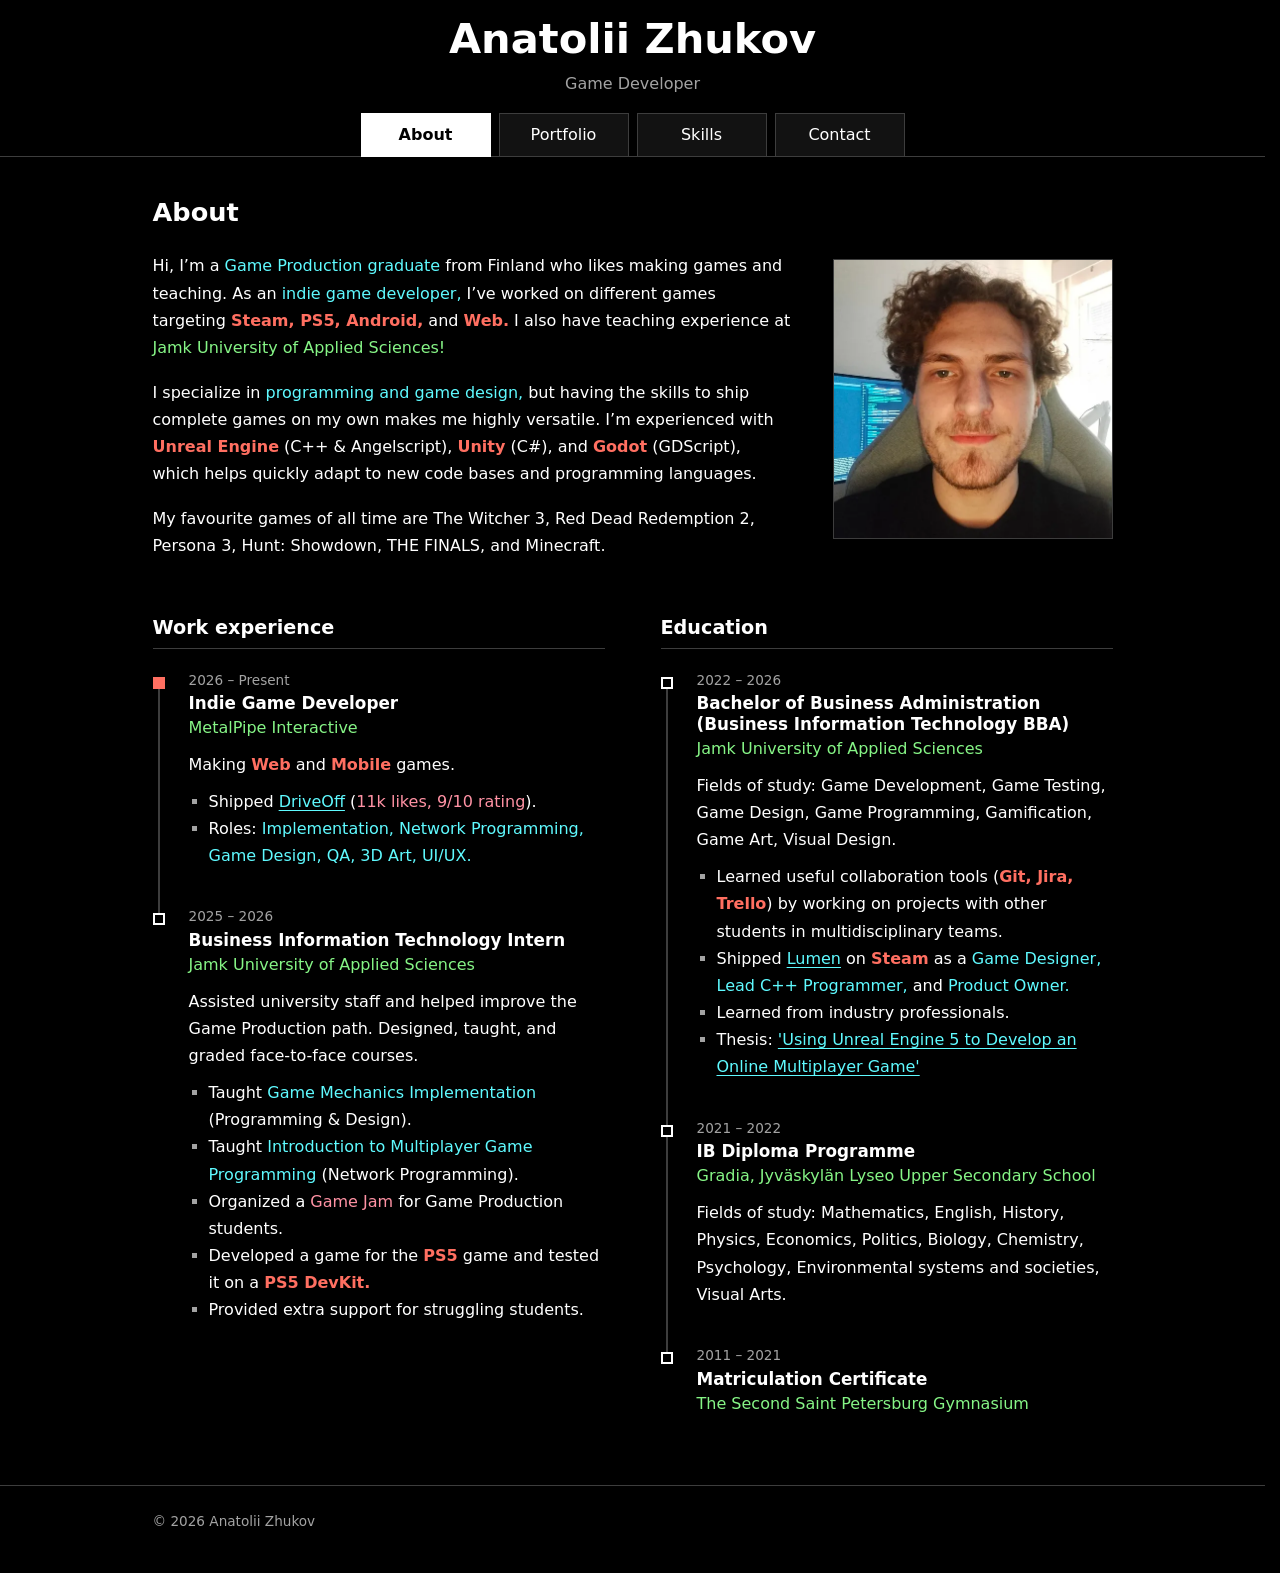
<file: index.html>
<!DOCTYPE html><html lang="en" data-astro-cid-hkbrpulz><head><meta charset="utf-8"><meta name="viewport" content="width=device-width, initial-scale=1"><meta name="theme-color" content="#000000"><meta name="description" content="Game developer portfolio."><meta name="generator" content="Astro v7.3.7"><meta name="color-scheme" content="dark"><meta name="darkreader-lock"><link rel="icon" type="image/svg+xml" href="/favicon.svg"><title>About | Anatolii Zhukov</title><link rel="stylesheet" href="/_astro/Base.D7TH0KRD.css"><style>.timeline[data-astro-cid-3xih677i]{--dot:.75rem;--rail:2px;--dot-top:.5rem;margin:0;padding:0;list-style:none}.timeline[data-astro-cid-3xih677i]>li[data-astro-cid-3xih677i]{padding:0 0 2.25rem calc(var(--dot) + 1.5rem);position:relative}.timeline[data-astro-cid-3xih677i]>li[data-astro-cid-3xih677i]:last-child{padding-bottom:.25rem}.timeline[data-astro-cid-3xih677i]>li[data-astro-cid-3xih677i]:after{content:"";top:0;bottom:0;left:calc((var(--dot) - var(--rail)) / 2);width:var(--rail);background:var(--line);position:absolute}.timeline[data-astro-cid-3xih677i]>li[data-astro-cid-3xih677i]:first-child:after{top:var(--dot-top)}.timeline[data-astro-cid-3xih677i]>li[data-astro-cid-3xih677i]:last-child:after{height:var(--dot-top);bottom:auto}.timeline[data-astro-cid-3xih677i]>li[data-astro-cid-3xih677i]:only-child:after{display:none}.timeline[data-astro-cid-3xih677i]>li[data-astro-cid-3xih677i]:before{content:"";z-index:1;top:var(--dot-top);width:var(--dot);height:var(--dot);background:var(--bg);border:2px solid var(--text);position:absolute;left:0}.timeline[data-astro-cid-3xih677i]>li[data-astro-cid-3xih677i].current:before{background:var(--accent);border-color:var(--accent)}.period[data-astro-cid-3xih677i]{color:var(--dim);margin:0;font-size:.85rem}h3[data-astro-cid-3xih677i]{margin:.1rem 0 0;font-size:1.05rem}.place[data-astro-cid-3xih677i]{color:var(--green);margin:0}.details[data-astro-cid-3xih677i]{margin:.6rem 0 0}.points[data-astro-cid-3xih677i]{margin:.6rem 0 0;padding-left:1.25rem}.points[data-astro-cid-3xih677i] li[data-astro-cid-3xih677i]{margin-bottom:0}.intro[data-astro-cid-lcdefpme].with-photo{--photo:17.5rem;grid-template-columns:minmax(0, 1fr) var(--photo);align-items:start;gap:2rem 2.5rem;display:grid}.intro[data-astro-cid-lcdefpme].with-photo .prose[data-astro-cid-lcdefpme]{max-width:none}.intro[data-astro-cid-lcdefpme] img[data-astro-cid-lcdefpme]{aspect-ratio:1;object-fit:cover;border:1px solid var(--line);width:100%;height:auto;margin-top:.4rem}@media (width<=48rem){.intro[data-astro-cid-lcdefpme].with-photo{grid-template-columns:1fr}.intro[data-astro-cid-lcdefpme] img[data-astro-cid-lcdefpme]{max-width:var(--photo);margin:0 auto}}@media (width>=56rem){.timelines[data-astro-cid-lcdefpme]{grid-template-columns:1fr 1fr;gap:0 3.5rem;display:grid}}
</style></head><body data-astro-cid-hkbrpulz><header class="site-header" data-astro-cid-nen7h5rs><div class="wrap" data-astro-cid-nen7h5rs><a class="name" href="/" data-astro-cid-nen7h5rs>Anatolii Zhukov</a><p class="occupation" data-astro-cid-nen7h5rs>Game Developer</p><nav aria-label="Pages" data-astro-cid-nen7h5rs><ul data-astro-cid-nen7h5rs><li data-astro-cid-nen7h5rs><a href="/" aria-current="page" data-astro-cid-nen7h5rs>About</a></li><li data-astro-cid-nen7h5rs><a href="/portfolio" data-astro-cid-nen7h5rs>Portfolio</a></li><li data-astro-cid-nen7h5rs><a href="/skills" data-astro-cid-nen7h5rs>Skills</a></li><li data-astro-cid-nen7h5rs><a href="/contact" data-astro-cid-nen7h5rs>Contact</a></li></ul></nav></div></header><main class="wrap" data-astro-cid-hkbrpulz><h1 data-astro-cid-lcdefpme>About</h1><div class="intro with-photo" data-astro-cid-lcdefpme><div class="prose" data-astro-cid-lcdefpme><p>Hi, I’m a <em>Game Production graduate</em> from Finland who likes making games and teaching. As an <em>indie game developer,</em> I’ve worked on different games targeting <strong>Steam, PS5, Android,</strong> and <strong>Web.</strong> I also have teaching experience at <code>Jamk University of Applied Sciences!</code></p>
<p>I specialize in <em>programming and game design,</em> but having the skills to ship complete games on my own makes me highly versatile. I’m experienced with <strong>Unreal Engine</strong> (C++ &amp; Angelscript), <strong>Unity</strong> (C#), and <strong>Godot</strong> (GDScript), which helps quickly adapt to new code bases and programming languages.</p>
<p>My favourite games of all time are The Witcher 3, Red Dead Redemption 2, Persona 3, Hunt: Showdown, THE FINALS, and Minecraft.</p>
</div><img src="/_astro/photo.DttrTqw-_ZCHH7b.webp" alt="Photo of Anatolii Zhukov" loading="eager" data-astro-cid-lcdefpme="true" decoding="async" width="560" height="601"></div><div class="timelines" data-astro-cid-lcdefpme><section data-astro-cid-lcdefpme><h2 data-astro-cid-lcdefpme>Work experience</h2><ol class="timeline" data-astro-cid-3xih677i><li class="current" data-astro-cid-3xih677i><p class="period" data-astro-cid-3xih677i>2026 – Present</p><h3 data-astro-cid-3xih677i>Indie Game Developer</h3><p class="place" data-astro-cid-3xih677i>MetalPipe Interactive</p><p class="details" data-astro-cid-3xih677i>Making <strong>Web</strong> and <strong>Mobile</strong> games.</p><ul class="list points" data-astro-cid-3xih677i><li data-astro-cid-3xih677i>Shipped <a href="/portfolio#driveoff">DriveOff</a> (<mark>11k likes, 9/10 rating</mark>).</li><li data-astro-cid-3xih677i>Roles: <em>Implementation, Network Programming, Game Design, QA, 3D Art, UI/UX.</em></li></ul></li><li data-astro-cid-3xih677i><p class="period" data-astro-cid-3xih677i>2025 – 2026</p><h3 data-astro-cid-3xih677i>Business Information Technology Intern</h3><p class="place" data-astro-cid-3xih677i>Jamk University of Applied Sciences</p><p class="details" data-astro-cid-3xih677i>Assisted university staff and helped improve the Game Production path. Designed, taught, and graded face-to-face courses.</p><ul class="list points" data-astro-cid-3xih677i><li data-astro-cid-3xih677i>Taught <em>Game Mechanics Implementation</em> (Programming &amp; Design).</li><li data-astro-cid-3xih677i>Taught <em>Introduction to Multiplayer Game Programming</em> (Network Programming).</li><li data-astro-cid-3xih677i>Organized a <mark>Game Jam</mark> for Game Production students.</li><li data-astro-cid-3xih677i>Developed a game for the <strong>PS5</strong> game and tested it on a <strong>PS5 DevKit.</strong></li><li data-astro-cid-3xih677i>Provided extra support for struggling students.</li></ul></li></ol></section><section data-astro-cid-lcdefpme><h2 data-astro-cid-lcdefpme>Education</h2><ol class="timeline" data-astro-cid-3xih677i><li data-astro-cid-3xih677i><p class="period" data-astro-cid-3xih677i>2022 – 2026</p><h3 data-astro-cid-3xih677i>Bachelor of Business Administration (Business Information Technology BBA)</h3><p class="place" data-astro-cid-3xih677i>Jamk University of Applied Sciences</p><p class="details" data-astro-cid-3xih677i>Fields of study: Game Development, Game Testing, Game Design, Game Programming, Gamification, Game Art, Visual Design.</p><ul class="list points" data-astro-cid-3xih677i><li data-astro-cid-3xih677i>Learned useful collaboration tools (<strong>Git, Jira, Trello</strong>) by working on projects with other students in multidisciplinary teams.</li><li data-astro-cid-3xih677i>Shipped <a href="/portfolio#lumen">Lumen</a> on <strong>Steam</strong> as a <em>Game Designer, Lead C++ Programmer,</em> and <em>Product Owner.</em></li><li data-astro-cid-3xih677i>Learned from industry professionals.</li><li data-astro-cid-3xih677i>Thesis: <a href="https://urn.fi/URN:NBN:fi:amk-2026060522654">'Using Unreal Engine 5 to Develop an Online Multiplayer Game'</a></li></ul></li><li data-astro-cid-3xih677i><p class="period" data-astro-cid-3xih677i>2021 – 2022</p><h3 data-astro-cid-3xih677i>IB Diploma Programme</h3><p class="place" data-astro-cid-3xih677i>Gradia, Jyväskylän Lyseo Upper Secondary School</p><p class="details" data-astro-cid-3xih677i>Fields of study: Mathematics, English, History, Physics, Economics, Politics, Biology, Chemistry, Psychology, Environmental systems and societies, Visual Arts.</p></li><li data-astro-cid-3xih677i><p class="period" data-astro-cid-3xih677i>2011 – 2021</p><h3 data-astro-cid-3xih677i>Matriculation Certificate</h3><p class="place" data-astro-cid-3xih677i>The Second Saint Petersburg Gymnasium</p></li></ol></section></div></main><footer data-astro-cid-hkbrpulz><p class="wrap" data-astro-cid-hkbrpulz>&copy; 2026 Anatolii Zhukov</p></footer><dialog class="viewer" data-viewer aria-label="Viewer" tabindex="-1" data-astro-cid-xrdz5mee><div class="bar" data-astro-cid-xrdz5mee><p class="title" data-astro-cid-xrdz5mee><span data-title data-astro-cid-xrdz5mee></span><span class="dim" data-info data-astro-cid-xrdz5mee></span></p><div class="controls" data-astro-cid-xrdz5mee><div class="group" data-nav data-astro-cid-xrdz5mee><button type="button" class="button" data-step="-1" aria-label="Previous" data-astro-cid-xrdz5mee>&lt;</button><span class="count" data-count data-astro-cid-xrdz5mee></span><button type="button" class="button" data-step="1" aria-label="Next" data-astro-cid-xrdz5mee>&gt;</button></div><div class="group" data-astro-cid-xrdz5mee><button type="button" class="button" data-zoom="-1" aria-label="Zoom out" data-astro-cid-xrdz5mee>-</button><button type="button" class="button level" data-zoom="0" aria-label="Reset zoom" title="Reset zoom" data-astro-cid-xrdz5mee></button><button type="button" class="button" data-zoom="1" aria-label="Zoom in" data-astro-cid-xrdz5mee>+</button></div><a class="button" data-file target="_blank" rel="noopener" data-astro-cid-xrdz5mee>Open file</a><button type="button" class="button" data-close data-astro-cid-xrdz5mee>Close</button></div></div><div class="frame" data-astro-cid-xrdz5mee><div class="picture" data-picture data-astro-cid-xrdz5mee><img data-img alt="" draggable="false" data-astro-cid-xrdz5mee></div><div class="code" data-code hidden data-astro-cid-xrdz5mee><div class="scroll" data-scroll tabindex="0" data-astro-cid-xrdz5mee><pre class="gutter code-text" data-gutter aria-hidden="true" data-astro-cid-xrdz5mee></pre><pre class="text code-text" data-text data-astro-cid-xrdz5mee></pre></div><canvas class="map" data-map aria-hidden="true" data-astro-cid-xrdz5mee></canvas></div></div><p class="caption" data-caption hidden data-astro-cid-xrdz5mee></p></dialog><script type="module" src="/_astro/MediaViewer.astro_astro_type_script_index_0_lang.K3felLgT.js"></script></body></html>
</file>
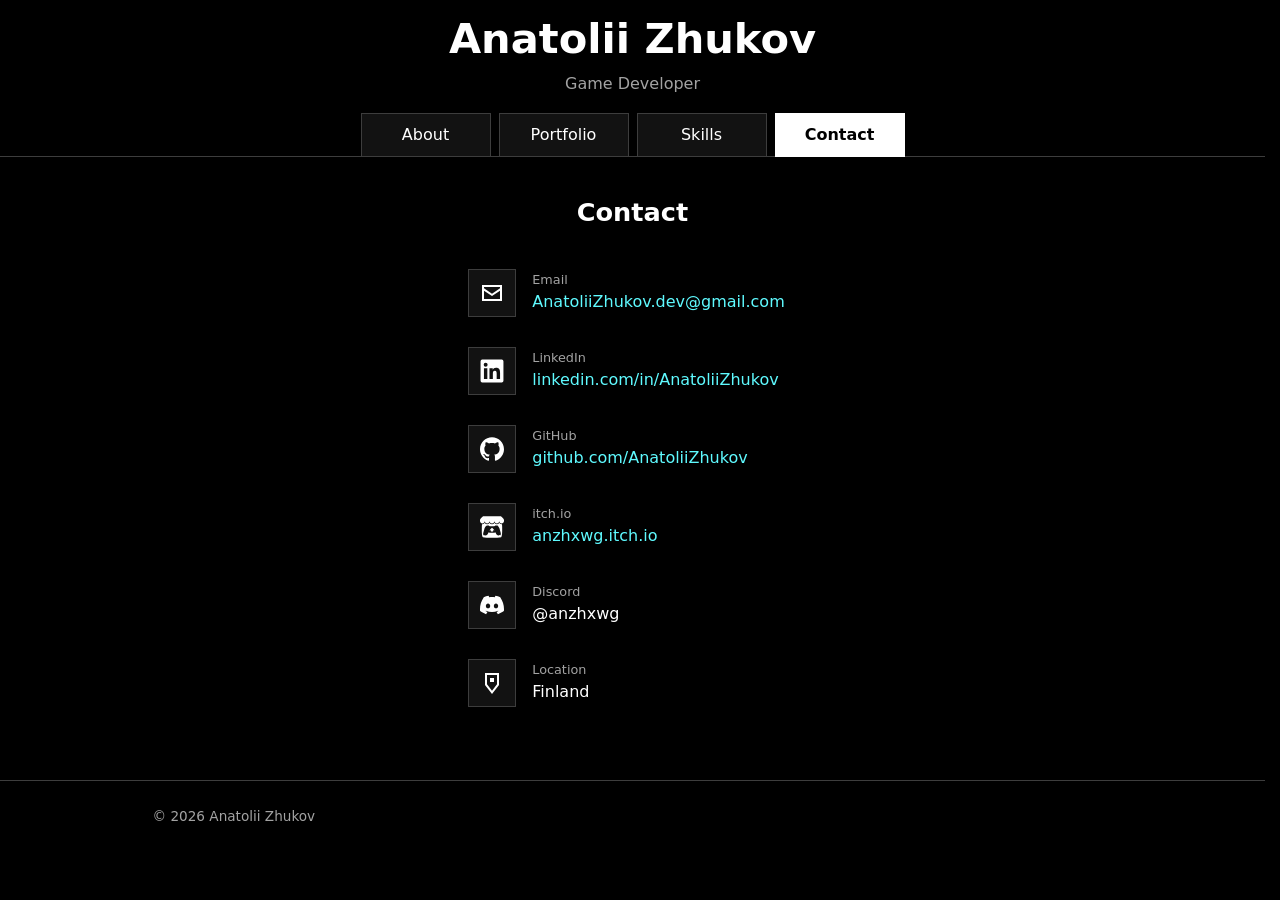
<file: contact/index.html>
<!DOCTYPE html><html lang="en" data-astro-cid-hkbrpulz><head><meta charset="utf-8"><meta name="viewport" content="width=device-width, initial-scale=1"><meta name="theme-color" content="#000000"><meta name="description" content="Game developer portfolio."><meta name="generator" content="Astro v7.3.7"><meta name="color-scheme" content="dark"><meta name="darkreader-lock"><link rel="icon" type="image/svg+xml" href="/favicon.svg"><title>Contact | Anatolii Zhukov</title><link rel="stylesheet" href="/_astro/Base.D7TH0KRD.css"><style>h1[data-astro-cid-6bfsojfh]{text-align:center}.contact[data-astro-cid-6bfsojfh]{gap:.75rem;width:fit-content;max-width:100%;margin:2rem auto 0;padding:0;list-style:none;display:grid}.row[data-astro-cid-6bfsojfh]{color:var(--text);border:1px solid #0000;align-items:center;gap:1rem;padding:.5rem 1.25rem .5rem .5rem;text-decoration:none;display:flex}a[data-astro-cid-6bfsojfh].row:hover{background:var(--ui);border-color:var(--accent)}.badge[data-astro-cid-6bfsojfh]{background:var(--ui);border:1px solid var(--line);flex:none;place-items:center;width:3rem;height:3rem;display:grid}a[data-astro-cid-6bfsojfh].row:hover .badge[data-astro-cid-6bfsojfh]{background:var(--ui-hover)}.words[data-astro-cid-6bfsojfh]{min-width:0}.label[data-astro-cid-6bfsojfh]{color:var(--dim);font-size:.8rem;line-height:1.3;display:block}.text[data-astro-cid-6bfsojfh]{overflow-wrap:anywhere;display:block}a[data-astro-cid-6bfsojfh].row .text[data-astro-cid-6bfsojfh]{color:var(--cyan)}a[data-astro-cid-6bfsojfh].row:hover .text[data-astro-cid-6bfsojfh]{color:#fff}
</style></head><body data-astro-cid-hkbrpulz><header class="site-header" data-astro-cid-nen7h5rs><div class="wrap" data-astro-cid-nen7h5rs><a class="name" href="/" data-astro-cid-nen7h5rs>Anatolii Zhukov</a><p class="occupation" data-astro-cid-nen7h5rs>Game Developer</p><nav aria-label="Pages" data-astro-cid-nen7h5rs><ul data-astro-cid-nen7h5rs><li data-astro-cid-nen7h5rs><a href="/" data-astro-cid-nen7h5rs>About</a></li><li data-astro-cid-nen7h5rs><a href="/portfolio" data-astro-cid-nen7h5rs>Portfolio</a></li><li data-astro-cid-nen7h5rs><a href="/skills" data-astro-cid-nen7h5rs>Skills</a></li><li data-astro-cid-nen7h5rs><a href="/contact" aria-current="page" data-astro-cid-nen7h5rs>Contact</a></li></ul></nav></div></header><main class="wrap" data-astro-cid-hkbrpulz><h1 data-astro-cid-6bfsojfh>Contact</h1><ul class="contact" data-astro-cid-6bfsojfh><li data-astro-cid-6bfsojfh><a class="row" href="mailto:anatoliizhukov.dev@gmail.com" data-astro-cid-6bfsojfh="true"><span class="badge" data-astro-cid-6bfsojfh><span class="icon" aria-hidden="true"><svg xmlns="http://www.w3.org/2000/svg" viewBox="0 0 24 24" fill="currentColor" aria-hidden="true" focusable="false"><path d="M2 4h20v16H2zm2 2v1.3l8 5.4 8-5.4V6zm16 3.7-8 5.4-8-5.4V18h16z"/></svg></span></span><span class="words" data-astro-cid-6bfsojfh><span class="label" data-astro-cid-6bfsojfh>Email</span><span class="text" data-astro-cid-6bfsojfh>AnatoliiZhukov.dev@gmail.com</span></span></a></li><li data-astro-cid-6bfsojfh><a class="row" href="https://www.linkedin.com/in/anatoliizhukov/" rel="noopener" data-astro-cid-6bfsojfh="true"><span class="badge" data-astro-cid-6bfsojfh><span class="icon" aria-hidden="true"><svg xmlns="http://www.w3.org/2000/svg" viewBox="0 0 128 128" fill="currentColor" aria-hidden="true" focusable="false"><path d="M116 3H12a8.91 8.91 0 00-9 8.8v104.42a8.91 8.91 0 009 8.78h104a8.93 8.93 0 009-8.81V11.77A8.93 8.93 0 00116 3zM39.17 107H21.06V48.73h18.11zm-9-66.21a10.5 10.5 0 1110.49-10.5 10.5 10.5 0 01-10.54 10.48zM107 107H88.89V78.65c0-6.75-.12-15.44-9.41-15.44s-10.87 7.36-10.87 15V107H50.53V48.73h17.36v8h.24c2.42-4.58 8.32-9.41 17.13-9.41C103.6 47.28 107 59.35 107 75z"/></svg></span></span><span class="words" data-astro-cid-6bfsojfh><span class="label" data-astro-cid-6bfsojfh>LinkedIn</span><span class="text" data-astro-cid-6bfsojfh>linkedin.com/in/AnatoliiZhukov</span></span></a></li><li data-astro-cid-6bfsojfh><a class="row" href="https://github.com/anatoliizhukov" rel="noopener" data-astro-cid-6bfsojfh="true"><span class="badge" data-astro-cid-6bfsojfh><span class="icon" aria-hidden="true"><svg viewBox="0 0 24 24" xmlns="http://www.w3.org/2000/svg" fill="currentColor" aria-hidden="true" focusable="false"><path d="M12 .297c-6.63 0-12 5.373-12 12 0 5.303 3.438 9.8 8.205 11.385.6.113.82-.258.82-.577 0-.285-.01-1.04-.015-2.04-3.338.724-4.042-1.61-4.042-1.61C4.422 18.07 3.633 17.7 3.633 17.7c-1.087-.744.084-.729.084-.729 1.205.084 1.838 1.236 1.838 1.236 1.07 1.835 2.809 1.305 3.495.998.108-.776.417-1.305.76-1.605-2.665-.3-5.466-1.332-5.466-5.93 0-1.31.465-2.38 1.235-3.22-.135-.303-.54-1.523.105-3.176 0 0 1.005-.322 3.3 1.23.96-.267 1.98-.399 3-.405 1.02.006 2.04.138 3 .405 2.28-1.552 3.285-1.23 3.285-1.23.645 1.653.24 2.873.12 3.176.765.84 1.23 1.91 1.23 3.22 0 4.61-2.805 5.625-5.475 5.92.42.36.81 1.096.81 2.22 0 1.606-.015 2.896-.015 3.286 0 .315.21.69.825.57C20.565 22.092 24 17.592 24 12.297c0-6.627-5.373-12-12-12"/></svg></span></span><span class="words" data-astro-cid-6bfsojfh><span class="label" data-astro-cid-6bfsojfh>GitHub</span><span class="text" data-astro-cid-6bfsojfh>github.com/AnatoliiZhukov</span></span></a></li><li data-astro-cid-6bfsojfh><a class="row" href="https://anzhxwg.itch.io" rel="noopener" data-astro-cid-6bfsojfh="true"><span class="badge" data-astro-cid-6bfsojfh><span class="icon" aria-hidden="true"><svg viewBox="0 0 24 24" xmlns="http://www.w3.org/2000/svg" fill="currentColor" aria-hidden="true" focusable="false"><path d="M3.13 1.338C2.08 1.96.02 4.328 0 4.95v1.03c0 1.303 1.22 2.45 2.325 2.45 1.33 0 2.436-1.102 2.436-2.41 0 1.308 1.07 2.41 2.4 2.41 1.328 0 2.362-1.102 2.362-2.41 0 1.308 1.137 2.41 2.466 2.41h.024c1.33 0 2.466-1.102 2.466-2.41 0 1.308 1.034 2.41 2.363 2.41 1.33 0 2.4-1.102 2.4-2.41 0 1.308 1.106 2.41 2.435 2.41C22.78 8.43 24 7.282 24 5.98V4.95c-.02-.62-2.082-2.99-3.13-3.612-3.253-.114-5.508-.134-8.87-.133-3.362 0-7.945.053-8.87.133zm6.376 6.477a2.74 2.74 0 0 1-.468.602c-.5.49-1.19.795-1.947.795a2.786 2.786 0 0 1-1.95-.795c-.182-.178-.32-.37-.446-.59-.127.222-.303.412-.486.59a2.788 2.788 0 0 1-1.95.795c-.092 0-.187-.025-.264-.052-.107 1.113-.152 2.176-.168 2.95v.005l-.006 1.167c.02 2.334-.23 7.564 1.03 8.85 1.952.454 5.545.662 9.15.663 3.605 0 7.198-.21 9.15-.664 1.26-1.284 1.01-6.514 1.03-8.848l-.006-1.167v-.004c-.016-.775-.06-1.838-.168-2.95-.077.026-.172.052-.263.052a2.788 2.788 0 0 1-1.95-.795c-.184-.178-.36-.368-.486-.59-.127.22-.265.412-.447.59a2.786 2.786 0 0 1-1.95.794c-.76 0-1.446-.303-1.948-.793a2.74 2.74 0 0 1-.468-.602 2.738 2.738 0 0 1-.463.602 2.787 2.787 0 0 1-1.95.794h-.16a2.787 2.787 0 0 1-1.95-.793 2.738 2.738 0 0 1-.464-.602zm-2.004 2.59v.002c.795.002 1.5 0 2.373.953.687-.072 1.406-.108 2.125-.107.72 0 1.438.035 2.125.107.873-.953 1.578-.95 2.372-.953.376 0 1.876 0 2.92 2.934l1.123 4.028c.832 2.995-.266 3.068-1.636 3.07-2.03-.075-3.156-1.55-3.156-3.025-1.124.184-2.436.276-3.748.277-1.312 0-2.624-.093-3.748-.277 0 1.475-1.125 2.95-3.156 3.026-1.37-.004-2.468-.077-1.636-3.072l1.122-4.027c1.045-2.934 2.545-2.934 2.92-2.934zM12 12.714c-.002.002-2.14 1.964-2.523 2.662l1.4-.056v1.22c0 .056.56.033 1.123.007.562.026 1.124.05 1.124-.008v-1.22l1.4.055C14.138 14.677 12 12.713 12 12.713z"/></svg></span></span><span class="words" data-astro-cid-6bfsojfh><span class="label" data-astro-cid-6bfsojfh>itch.io</span><span class="text" data-astro-cid-6bfsojfh>anzhxwg.itch.io</span></span></a></li><li data-astro-cid-6bfsojfh><div class="row" data-astro-cid-6bfsojfh="true"><span class="badge" data-astro-cid-6bfsojfh><span class="icon" aria-hidden="true"><svg viewBox="0 0 24 24" xmlns="http://www.w3.org/2000/svg" fill="currentColor" aria-hidden="true" focusable="false"><path d="M20.317 4.3698a19.7913 19.7913 0 00-4.8851-1.5152.0741.0741 0 00-.0785.0371c-.211.3753-.4447.8648-.6083 1.2495-1.8447-.2762-3.68-.2762-5.4868 0-.1636-.3933-.4058-.8742-.6177-1.2495a.077.077 0 00-.0785-.037 19.7363 19.7363 0 00-4.8852 1.515.0699.0699 0 00-.0321.0277C.5334 9.0458-.319 13.5799.0992 18.0578a.0824.0824 0 00.0312.0561c2.0528 1.5076 4.0413 2.4228 5.9929 3.0294a.0777.0777 0 00.0842-.0276c.4616-.6304.8731-1.2952 1.226-1.9942a.076.076 0 00-.0416-.1057c-.6528-.2476-1.2743-.5495-1.8722-.8923a.077.077 0 01-.0076-.1277c.1258-.0943.2517-.1923.3718-.2914a.0743.0743 0 01.0776-.0105c3.9278 1.7933 8.18 1.7933 12.0614 0a.0739.0739 0 01.0785.0095c.1202.099.246.1981.3728.2924a.077.077 0 01-.0066.1276 12.2986 12.2986 0 01-1.873.8914.0766.0766 0 00-.0407.1067c.3604.698.7719 1.3628 1.225 1.9932a.076.076 0 00.0842.0286c1.961-.6067 3.9495-1.5219 6.0023-3.0294a.077.077 0 00.0313-.0552c.5004-5.177-.8382-9.6739-3.5485-13.6604a.061.061 0 00-.0312-.0286zM8.02 15.3312c-1.1825 0-2.1569-1.0857-2.1569-2.419 0-1.3332.9555-2.4189 2.157-2.4189 1.2108 0 2.1757 1.0952 2.1568 2.419 0 1.3332-.9555 2.4189-2.1569 2.4189zm7.9748 0c-1.1825 0-2.1569-1.0857-2.1569-2.419 0-1.3332.9554-2.4189 2.1569-2.4189 1.2108 0 2.1757 1.0952 2.1568 2.419 0 1.3332-.946 2.4189-2.1568 2.4189Z"/></svg></span></span><span class="words" data-astro-cid-6bfsojfh><span class="label" data-astro-cid-6bfsojfh>Discord</span><span class="text" data-astro-cid-6bfsojfh>@anzhxwg</span></span></div></li><li data-astro-cid-6bfsojfh><div class="row" data-astro-cid-6bfsojfh="true"><span class="badge" data-astro-cid-6bfsojfh><span class="icon" aria-hidden="true"><svg xmlns="http://www.w3.org/2000/svg" viewBox="0 0 24 24" fill="currentColor" aria-hidden="true" focusable="false"><path d="M5 2h14v12l-7 9-7-9zm2 2v9.3l5 6.4 5-6.4V4zm3 3h4v4h-4z"/></svg></span></span><span class="words" data-astro-cid-6bfsojfh><span class="label" data-astro-cid-6bfsojfh>Location</span><span class="text" data-astro-cid-6bfsojfh>Finland</span></span></div></li></ul></main><footer data-astro-cid-hkbrpulz><p class="wrap" data-astro-cid-hkbrpulz>&copy; 2026 Anatolii Zhukov</p></footer><dialog class="viewer" data-viewer aria-label="Viewer" tabindex="-1" data-astro-cid-xrdz5mee><div class="bar" data-astro-cid-xrdz5mee><p class="title" data-astro-cid-xrdz5mee><span data-title data-astro-cid-xrdz5mee></span><span class="dim" data-info data-astro-cid-xrdz5mee></span></p><div class="controls" data-astro-cid-xrdz5mee><div class="group" data-nav data-astro-cid-xrdz5mee><button type="button" class="button" data-step="-1" aria-label="Previous" data-astro-cid-xrdz5mee>&lt;</button><span class="count" data-count data-astro-cid-xrdz5mee></span><button type="button" class="button" data-step="1" aria-label="Next" data-astro-cid-xrdz5mee>&gt;</button></div><div class="group" data-astro-cid-xrdz5mee><button type="button" class="button" data-zoom="-1" aria-label="Zoom out" data-astro-cid-xrdz5mee>-</button><button type="button" class="button level" data-zoom="0" aria-label="Reset zoom" title="Reset zoom" data-astro-cid-xrdz5mee></button><button type="button" class="button" data-zoom="1" aria-label="Zoom in" data-astro-cid-xrdz5mee>+</button></div><a class="button" data-file target="_blank" rel="noopener" data-astro-cid-xrdz5mee>Open file</a><button type="button" class="button" data-close data-astro-cid-xrdz5mee>Close</button></div></div><div class="frame" data-astro-cid-xrdz5mee><div class="picture" data-picture data-astro-cid-xrdz5mee><img data-img alt="" draggable="false" data-astro-cid-xrdz5mee></div><div class="code" data-code hidden data-astro-cid-xrdz5mee><div class="scroll" data-scroll tabindex="0" data-astro-cid-xrdz5mee><pre class="gutter code-text" data-gutter aria-hidden="true" data-astro-cid-xrdz5mee></pre><pre class="text code-text" data-text data-astro-cid-xrdz5mee></pre></div><canvas class="map" data-map aria-hidden="true" data-astro-cid-xrdz5mee></canvas></div></div><p class="caption" data-caption hidden data-astro-cid-xrdz5mee></p></dialog><script type="module" src="/_astro/MediaViewer.astro_astro_type_script_index_0_lang.K3felLgT.js"></script></body></html>
</file>
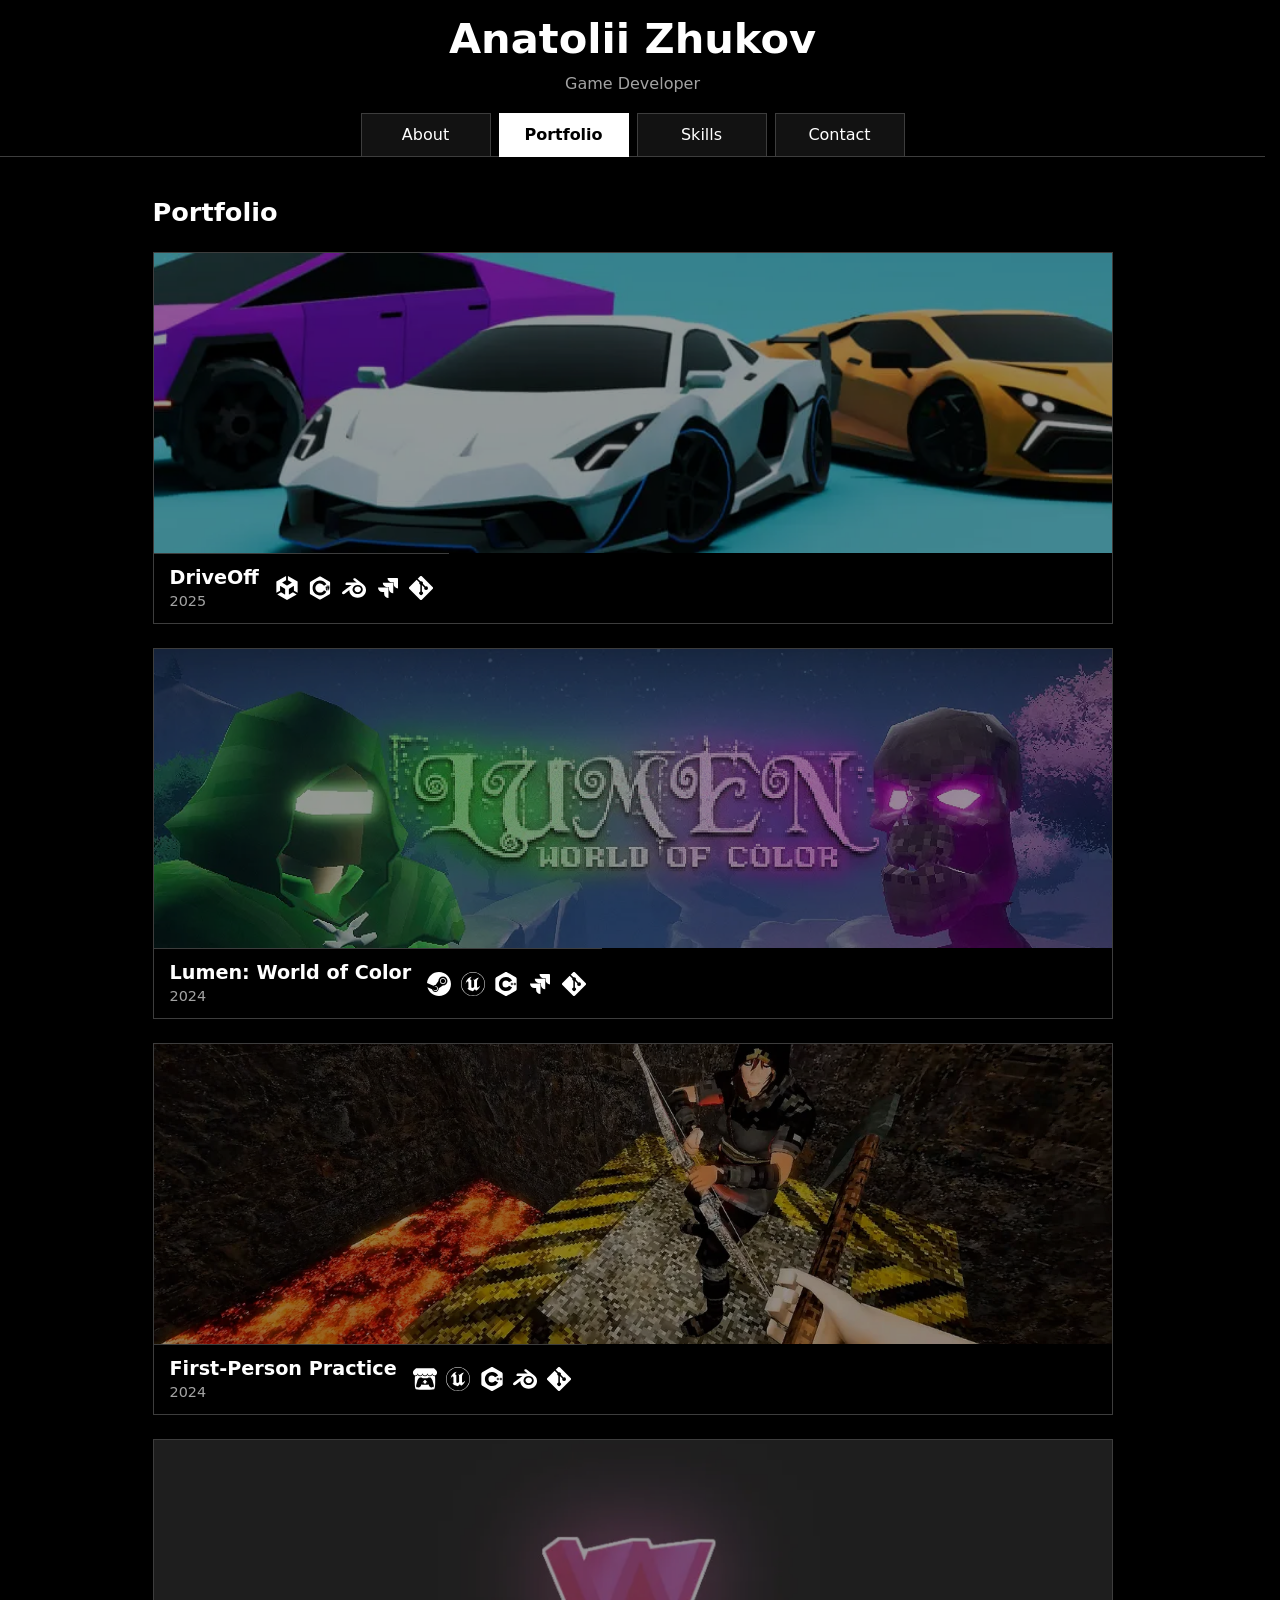
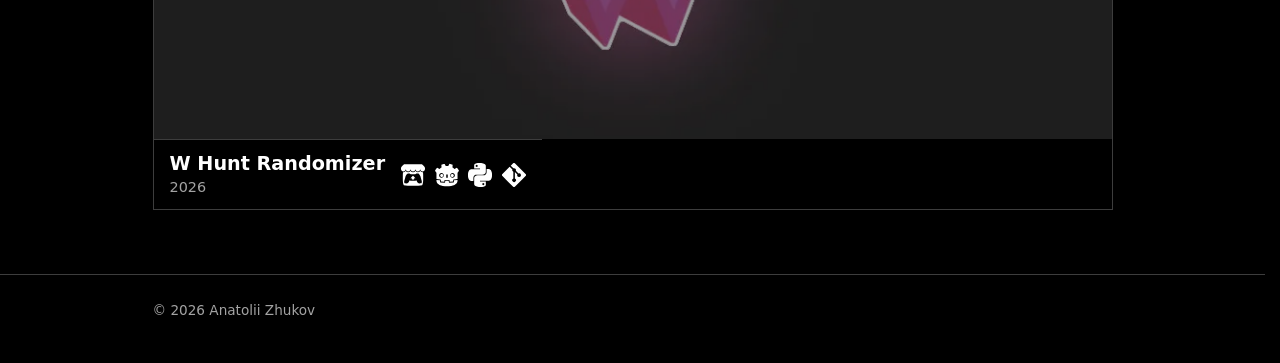
<file: portfolio/index.html>
<!DOCTYPE html><html lang="en" data-astro-cid-hkbrpulz><head><meta charset="utf-8"><meta name="viewport" content="width=device-width, initial-scale=1"><meta name="theme-color" content="#000000"><meta name="description" content="Game developer portfolio."><meta name="generator" content="Astro v7.3.7"><meta name="color-scheme" content="dark"><meta name="darkreader-lock"><link rel="icon" type="image/svg+xml" href="/favicon.svg"><title>Portfolio | Anatolii Zhukov</title><link rel="stylesheet" href="/_astro/Base.D7TH0KRD.css"><style>.tile-picture[data-astro-cid-7coai5vb]{aspect-ratio:16/5}@media (hover:hover){.tile-picture[data-astro-cid-7coai5vb] img{filter:brightness(.6)}.tile[data-astro-cid-7coai5vb]:hover .tile-picture[data-astro-cid-7coai5vb] img,.tile[data-astro-cid-7coai5vb]:focus-visible .tile-picture[data-astro-cid-7coai5vb] img{filter:none}}@media (hover:hover) and (prefers-reduced-motion:no-preference){.tile-picture[data-astro-cid-7coai5vb] img{transition:filter .15s}}.tile-label[data-astro-cid-7coai5vb]{justify-content:space-between;padding:.75rem 1rem}.title[data-astro-cid-7coai5vb]{font-size:1.2rem;font-weight:700;line-height:1.3;display:block}.year[data-astro-cid-7coai5vb]{color:var(--dim);font-size:.9rem;line-height:1.4;display:block}.tools[data-astro-cid-7coai5vb]{flex-wrap:wrap;gap:.6rem;display:flex}@media (width<=40rem){.tile-picture[data-astro-cid-7coai5vb]{aspect-ratio:16/8}}.projects[data-astro-cid-epnv4ixt]{gap:1.5rem;margin:0;padding:0;list-style:none;display:grid}
.gallery[data-astro-cid-rj65ajc3]{background:var(--bg);width:min(68rem,100vw - 1.5rem);max-width:none;max-height:calc(100dvh - 1.5rem);color:var(--text);border:1px solid var(--line);scrollbar-color:var(--line) var(--bg);outline:none;padding:0 1.25rem 1.5rem;overflow-y:auto}.gallery[data-astro-cid-rj65ajc3]::backdrop{background:#000000e0}.top[data-astro-cid-rj65ajc3]{z-index:1;background:var(--bg);justify-content:space-between;align-items:center;gap:1rem;padding:.9rem 0;display:flex;position:sticky;top:0}.heading[data-astro-cid-rj65ajc3]{flex-wrap:wrap;align-items:baseline;gap:.25rem 1rem;min-width:0;display:flex}.top[data-astro-cid-rj65ajc3] h2[data-astro-cid-rj65ajc3]{border:0;margin:0;padding:0;font-size:1.3rem}.top[data-astro-cid-rj65ajc3] .button[data-astro-cid-rj65ajc3]{flex:none}.stage[data-astro-cid-rj65ajc3]{--max-height:66vh;width:min(100%, calc(var(--max-height) * var(--ratio,1.7778)));aspect-ratio:var(--ratio,1.7778);border:1px solid var(--line);margin-inline:auto;display:block}.stage-link[data-astro-cid-rj65ajc3]{width:100%;height:100%;display:block}.stage-link[data-astro-cid-rj65ajc3][hidden]{display:none}.stage[data-astro-cid-rj65ajc3] img[data-astro-cid-rj65ajc3]{object-fit:contain;width:100%;height:100%}.stage[data-astro-cid-rj65ajc3] img[data-astro-cid-rj65ajc3]:not([src]),.stage[data-astro-cid-rj65ajc3] img[data-astro-cid-rj65ajc3][hidden]{visibility:hidden}.stage[data-astro-cid-rj65ajc3]{position:relative;overflow:hidden}.peek[data-astro-cid-rj65ajc3]{overscroll-behavior:contain;cursor:pointer;scrollbar-color:var(--line) var(--bg);margin:0;padding:.75rem 1rem;font-size:.8rem;line-height:1.5;position:absolute;inset:0;overflow:auto}.peek[data-astro-cid-rj65ajc3]:focus-visible{outline-offset:-2px}.peek[data-astro-cid-rj65ajc3][hidden]{display:none}.under[data-astro-cid-rj65ajc3]{justify-content:space-between;align-items:center;gap:1rem;min-height:2.25rem;margin-top:.5rem;font-size:.9rem;display:flex}.caption[data-astro-cid-rj65ajc3]{margin:0}.steps[data-astro-cid-rj65ajc3]{flex:none;align-items:center;gap:.75rem;margin-left:auto;display:flex}.step[data-astro-cid-rj65ajc3]{width:2.5rem;height:2.25rem;padding:0;font-weight:700;line-height:1}.counter[data-astro-cid-rj65ajc3]{min-width:4.5em;color:var(--dim);text-align:center}.strip[data-astro-cid-rj65ajc3]{background:var(--ui);border:1px solid var(--line);scrollbar-color:var(--line) var(--ui);gap:.5rem;margin-top:.5rem;padding:.5rem;display:flex;position:relative;overflow-x:auto}.strip[data-astro-cid-rj65ajc3][hidden]{display:none}.thumb[data-astro-cid-rj65ajc3]{--thumb:4rem;background:var(--bg);border:2px solid var(--line);flex:none;padding:0;position:relative}.thumb[data-astro-cid-rj65ajc3] img[data-astro-cid-rj65ajc3]{width:auto;height:var(--thumb);opacity:.55}.thumb[data-astro-cid-rj65ajc3]:hover img[data-astro-cid-rj65ajc3],.thumb[data-astro-cid-rj65ajc3][aria-current=true] img[data-astro-cid-rj65ajc3]{opacity:1}.thumb[data-astro-cid-rj65ajc3][aria-current=true]{border-color:var(--accent)}.thumb-tag[data-astro-cid-rj65ajc3]{background:var(--bg);border-top:1px solid var(--line);border-left:1px solid var(--line);color:var(--text);padding:0 .3rem;font-size:.7rem;line-height:1.4;position:absolute;bottom:0;right:0}.details[data-astro-cid-rj65ajc3]{margin-top:1.5rem}.details[data-astro-cid-rj65ajc3] .prose[data-astro-cid-rj65ajc3]{max-width:none}.summary[data-astro-cid-rj65ajc3]{font-weight:700}.row[data-astro-cid-rj65ajc3]{flex-wrap:wrap;gap:.5rem;margin:1.25rem 0 0;padding:0;list-style:none;display:flex}.tool[data-astro-cid-rj65ajc3]{border:1px solid var(--line);align-items:center;gap:.5rem;padding:.3rem .7rem;font-size:.9rem;display:flex}.tool[data-astro-cid-rj65ajc3] .icon{width:1.15rem;height:1.15rem}@media (width<=40rem){.gallery[data-astro-cid-rj65ajc3]{padding-inline:.75rem}.thumb[data-astro-cid-rj65ajc3]{--thumb:3rem}.under[data-astro-cid-rj65ajc3]{align-items:flex-start}}
</style></head><body data-astro-cid-hkbrpulz><header class="site-header" data-astro-cid-nen7h5rs><div class="wrap" data-astro-cid-nen7h5rs><a class="name" href="/" data-astro-cid-nen7h5rs>Anatolii Zhukov</a><p class="occupation" data-astro-cid-nen7h5rs>Game Developer</p><nav aria-label="Pages" data-astro-cid-nen7h5rs><ul data-astro-cid-nen7h5rs><li data-astro-cid-nen7h5rs><a href="/" data-astro-cid-nen7h5rs>About</a></li><li data-astro-cid-nen7h5rs><a href="/portfolio" aria-current="page" data-astro-cid-nen7h5rs>Portfolio</a></li><li data-astro-cid-nen7h5rs><a href="/skills" data-astro-cid-nen7h5rs>Skills</a></li><li data-astro-cid-nen7h5rs><a href="/contact" data-astro-cid-nen7h5rs>Contact</a></li></ul></nav></div></header><main class="wrap" data-astro-cid-hkbrpulz><h1 data-astro-cid-epnv4ixt>Portfolio</h1><ul class="projects" data-astro-cid-epnv4ixt><li data-astro-cid-epnv4ixt><button type="button" class="tile" data-gallery-open="driveoff" aria-haspopup="dialog" data-astro-cid-7coai5vb><span class="tile-picture" data-astro-cid-7coai5vb><img src="/_astro/cover.DYjAQT3L_Z1laeTp.webp" srcset="/_astro/cover.DYjAQT3L_1tMnbd.webp 640w, /_astro/cover.DYjAQT3L_ZARWRg.webp 960w, /_astro/cover.DYjAQT3L_Z1laeTp.webp 1280w" alt sizes="(min-width: 62.5rem) 65rem, 108vw" loading="eager" fetchpriority="high" data-astro-cid-7coai5vb="true" decoding="async" width="1280" height="253"></span><span class="tile-label" data-astro-cid-7coai5vb><span class="name" data-astro-cid-7coai5vb><span class="title" data-astro-cid-7coai5vb>DriveOff</span><span class="year" data-astro-cid-7coai5vb>2025</span></span><span class="tools" data-astro-cid-7coai5vb><span class="icon" role="img" aria-label="Unity" title="Unity"><svg viewBox="0 0 24 24" xmlns="http://www.w3.org/2000/svg" fill="currentColor" aria-hidden="true" focusable="false"><path d="m12.9288 4.2939 3.7997 2.1929c.1366.077.1415.2905 0 .3675l-4.515 2.6076a.4192.4192 0 0 1-.4246 0L7.274 6.8543c-.139-.0745-.1415-.293 0-.3675l3.7972-2.193V0L1.3758 5.5977V16.793l3.7177-2.1456v-4.3858c-.0025-.1565.1813-.2682.318-.1838l4.5148 2.6076a.4252.4252 0 0 1 .2136.3676v5.2127c.0025.1565-.1813.2682-.3179.1838l-3.7996-2.1929-3.7178 2.1457L12 24l9.6954-5.5977-3.7178-2.1457-3.7996 2.1929c-.1341.082-.3229-.0248-.3179-.1838V13.053c0-.1565.087-.2956.2136-.3676l4.5149-2.6076c.134-.082.3228.0224.3179.1838v4.3858l3.7177 2.1456V5.5977L12.9288 0Z"/></svg></span><span class="icon" role="img" aria-label="C#" title="C#"><svg xmlns="http://www.w3.org/2000/svg" viewBox="0 0 128 128" fill="currentColor" aria-hidden="true" focusable="false"><path d="M117.5 33.5l.3-.2c-.6-1.1-1.5-2.1-2.4-2.6L67.1 2.9c-.8-.5-1.9-.7-3.1-.7-1.2 0-2.3.3-3.1.7l-48 27.9c-1.7 1-2.9 3.5-2.9 5.4v55.7c0 1.1.2 2.3.9 3.4l-.2.1c.5.8 1.2 1.5 1.9 1.9l48.2 27.9c.8.5 1.9.7 3.1.7 1.2 0 2.3-.3 3.1-.7l48-27.9c1.7-1 2.9-3.5 2.9-5.4V36.1c.1-.8 0-1.7-.4-2.6zm-53.5 70c-21.8 0-39.5-17.7-39.5-39.5S42.2 24.5 64 24.5c14.7 0 27.5 8.1 34.3 20l-13 7.5C81.1 44.5 73.1 39.5 64 39.5c-13.5 0-24.5 11-24.5 24.5s11 24.5 24.5 24.5c9.1 0 17.1-5 21.3-12.4l12.9 7.6c-6.8 11.8-19.6 19.8-34.2 19.8zM115 62h-3.2l-.9 4h4.1v5h-5l-1.2 6h-4.9l1.2-6h-3.8l-1.2 6h-4.8l1.2-6H94v-5h3.5l.9-4H94v-5h5.3l1.2-6h4.9l-1.2 6h3.8l1.2-6h4.8l-1.2 6h2.2v5zm-12.7 4h3.8l.9-4h-3.8z"/></svg></span><span class="icon" role="img" aria-label="Blender" title="Blender"><svg viewBox="0 0 24 24" xmlns="http://www.w3.org/2000/svg" fill="currentColor" aria-hidden="true" focusable="false"><path d="M12.51 13.214c.046-.8.438-1.506 1.03-2.006a3.424 3.424 0 0 1 2.212-.79c.85 0 1.631.3 2.211.79.592.5.983 1.206 1.028 2.005.045.823-.285 1.586-.865 2.153a3.389 3.389 0 0 1-2.374.938 3.393 3.393 0 0 1-2.376-.938c-.58-.567-.91-1.33-.865-2.152M7.35 14.831c.006.314.106.922.256 1.398a7.372 7.372 0 0 0 1.593 2.757 8.227 8.227 0 0 0 2.787 2.001 8.947 8.947 0 0 0 3.66.76 8.964 8.964 0 0 0 3.657-.772 8.285 8.285 0 0 0 2.785-2.01 7.428 7.428 0 0 0 1.592-2.762 6.964 6.964 0 0 0 .25-3.074 7.123 7.123 0 0 0-1.016-2.779 7.764 7.764 0 0 0-1.852-2.043h.002L13.566 2.55l-.02-.015c-.492-.378-1.319-.376-1.86.002-.547.382-.609 1.015-.123 1.415l-.001.001 3.126 2.543-9.53.01h-.013c-.788.001-1.545.518-1.695 1.172-.154.665.38 1.217 1.2 1.22V8.9l4.83-.01-8.62 6.617-.034.025c-.813.622-1.075 1.658-.563 2.313.52.667 1.625.668 2.447.004L7.414 14s-.069.52-.063.831zm12.09 1.741c-.97.988-2.326 1.548-3.795 1.55-1.47.004-2.827-.552-3.797-1.538a4.51 4.51 0 0 1-1.036-1.622 4.282 4.282 0 0 1 .282-3.519 4.702 4.702 0 0 1 1.153-1.371c.942-.768 2.141-1.183 3.396-1.185 1.256-.002 2.455.41 3.398 1.175.48.391.87.854 1.152 1.367a4.28 4.28 0 0 1 .522 1.706 4.236 4.236 0 0 1-.239 1.811 4.54 4.54 0 0 1-1.035 1.626"/></svg></span><span class="icon" role="img" aria-label="Jira" title="Jira"><svg viewBox="0 0 24 24" xmlns="http://www.w3.org/2000/svg" fill="currentColor" aria-hidden="true" focusable="false">
  <title>atlassian_jira</title>
  <rect width="24" height="24" fill="none"/>
  <path d="M11.53,2a4.37,4.37,0,0,0,4.35,4.35h1.78v1.7A4.35,4.35,0,0,0,22,12.4V2.84A.85.85,0,0,0,21.16,2H11.53M6.77,6.8a4.36,4.36,0,0,0,4.34,4.34h1.8v1.72a4.36,4.36,0,0,0,4.34,4.34V7.63a.84.84,0,0,0-.83-.83H6.77M2,11.6a4.34,4.34,0,0,0,4.35,4.34H8.13v1.72A4.36,4.36,0,0,0,12.47,22V12.43a.85.85,0,0,0-.84-.84H2Z"/>
</svg></span><span class="icon" role="img" aria-label="Git" title="Git"><svg viewBox="0 0 24 24" xmlns="http://www.w3.org/2000/svg" fill="currentColor" aria-hidden="true" focusable="false"><path d="M13.09 23.549a1.54 1.54 0 0 1-2.18 0L.451 13.089a1.54 1.54 0 0 1 0-2.179l7.191-7.19 2.733 2.733a1.85 1.85 0 0 0 .964 2.326v6.66a1.849 1.849 0 1 0 1.54 0V8.957l2.508 2.508a1.85 1.85 0 1 0 1.09-1.09l-2.634-2.634a1.85 1.85 0 0 0-2.378-2.377L8.73 2.63 10.91.451a1.54 1.54 0 0 1 2.179 0l10.459 10.46a1.54 1.54 0 0 1 0 2.179z"/></svg></span></span></span></button><script type="module" src="/_astro/ProjectTile.astro_astro_type_script_index_0_lang.VzruLGxc.js"></script></li><li data-astro-cid-epnv4ixt><button type="button" class="tile" data-gallery-open="lumen" aria-haspopup="dialog" data-astro-cid-7coai5vb><span class="tile-picture" data-astro-cid-7coai5vb><img src="/_astro/cover.X3pbPqfJ_Z1ztM3g.webp" srcset="/_astro/cover.X3pbPqfJ_oeq3j.webp 640w, /_astro/cover.X3pbPqfJ_Z1ztM3g.webp 920w" alt sizes="(min-width: 62.5rem) 65rem, 108vw" loading="lazy" data-astro-cid-7coai5vb="true" decoding="async" width="920" height="430"></span><span class="tile-label" data-astro-cid-7coai5vb><span class="name" data-astro-cid-7coai5vb><span class="title" data-astro-cid-7coai5vb>Lumen: World of Color</span><span class="year" data-astro-cid-7coai5vb>2024</span></span><span class="tools" data-astro-cid-7coai5vb><span class="icon" role="img" aria-label="Steam" title="Steam"><svg viewBox="0 0 24 24" xmlns="http://www.w3.org/2000/svg" fill="currentColor" aria-hidden="true" focusable="false"><path d="M11.979 0C5.678 0 .511 4.86.022 11.037l6.432 2.658c.545-.371 1.203-.59 1.912-.59.063 0 .125.004.188.006l2.861-4.142V8.91c0-2.495 2.028-4.524 4.524-4.524 2.494 0 4.524 2.031 4.524 4.527s-2.03 4.525-4.524 4.525h-.105l-4.076 2.911c0 .052.004.105.004.159 0 1.875-1.515 3.396-3.39 3.396-1.635 0-3.016-1.173-3.331-2.727L.436 15.27C1.862 20.307 6.486 24 11.979 24c6.627 0 11.999-5.373 11.999-12S18.605 0 11.979 0zM7.54 18.21l-1.473-.61c.262.543.714.999 1.314 1.25 1.297.539 2.793-.076 3.332-1.375.263-.63.264-1.319.005-1.949s-.75-1.121-1.377-1.383c-.624-.26-1.29-.249-1.878-.03l1.523.63c.956.4 1.409 1.5 1.009 2.455-.397.957-1.497 1.41-2.454 1.012H7.54zm11.415-9.303c0-1.662-1.353-3.015-3.015-3.015-1.665 0-3.015 1.353-3.015 3.015 0 1.665 1.35 3.015 3.015 3.015 1.663 0 3.015-1.35 3.015-3.015zm-5.273-.005c0-1.252 1.013-2.266 2.265-2.266 1.249 0 2.266 1.014 2.266 2.266 0 1.251-1.017 2.265-2.266 2.265-1.253 0-2.265-1.014-2.265-2.265z"/></svg></span><span class="icon" role="img" aria-label="Unreal Engine" title="Unreal Engine"><svg viewBox="0 0 24 24" xmlns="http://www.w3.org/2000/svg" fill="currentColor" aria-hidden="true" focusable="false"><path d="M12 0a12 12 0 1012 12A12 12 0 0012 0zm0 23.52A11.52 11.52 0 1123.52 12 11.52 11.52 0 0112 23.52zm7.13-9.791c-.206.997-1.126 3.557-4.06 4.942l-1.179-1.325-1.988 2a7.338 7.338 0 01-5.804-2.978 2.859 2.859 0 00.65.123c.326.006.678-.114.678-.66v-5.394a.89.89 0 00-1.116-.89c-.92.212-1.656 2.509-1.656 2.509a7.304 7.304 0 012.528-5.597 7.408 7.408 0 013.73-1.721c-1.006.573-1.57 1.507-1.57 2.29 0 1.262.76 1.109.984.923v7.28a1.157 1.157 0 00.148.256 1.075 1.075 0 00.88.445c.76 0 1.747-.868 1.747-.868V9.172c0-.6-.452-1.324-.905-1.572 0 0 .838-.149 1.484.346a5.537 5.537 0 01.387-.425c1.508-1.48 2.929-1.902 4.112-2.112 0 0-2.151 1.69-2.151 3.96 0 1.687.043 5.801.043 5.801.799.771 1.986-.342 3.059-1.441Z"/></svg></span><span class="icon" role="img" aria-label="C++" title="C++"><svg viewBox="0 0 24 24" xmlns="http://www.w3.org/2000/svg" fill="currentColor" aria-hidden="true" focusable="false"><path d="M22.394 6c-.167-.29-.398-.543-.652-.69L12.926.22c-.509-.294-1.34-.294-1.848 0L2.26 5.31c-.508.293-.923 1.013-.923 1.6v10.18c0 .294.104.62.271.91.167.29.398.543.652.69l8.816 5.09c.508.293 1.34.293 1.848 0l8.816-5.09c.254-.147.485-.4.652-.69.167-.29.27-.616.27-.91V6.91c.003-.294-.1-.62-.268-.91zM12 19.11c-3.92 0-7.109-3.19-7.109-7.11 0-3.92 3.19-7.11 7.11-7.11a7.133 7.133 0 016.156 3.553l-3.076 1.78a3.567 3.567 0 00-3.08-1.78A3.56 3.56 0 008.444 12 3.56 3.56 0 0012 15.555a3.57 3.57 0 003.08-1.778l3.078 1.78A7.135 7.135 0 0112 19.11zm7.11-6.715h-.79v.79h-.79v-.79h-.79v-.79h.79v-.79h.79v.79h.79zm2.962 0h-.79v.79h-.79v-.79h-.79v-.79h.79v-.79h.79v.79h.79z"/></svg></span><span class="icon" role="img" aria-label="Jira" title="Jira"><svg viewBox="0 0 24 24" xmlns="http://www.w3.org/2000/svg" fill="currentColor" aria-hidden="true" focusable="false">
  <title>atlassian_jira</title>
  <rect width="24" height="24" fill="none"/>
  <path d="M11.53,2a4.37,4.37,0,0,0,4.35,4.35h1.78v1.7A4.35,4.35,0,0,0,22,12.4V2.84A.85.85,0,0,0,21.16,2H11.53M6.77,6.8a4.36,4.36,0,0,0,4.34,4.34h1.8v1.72a4.36,4.36,0,0,0,4.34,4.34V7.63a.84.84,0,0,0-.83-.83H6.77M2,11.6a4.34,4.34,0,0,0,4.35,4.34H8.13v1.72A4.36,4.36,0,0,0,12.47,22V12.43a.85.85,0,0,0-.84-.84H2Z"/>
</svg></span><span class="icon" role="img" aria-label="Git" title="Git"><svg viewBox="0 0 24 24" xmlns="http://www.w3.org/2000/svg" fill="currentColor" aria-hidden="true" focusable="false"><path d="M13.09 23.549a1.54 1.54 0 0 1-2.18 0L.451 13.089a1.54 1.54 0 0 1 0-2.179l7.191-7.19 2.733 2.733a1.85 1.85 0 0 0 .964 2.326v6.66a1.849 1.849 0 1 0 1.54 0V8.957l2.508 2.508a1.85 1.85 0 1 0 1.09-1.09l-2.634-2.634a1.85 1.85 0 0 0-2.378-2.377L8.73 2.63 10.91.451a1.54 1.54 0 0 1 2.179 0l10.459 10.46a1.54 1.54 0 0 1 0 2.179z"/></svg></span></span></span></button></li><li data-astro-cid-epnv4ixt><button type="button" class="tile" data-gallery-open="first-person-practice" aria-haspopup="dialog" data-astro-cid-7coai5vb><span class="tile-picture" data-astro-cid-7coai5vb><img src="/_astro/cover.7hRtwAPh_ZnlozQ.webp" srcset="/_astro/cover.7hRtwAPh_WIYX5.webp 640w, /_astro/cover.7hRtwAPh_ZelWq5.webp 960w, /_astro/cover.7hRtwAPh_1XQD3M.webp 1280w, /_astro/cover.7hRtwAPh_ZnlozQ.webp 1920w" alt sizes="(min-width: 62.5rem) 65rem, 108vw" loading="lazy" data-astro-cid-7coai5vb="true" decoding="async" width="1920" height="665"></span><span class="tile-label" data-astro-cid-7coai5vb><span class="name" data-astro-cid-7coai5vb><span class="title" data-astro-cid-7coai5vb>First-Person Practice</span><span class="year" data-astro-cid-7coai5vb>2024</span></span><span class="tools" data-astro-cid-7coai5vb><span class="icon" role="img" aria-label="itch.io" title="itch.io"><svg viewBox="0 0 24 24" xmlns="http://www.w3.org/2000/svg" fill="currentColor" aria-hidden="true" focusable="false"><path d="M3.13 1.338C2.08 1.96.02 4.328 0 4.95v1.03c0 1.303 1.22 2.45 2.325 2.45 1.33 0 2.436-1.102 2.436-2.41 0 1.308 1.07 2.41 2.4 2.41 1.328 0 2.362-1.102 2.362-2.41 0 1.308 1.137 2.41 2.466 2.41h.024c1.33 0 2.466-1.102 2.466-2.41 0 1.308 1.034 2.41 2.363 2.41 1.33 0 2.4-1.102 2.4-2.41 0 1.308 1.106 2.41 2.435 2.41C22.78 8.43 24 7.282 24 5.98V4.95c-.02-.62-2.082-2.99-3.13-3.612-3.253-.114-5.508-.134-8.87-.133-3.362 0-7.945.053-8.87.133zm6.376 6.477a2.74 2.74 0 0 1-.468.602c-.5.49-1.19.795-1.947.795a2.786 2.786 0 0 1-1.95-.795c-.182-.178-.32-.37-.446-.59-.127.222-.303.412-.486.59a2.788 2.788 0 0 1-1.95.795c-.092 0-.187-.025-.264-.052-.107 1.113-.152 2.176-.168 2.95v.005l-.006 1.167c.02 2.334-.23 7.564 1.03 8.85 1.952.454 5.545.662 9.15.663 3.605 0 7.198-.21 9.15-.664 1.26-1.284 1.01-6.514 1.03-8.848l-.006-1.167v-.004c-.016-.775-.06-1.838-.168-2.95-.077.026-.172.052-.263.052a2.788 2.788 0 0 1-1.95-.795c-.184-.178-.36-.368-.486-.59-.127.22-.265.412-.447.59a2.786 2.786 0 0 1-1.95.794c-.76 0-1.446-.303-1.948-.793a2.74 2.74 0 0 1-.468-.602 2.738 2.738 0 0 1-.463.602 2.787 2.787 0 0 1-1.95.794h-.16a2.787 2.787 0 0 1-1.95-.793 2.738 2.738 0 0 1-.464-.602zm-2.004 2.59v.002c.795.002 1.5 0 2.373.953.687-.072 1.406-.108 2.125-.107.72 0 1.438.035 2.125.107.873-.953 1.578-.95 2.372-.953.376 0 1.876 0 2.92 2.934l1.123 4.028c.832 2.995-.266 3.068-1.636 3.07-2.03-.075-3.156-1.55-3.156-3.025-1.124.184-2.436.276-3.748.277-1.312 0-2.624-.093-3.748-.277 0 1.475-1.125 2.95-3.156 3.026-1.37-.004-2.468-.077-1.636-3.072l1.122-4.027c1.045-2.934 2.545-2.934 2.92-2.934zM12 12.714c-.002.002-2.14 1.964-2.523 2.662l1.4-.056v1.22c0 .056.56.033 1.123.007.562.026 1.124.05 1.124-.008v-1.22l1.4.055C14.138 14.677 12 12.713 12 12.713z"/></svg></span><span class="icon" role="img" aria-label="Unreal Engine" title="Unreal Engine"><svg viewBox="0 0 24 24" xmlns="http://www.w3.org/2000/svg" fill="currentColor" aria-hidden="true" focusable="false"><path d="M12 0a12 12 0 1012 12A12 12 0 0012 0zm0 23.52A11.52 11.52 0 1123.52 12 11.52 11.52 0 0112 23.52zm7.13-9.791c-.206.997-1.126 3.557-4.06 4.942l-1.179-1.325-1.988 2a7.338 7.338 0 01-5.804-2.978 2.859 2.859 0 00.65.123c.326.006.678-.114.678-.66v-5.394a.89.89 0 00-1.116-.89c-.92.212-1.656 2.509-1.656 2.509a7.304 7.304 0 012.528-5.597 7.408 7.408 0 013.73-1.721c-1.006.573-1.57 1.507-1.57 2.29 0 1.262.76 1.109.984.923v7.28a1.157 1.157 0 00.148.256 1.075 1.075 0 00.88.445c.76 0 1.747-.868 1.747-.868V9.172c0-.6-.452-1.324-.905-1.572 0 0 .838-.149 1.484.346a5.537 5.537 0 01.387-.425c1.508-1.48 2.929-1.902 4.112-2.112 0 0-2.151 1.69-2.151 3.96 0 1.687.043 5.801.043 5.801.799.771 1.986-.342 3.059-1.441Z"/></svg></span><span class="icon" role="img" aria-label="C++" title="C++"><svg viewBox="0 0 24 24" xmlns="http://www.w3.org/2000/svg" fill="currentColor" aria-hidden="true" focusable="false"><path d="M22.394 6c-.167-.29-.398-.543-.652-.69L12.926.22c-.509-.294-1.34-.294-1.848 0L2.26 5.31c-.508.293-.923 1.013-.923 1.6v10.18c0 .294.104.62.271.91.167.29.398.543.652.69l8.816 5.09c.508.293 1.34.293 1.848 0l8.816-5.09c.254-.147.485-.4.652-.69.167-.29.27-.616.27-.91V6.91c.003-.294-.1-.62-.268-.91zM12 19.11c-3.92 0-7.109-3.19-7.109-7.11 0-3.92 3.19-7.11 7.11-7.11a7.133 7.133 0 016.156 3.553l-3.076 1.78a3.567 3.567 0 00-3.08-1.78A3.56 3.56 0 008.444 12 3.56 3.56 0 0012 15.555a3.57 3.57 0 003.08-1.778l3.078 1.78A7.135 7.135 0 0112 19.11zm7.11-6.715h-.79v.79h-.79v-.79h-.79v-.79h.79v-.79h.79v.79h.79zm2.962 0h-.79v.79h-.79v-.79h-.79v-.79h.79v-.79h.79v.79h.79z"/></svg></span><span class="icon" role="img" aria-label="Blender" title="Blender"><svg viewBox="0 0 24 24" xmlns="http://www.w3.org/2000/svg" fill="currentColor" aria-hidden="true" focusable="false"><path d="M12.51 13.214c.046-.8.438-1.506 1.03-2.006a3.424 3.424 0 0 1 2.212-.79c.85 0 1.631.3 2.211.79.592.5.983 1.206 1.028 2.005.045.823-.285 1.586-.865 2.153a3.389 3.389 0 0 1-2.374.938 3.393 3.393 0 0 1-2.376-.938c-.58-.567-.91-1.33-.865-2.152M7.35 14.831c.006.314.106.922.256 1.398a7.372 7.372 0 0 0 1.593 2.757 8.227 8.227 0 0 0 2.787 2.001 8.947 8.947 0 0 0 3.66.76 8.964 8.964 0 0 0 3.657-.772 8.285 8.285 0 0 0 2.785-2.01 7.428 7.428 0 0 0 1.592-2.762 6.964 6.964 0 0 0 .25-3.074 7.123 7.123 0 0 0-1.016-2.779 7.764 7.764 0 0 0-1.852-2.043h.002L13.566 2.55l-.02-.015c-.492-.378-1.319-.376-1.86.002-.547.382-.609 1.015-.123 1.415l-.001.001 3.126 2.543-9.53.01h-.013c-.788.001-1.545.518-1.695 1.172-.154.665.38 1.217 1.2 1.22V8.9l4.83-.01-8.62 6.617-.034.025c-.813.622-1.075 1.658-.563 2.313.52.667 1.625.668 2.447.004L7.414 14s-.069.52-.063.831zm12.09 1.741c-.97.988-2.326 1.548-3.795 1.55-1.47.004-2.827-.552-3.797-1.538a4.51 4.51 0 0 1-1.036-1.622 4.282 4.282 0 0 1 .282-3.519 4.702 4.702 0 0 1 1.153-1.371c.942-.768 2.141-1.183 3.396-1.185 1.256-.002 2.455.41 3.398 1.175.48.391.87.854 1.152 1.367a4.28 4.28 0 0 1 .522 1.706 4.236 4.236 0 0 1-.239 1.811 4.54 4.54 0 0 1-1.035 1.626"/></svg></span><span class="icon" role="img" aria-label="Git" title="Git"><svg viewBox="0 0 24 24" xmlns="http://www.w3.org/2000/svg" fill="currentColor" aria-hidden="true" focusable="false"><path d="M13.09 23.549a1.54 1.54 0 0 1-2.18 0L.451 13.089a1.54 1.54 0 0 1 0-2.179l7.191-7.19 2.733 2.733a1.85 1.85 0 0 0 .964 2.326v6.66a1.849 1.849 0 1 0 1.54 0V8.957l2.508 2.508a1.85 1.85 0 1 0 1.09-1.09l-2.634-2.634a1.85 1.85 0 0 0-2.378-2.377L8.73 2.63 10.91.451a1.54 1.54 0 0 1 2.179 0l10.459 10.46a1.54 1.54 0 0 1 0 2.179z"/></svg></span></span></span></button></li><li data-astro-cid-epnv4ixt><button type="button" class="tile" data-gallery-open="w-hunt-randomizer" aria-haspopup="dialog" data-astro-cid-7coai5vb><span class="tile-picture" data-astro-cid-7coai5vb><img src="/_astro/cover.BjvoTwhI_2p2LaF.webp" srcset="/_astro/cover.BjvoTwhI_Z1sq7P0.webp 640w, /_astro/cover.BjvoTwhI_Z10HbJk.webp 960w, /_astro/cover.BjvoTwhI_2p2LaF.webp 1000w" alt sizes="(min-width: 62.5rem) 65rem, 108vw" loading="lazy" data-astro-cid-7coai5vb="true" decoding="async" width="1000" height="400"></span><span class="tile-label" data-astro-cid-7coai5vb><span class="name" data-astro-cid-7coai5vb><span class="title" data-astro-cid-7coai5vb>W Hunt Randomizer</span><span class="year" data-astro-cid-7coai5vb>2026</span></span><span class="tools" data-astro-cid-7coai5vb><span class="icon" role="img" aria-label="itch.io" title="itch.io"><svg viewBox="0 0 24 24" xmlns="http://www.w3.org/2000/svg" fill="currentColor" aria-hidden="true" focusable="false"><path d="M3.13 1.338C2.08 1.96.02 4.328 0 4.95v1.03c0 1.303 1.22 2.45 2.325 2.45 1.33 0 2.436-1.102 2.436-2.41 0 1.308 1.07 2.41 2.4 2.41 1.328 0 2.362-1.102 2.362-2.41 0 1.308 1.137 2.41 2.466 2.41h.024c1.33 0 2.466-1.102 2.466-2.41 0 1.308 1.034 2.41 2.363 2.41 1.33 0 2.4-1.102 2.4-2.41 0 1.308 1.106 2.41 2.435 2.41C22.78 8.43 24 7.282 24 5.98V4.95c-.02-.62-2.082-2.99-3.13-3.612-3.253-.114-5.508-.134-8.87-.133-3.362 0-7.945.053-8.87.133zm6.376 6.477a2.74 2.74 0 0 1-.468.602c-.5.49-1.19.795-1.947.795a2.786 2.786 0 0 1-1.95-.795c-.182-.178-.32-.37-.446-.59-.127.222-.303.412-.486.59a2.788 2.788 0 0 1-1.95.795c-.092 0-.187-.025-.264-.052-.107 1.113-.152 2.176-.168 2.95v.005l-.006 1.167c.02 2.334-.23 7.564 1.03 8.85 1.952.454 5.545.662 9.15.663 3.605 0 7.198-.21 9.15-.664 1.26-1.284 1.01-6.514 1.03-8.848l-.006-1.167v-.004c-.016-.775-.06-1.838-.168-2.95-.077.026-.172.052-.263.052a2.788 2.788 0 0 1-1.95-.795c-.184-.178-.36-.368-.486-.59-.127.22-.265.412-.447.59a2.786 2.786 0 0 1-1.95.794c-.76 0-1.446-.303-1.948-.793a2.74 2.74 0 0 1-.468-.602 2.738 2.738 0 0 1-.463.602 2.787 2.787 0 0 1-1.95.794h-.16a2.787 2.787 0 0 1-1.95-.793 2.738 2.738 0 0 1-.464-.602zm-2.004 2.59v.002c.795.002 1.5 0 2.373.953.687-.072 1.406-.108 2.125-.107.72 0 1.438.035 2.125.107.873-.953 1.578-.95 2.372-.953.376 0 1.876 0 2.92 2.934l1.123 4.028c.832 2.995-.266 3.068-1.636 3.07-2.03-.075-3.156-1.55-3.156-3.025-1.124.184-2.436.276-3.748.277-1.312 0-2.624-.093-3.748-.277 0 1.475-1.125 2.95-3.156 3.026-1.37-.004-2.468-.077-1.636-3.072l1.122-4.027c1.045-2.934 2.545-2.934 2.92-2.934zM12 12.714c-.002.002-2.14 1.964-2.523 2.662l1.4-.056v1.22c0 .056.56.033 1.123.007.562.026 1.124.05 1.124-.008v-1.22l1.4.055C14.138 14.677 12 12.713 12 12.713z"/></svg></span><span class="icon" role="img" aria-label="Godot" title="Godot"><svg viewBox="0 0 24 24" xmlns="http://www.w3.org/2000/svg" fill="currentColor" aria-hidden="true" focusable="false"><path d="M9.5598.683c-1.096.244-2.1812.5831-3.1983 1.0951.023.8981.081 1.7582.199 2.6323-.395.253-.81.47-1.178.766-.375.288-.7581.564-1.0971.9011-.6781-.448-1.3962-.869-2.1352-1.2411C1.3532 5.6934.608 6.6186 0 7.6546c.458.7411.936 1.4352 1.4521 2.0942h.014v6.3565c.012 0 .023 0 .035.003l3.8963.376c.204.02.364.184.378.3891l.12 1.7201 3.3994.242.234-1.587c.03-.206.207-.358.415-.358h4.1114c.208 0 .385.152.415.358l.234 1.587 3.3993-.242.12-1.72a.4196.4196 0 01.378-.3891l3.8954-.376c.012 0 .023-.003.035-.003v-.5071h.002V9.7498h.014c.516-.659.994-1.3531 1.4521-2.0942-.608-1.036-1.3541-1.9611-2.1512-2.8192-.739.372-1.4571.793-2.1352 1.2411-.339-.337-.721-.613-1.096-.901-.369-.296-.7841-.5131-1.1781-.7661.117-.8741.175-1.7342.199-2.6323-1.0171-.512-2.1012-.851-3.1983-1.095-.438.736-.838 1.533-1.1871 2.3121-.414-.069-.829-.094-1.2461-.099h-.016c-.417.005-.832.03-1.2461.099-.349-.779-.749-1.576-1.1881-2.3121l.001-.001zM6.4765 9.9889c1.2971 0 2.3492 1.0511 2.3492 2.3482s-1.052 2.3482-2.3492 2.3482c-1.296 0-2.3482-1.051-2.3482-2.3482 0-1.297 1.0511-2.3482 2.3482-2.3482zm11.049 0c1.296 0 2.3482 1.0511 2.3482 2.3482s-1.0511 2.3482-2.3482 2.3482-2.3492-1.051-2.3492-2.3482c0-1.297 1.051-2.3482 2.3492-2.3482zm-10.824.9301c-.861 0-1.559.698-1.559 1.5591s.698 1.5582 1.559 1.5582c.8611 0 1.5592-.698 1.5592-1.5582 0-.86-.697-1.559-1.5591-1.559zm10.598 0c-.8611 0-1.5582.698-1.5582 1.5591s.697 1.5582 1.5581 1.5582c.8611 0 1.5592-.698 1.5592-1.5582 0-.86-.697-1.559-1.5592-1.559zm-5.2985.453c.417 0 .757.308.757.6871v2.1622c0 .379-.339.687-.757.687s-.756-.308-.756-.687V12.059c0-.379.339-.687.756-.687zM1.4601 16.9464c.002.377.006.789.006.871 0 3.7014 4.6944 5.4795 10.5269 5.5005h.014c5.8325-.02 10.5259-1.7991 10.5259-5.5004 0-.084.005-.495.007-.871l-3.5023.338-.121 1.729a.421.421 0 01-.389.3901l-4.1814.296a.4203.4203 0 01-.415-.358l-.238-1.6141h-3.3863l-.238 1.6141a.4192.4192 0 01-.4451.357l-4.1513-.296c-.208-.015-.375-.181-.389-.389l-.12-1.7292-3.5044-.337z"/></svg></span><span class="icon" role="img" aria-label="Python" title="Python"><svg viewBox="0 0 24 24" xmlns="http://www.w3.org/2000/svg" fill="currentColor" aria-hidden="true" focusable="false"><path d="M14.25.18l.9.2.73.26.59.3.45.32.34.34.25.34.16.33.1.3.04.26.02.2-.01.13V8.5l-.05.63-.13.55-.21.46-.26.38-.3.31-.33.25-.35.19-.35.14-.33.1-.3.07-.26.04-.21.02H8.77l-.69.05-.59.14-.5.22-.41.27-.33.32-.27.35-.2.36-.15.37-.1.35-.07.32-.04.27-.02.21v3.06H3.17l-.21-.03-.28-.07-.32-.12-.35-.18-.36-.26-.36-.36-.35-.46-.32-.59-.28-.73-.21-.88-.14-1.05-.05-1.23.06-1.22.16-1.04.24-.87.32-.71.36-.57.4-.44.42-.33.42-.24.4-.16.36-.1.32-.05.24-.01h.16l.06.01h8.16v-.83H6.18l-.01-2.75-.02-.37.05-.34.11-.31.17-.28.25-.26.31-.23.38-.2.44-.18.51-.15.58-.12.64-.1.71-.06.77-.04.84-.02 1.27.05zm-6.3 1.98l-.23.33-.08.41.08.41.23.34.33.22.41.09.41-.09.33-.22.23-.34.08-.41-.08-.41-.23-.33-.33-.22-.41-.09-.41.09zm13.09 3.95l.28.06.32.12.35.18.36.27.36.35.35.47.32.59.28.73.21.88.14 1.04.05 1.23-.06 1.23-.16 1.04-.24.86-.32.71-.36.57-.4.45-.42.33-.42.24-.4.16-.36.09-.32.05-.24.02-.16-.01h-8.22v.82h5.84l.01 2.76.02.36-.05.34-.11.31-.17.29-.25.25-.31.24-.38.2-.44.17-.51.15-.58.13-.64.09-.71.07-.77.04-.84.01-1.27-.04-1.07-.14-.9-.2-.73-.25-.59-.3-.45-.33-.34-.34-.25-.34-.16-.33-.1-.3-.04-.25-.02-.2.01-.13v-5.34l.05-.64.13-.54.21-.46.26-.38.3-.32.33-.24.35-.2.35-.14.33-.1.3-.06.26-.04.21-.02.13-.01h5.84l.69-.05.59-.14.5-.21.41-.28.33-.32.27-.35.2-.36.15-.36.1-.35.07-.32.04-.28.02-.21V6.07h2.09l.14.01zm-6.47 14.25l-.23.33-.08.41.08.41.23.33.33.23.41.08.41-.08.33-.23.23-.33.08-.41-.08-.41-.23-.33-.33-.23-.41-.08-.41.08z"/></svg></span><span class="icon" role="img" aria-label="Git" title="Git"><svg viewBox="0 0 24 24" xmlns="http://www.w3.org/2000/svg" fill="currentColor" aria-hidden="true" focusable="false"><path d="M13.09 23.549a1.54 1.54 0 0 1-2.18 0L.451 13.089a1.54 1.54 0 0 1 0-2.179l7.191-7.19 2.733 2.733a1.85 1.85 0 0 0 .964 2.326v6.66a1.849 1.849 0 1 0 1.54 0V8.957l2.508 2.508a1.85 1.85 0 1 0 1.09-1.09l-2.634-2.634a1.85 1.85 0 0 0-2.378-2.377L8.73 2.63 10.91.451a1.54 1.54 0 0 1 2.179 0l10.459 10.46a1.54 1.54 0 0 1 0 2.179z"/></svg></span></span></span></button></li></ul><dialog class="gallery" id="driveoff" aria-labelledby="driveoff-title" data-astro-cid-rj65ajc3><div class="top" data-astro-cid-rj65ajc3><div class="heading" data-astro-cid-rj65ajc3><h2 id="driveoff-title" data-astro-cid-rj65ajc3>DriveOff</h2><span class="dim" data-astro-cid-rj65ajc3>2025</span></div><button type="button" class="button" data-close data-astro-cid-rj65ajc3>Close</button></div><div class="stage" style="--ratio: 2.2339" data-astro-cid-rj65ajc3><a class="stage-link" data-main-link target="_blank" rel="noopener" data-astro-cid-rj65ajc3><img data-main alt="" data-astro-cid-rj65ajc3></a><pre class="peek code-text" data-peek tabindex="0" hidden data-astro-cid-rj65ajc3></pre></div><div class="under" data-astro-cid-rj65ajc3><p class="caption" data-caption aria-live="polite" data-astro-cid-rj65ajc3></p><div class="steps" data-astro-cid-rj65ajc3><button type="button" class="button step" data-step="-1" aria-label="Previous" data-astro-cid-rj65ajc3>&lt;</button><span class="counter" data-counter data-astro-cid-rj65ajc3></span><button type="button" class="button step" data-step="1" aria-label="Next" data-astro-cid-rj65ajc3>&gt;</button></div></div><div class="strip" data-astro-cid-rj65ajc3><button type="button" class="thumb" data-thumb data-kind="image" data-full="/_astro/01.BeNWXtt2.jpg" data-alt="Main menu." data-caption="Main menu." data-name="01.jpg" aria-label="Show image 1 of 7" data-astro-cid-rj65ajc3><img src="/_astro/01.BeNWXtt2_iBjgE.webp" alt="" width="1280" height="573" loading="lazy" decoding="async" data-astro-cid-rj65ajc3></button><button type="button" class="thumb" data-thumb data-kind="image" data-full="/_astro/02.9zfH4eBM.jpg" data-alt="Car selection." data-caption="Car selection." data-name="02.jpg" aria-label="Show image 2 of 7" data-astro-cid-rj65ajc3><img src="/_astro/02.9zfH4eBM_133qFE.webp" alt="" width="1280" height="573" loading="lazy" decoding="async" data-astro-cid-rj65ajc3></button><button type="button" class="thumb" data-thumb data-kind="image" data-full="/_astro/03.BB8G4j2G.jpg" data-alt="DriveOff, image 3" data-caption data-name="03.jpg" aria-label="Show image 3 of 7" data-astro-cid-rj65ajc3><img src="/_astro/03.BB8G4j2G_Z20X4q9.webp" alt="" width="1280" height="573" loading="lazy" decoding="async" data-astro-cid-rj65ajc3></button><button type="button" class="thumb" data-thumb data-kind="image" data-full="/_astro/04.DwroLVJB.jpg" data-alt="DriveOff, image 4" data-caption data-name="04.jpg" aria-label="Show image 4 of 7" data-astro-cid-rj65ajc3><img src="/_astro/04.DwroLVJB_DCpdE.webp" alt="" width="1280" height="573" loading="lazy" decoding="async" data-astro-cid-rj65ajc3></button><button type="button" class="thumb" data-thumb data-kind="image" data-full="/_astro/05.C77K0Khs.jpg" data-alt="Mobile controls." data-caption="Mobile controls." data-name="05.jpg" aria-label="Show image 5 of 7" data-astro-cid-rj65ajc3><img src="/_astro/05.C77K0Khs_2cjQvS.webp" alt="" width="1280" height="573" loading="lazy" decoding="async" data-astro-cid-rj65ajc3></button><button type="button" class="thumb" data-thumb data-kind="image" data-full="/_astro/06.Cputwxeb.jpg" data-alt="DriveOff, image 6" data-caption data-name="06.jpg" aria-label="Show image 6 of 7" data-astro-cid-rj65ajc3><img src="/_astro/06.Cputwxeb_2bC9E1.webp" alt="" width="1280" height="573" loading="lazy" decoding="async" data-astro-cid-rj65ajc3></button><button type="button" class="thumb" data-thumb data-kind="image" data-full="/_astro/07.Bipfi_o1.jpg" data-alt="XP system." data-caption="XP system." data-name="07.jpg" aria-label="Show image 7 of 7" data-astro-cid-rj65ajc3><img src="/_astro/07.Bipfi_o1_Z1Wj2mj.webp" alt="" width="1280" height="573" loading="lazy" decoding="async" data-astro-cid-rj65ajc3></button></div><div class="details" data-astro-cid-rj65ajc3><p class="summary" data-astro-cid-rj65ajc3>Outdrive other players or ram them off the arena in this physics-based PvP game.</p><div class="prose" data-astro-cid-rj65ajc3><p>In charge of parts of <em>game design and implementation,</em> I was responsible for the following:</p>
<ul>
<li>Ensuring car handling is manageable and fun on mobile devices</li>
<li>PvP network programming</li>
<li>Collision handling and car deformation</li>
<li>Economy design</li>
<li>UI/UX</li>
</ul>
<p>Made with <strong>Unity</strong> and C#, uses <strong>Photon</strong> for multiplayer.</p>
</div><ul class="row" aria-label="Made with" data-astro-cid-rj65ajc3><li class="tool" data-astro-cid-rj65ajc3><span class="icon" aria-hidden="true"><svg viewBox="0 0 24 24" xmlns="http://www.w3.org/2000/svg" fill="currentColor" aria-hidden="true" focusable="false"><path d="m12.9288 4.2939 3.7997 2.1929c.1366.077.1415.2905 0 .3675l-4.515 2.6076a.4192.4192 0 0 1-.4246 0L7.274 6.8543c-.139-.0745-.1415-.293 0-.3675l3.7972-2.193V0L1.3758 5.5977V16.793l3.7177-2.1456v-4.3858c-.0025-.1565.1813-.2682.318-.1838l4.5148 2.6076a.4252.4252 0 0 1 .2136.3676v5.2127c.0025.1565-.1813.2682-.3179.1838l-3.7996-2.1929-3.7178 2.1457L12 24l9.6954-5.5977-3.7178-2.1457-3.7996 2.1929c-.1341.082-.3229-.0248-.3179-.1838V13.053c0-.1565.087-.2956.2136-.3676l4.5149-2.6076c.134-.082.3228.0224.3179.1838v4.3858l3.7177 2.1456V5.5977L12.9288 0Z"/></svg></span>Unity</li><li class="tool" data-astro-cid-rj65ajc3><span class="icon" aria-hidden="true"><svg xmlns="http://www.w3.org/2000/svg" viewBox="0 0 128 128" fill="currentColor" aria-hidden="true" focusable="false"><path d="M117.5 33.5l.3-.2c-.6-1.1-1.5-2.1-2.4-2.6L67.1 2.9c-.8-.5-1.9-.7-3.1-.7-1.2 0-2.3.3-3.1.7l-48 27.9c-1.7 1-2.9 3.5-2.9 5.4v55.7c0 1.1.2 2.3.9 3.4l-.2.1c.5.8 1.2 1.5 1.9 1.9l48.2 27.9c.8.5 1.9.7 3.1.7 1.2 0 2.3-.3 3.1-.7l48-27.9c1.7-1 2.9-3.5 2.9-5.4V36.1c.1-.8 0-1.7-.4-2.6zm-53.5 70c-21.8 0-39.5-17.7-39.5-39.5S42.2 24.5 64 24.5c14.7 0 27.5 8.1 34.3 20l-13 7.5C81.1 44.5 73.1 39.5 64 39.5c-13.5 0-24.5 11-24.5 24.5s11 24.5 24.5 24.5c9.1 0 17.1-5 21.3-12.4l12.9 7.6c-6.8 11.8-19.6 19.8-34.2 19.8zM115 62h-3.2l-.9 4h4.1v5h-5l-1.2 6h-4.9l1.2-6h-3.8l-1.2 6h-4.8l1.2-6H94v-5h3.5l.9-4H94v-5h5.3l1.2-6h4.9l-1.2 6h3.8l1.2-6h4.8l-1.2 6h2.2v5zm-12.7 4h3.8l.9-4h-3.8z"/></svg></span>C#</li><li class="tool" data-astro-cid-rj65ajc3><span class="icon" aria-hidden="true"><svg viewBox="0 0 24 24" xmlns="http://www.w3.org/2000/svg" fill="currentColor" aria-hidden="true" focusable="false"><path d="M12.51 13.214c.046-.8.438-1.506 1.03-2.006a3.424 3.424 0 0 1 2.212-.79c.85 0 1.631.3 2.211.79.592.5.983 1.206 1.028 2.005.045.823-.285 1.586-.865 2.153a3.389 3.389 0 0 1-2.374.938 3.393 3.393 0 0 1-2.376-.938c-.58-.567-.91-1.33-.865-2.152M7.35 14.831c.006.314.106.922.256 1.398a7.372 7.372 0 0 0 1.593 2.757 8.227 8.227 0 0 0 2.787 2.001 8.947 8.947 0 0 0 3.66.76 8.964 8.964 0 0 0 3.657-.772 8.285 8.285 0 0 0 2.785-2.01 7.428 7.428 0 0 0 1.592-2.762 6.964 6.964 0 0 0 .25-3.074 7.123 7.123 0 0 0-1.016-2.779 7.764 7.764 0 0 0-1.852-2.043h.002L13.566 2.55l-.02-.015c-.492-.378-1.319-.376-1.86.002-.547.382-.609 1.015-.123 1.415l-.001.001 3.126 2.543-9.53.01h-.013c-.788.001-1.545.518-1.695 1.172-.154.665.38 1.217 1.2 1.22V8.9l4.83-.01-8.62 6.617-.034.025c-.813.622-1.075 1.658-.563 2.313.52.667 1.625.668 2.447.004L7.414 14s-.069.52-.063.831zm12.09 1.741c-.97.988-2.326 1.548-3.795 1.55-1.47.004-2.827-.552-3.797-1.538a4.51 4.51 0 0 1-1.036-1.622 4.282 4.282 0 0 1 .282-3.519 4.702 4.702 0 0 1 1.153-1.371c.942-.768 2.141-1.183 3.396-1.185 1.256-.002 2.455.41 3.398 1.175.48.391.87.854 1.152 1.367a4.28 4.28 0 0 1 .522 1.706 4.236 4.236 0 0 1-.239 1.811 4.54 4.54 0 0 1-1.035 1.626"/></svg></span>Blender</li><li class="tool" data-astro-cid-rj65ajc3><span class="icon" aria-hidden="true"><svg viewBox="0 0 24 24" xmlns="http://www.w3.org/2000/svg" fill="currentColor" aria-hidden="true" focusable="false">
  <title>atlassian_jira</title>
  <rect width="24" height="24" fill="none"/>
  <path d="M11.53,2a4.37,4.37,0,0,0,4.35,4.35h1.78v1.7A4.35,4.35,0,0,0,22,12.4V2.84A.85.85,0,0,0,21.16,2H11.53M6.77,6.8a4.36,4.36,0,0,0,4.34,4.34h1.8v1.72a4.36,4.36,0,0,0,4.34,4.34V7.63a.84.84,0,0,0-.83-.83H6.77M2,11.6a4.34,4.34,0,0,0,4.35,4.34H8.13v1.72A4.36,4.36,0,0,0,12.47,22V12.43a.85.85,0,0,0-.84-.84H2Z"/>
</svg></span>Jira</li><li class="tool" data-astro-cid-rj65ajc3><span class="icon" aria-hidden="true"><svg viewBox="0 0 24 24" xmlns="http://www.w3.org/2000/svg" fill="currentColor" aria-hidden="true" focusable="false"><path d="M13.09 23.549a1.54 1.54 0 0 1-2.18 0L.451 13.089a1.54 1.54 0 0 1 0-2.179l7.191-7.19 2.733 2.733a1.85 1.85 0 0 0 .964 2.326v6.66a1.849 1.849 0 1 0 1.54 0V8.957l2.508 2.508a1.85 1.85 0 1 0 1.09-1.09l-2.634-2.634a1.85 1.85 0 0 0-2.378-2.377L8.73 2.63 10.91.451a1.54 1.54 0 0 1 2.179 0l10.459 10.46a1.54 1.54 0 0 1 0 2.179z"/></svg></span>Git</li></ul><ul class="row" data-astro-cid-rj65ajc3><li data-astro-cid-rj65ajc3><a class="button" href="https://www.crazygames.com/game/driveoff" data-astro-cid-rj65ajc3>Play on CrazyGames</a></li><li data-astro-cid-rj65ajc3><a class="button" href="https://play.google.com/store/apps/details?id=com.metalpipe.driveoff" data-astro-cid-rj65ajc3>Get on Google Play</a></li></ul></div></dialog><script type="module" src="/_astro/Gallery.astro_astro_type_script_index_0_lang.6wEDShEW.js"></script><dialog class="gallery" id="lumen" aria-labelledby="lumen-title" data-astro-cid-rj65ajc3><div class="top" data-astro-cid-rj65ajc3><div class="heading" data-astro-cid-rj65ajc3><h2 id="lumen-title" data-astro-cid-rj65ajc3>Lumen: World of Color</h2><span class="dim" data-astro-cid-rj65ajc3>2024</span></div><button type="button" class="button" data-close data-astro-cid-rj65ajc3>Close</button></div><div class="stage" style="--ratio: 1.7778" data-astro-cid-rj65ajc3><a class="stage-link" data-main-link target="_blank" rel="noopener" data-astro-cid-rj65ajc3><img data-main alt="" data-astro-cid-rj65ajc3></a><pre class="peek code-text" data-peek tabindex="0" hidden data-astro-cid-rj65ajc3></pre></div><div class="under" data-astro-cid-rj65ajc3><p class="caption" data-caption aria-live="polite" data-astro-cid-rj65ajc3></p><div class="steps" data-astro-cid-rj65ajc3><button type="button" class="button step" data-step="-1" aria-label="Previous" data-astro-cid-rj65ajc3>&lt;</button><span class="counter" data-counter data-astro-cid-rj65ajc3></span><button type="button" class="button step" data-step="1" aria-label="Next" data-astro-cid-rj65ajc3>&gt;</button></div></div><div class="strip" data-astro-cid-rj65ajc3><button type="button" class="thumb" data-thumb data-kind="image" data-full="/_astro/01.LLOBq6z0.jpg" data-alt="Lumen: World of Color, image 1" data-caption data-name="01.jpg" aria-label="Show image 1 of 8" data-astro-cid-rj65ajc3><img src="/_astro/01.LLOBq6z0_2wW5B7.webp" alt="" width="2560" height="1440" loading="lazy" decoding="async" data-astro-cid-rj65ajc3></button><button type="button" class="thumb" data-thumb data-kind="image" data-full="/_astro/02.c7tqyWRO.jpg" data-alt="Lumen: World of Color, image 2" data-caption data-name="02.jpg" aria-label="Show image 2 of 8" data-astro-cid-rj65ajc3><img src="/_astro/02.c7tqyWRO_1VxoQD.webp" alt="" width="2560" height="1440" loading="lazy" decoding="async" data-astro-cid-rj65ajc3></button><button type="button" class="thumb" data-thumb data-kind="image" data-full="/_astro/03.C4o3Hsh7_Z1borcr.webp" data-alt="Lumen: World of Color, image 3" data-caption data-name="03.jpg" aria-label="Show image 3 of 8" data-astro-cid-rj65ajc3><img src="/_astro/03.C4o3Hsh7_2hAdK6.webp" alt="" width="2560" height="1440" loading="lazy" decoding="async" data-astro-cid-rj65ajc3></button><button type="button" class="thumb" data-thumb data-kind="image" data-full="/_astro/04.CFsU7aYP.jpg" data-alt="Lumen: World of Color, image 4" data-caption data-name="04.jpg" aria-label="Show image 4 of 8" data-astro-cid-rj65ajc3><img src="/_astro/04.CFsU7aYP_ZB47rP.webp" alt="" width="2560" height="1440" loading="lazy" decoding="async" data-astro-cid-rj65ajc3></button><button type="button" class="thumb" data-thumb data-kind="image" data-full="/_astro/05.FxIZpo6g_Z2npjJG.webp" data-alt="Lumen: World of Color, image 5" data-caption data-name="05.jpg" aria-label="Show image 5 of 8" data-astro-cid-rj65ajc3><img src="/_astro/05.FxIZpo6g_1AcY58.webp" alt="" width="2560" height="1440" loading="lazy" decoding="async" data-astro-cid-rj65ajc3></button><button type="button" class="thumb" data-thumb data-kind="image" data-full="/_astro/06.DwDJqi4C_1Mtua9.webp" data-alt="Lumen: World of Color, image 6" data-caption data-name="06.png" aria-label="Show image 6 of 8" data-astro-cid-rj65ajc3><img src="/_astro/06.DwDJqi4C_znNQI.webp" alt="" width="1920" height="1080" loading="lazy" decoding="async" data-astro-cid-rj65ajc3></button><button type="button" class="thumb" data-thumb data-kind="image" data-full="/_astro/07.CPlAMAfz_1wbkeg.webp" data-alt="Lumen: World of Color, image 7" data-caption data-name="07.png" aria-label="Show image 7 of 8" data-astro-cid-rj65ajc3><img src="/_astro/07.CPlAMAfz_22UgFL.webp" alt="" width="1920" height="1080" loading="lazy" decoding="async" data-astro-cid-rj65ajc3></button><button type="button" class="thumb" data-thumb data-kind="image" data-full="/_astro/08.D6SLcAXz_Z1jF77r.webp" data-alt="Lumen: World of Color, image 8" data-caption data-name="08.png" aria-label="Show image 8 of 8" data-astro-cid-rj65ajc3><img src="/_astro/08.D6SLcAXz_1ihAiS.webp" alt="" width="1920" height="1080" loading="lazy" decoding="async" data-astro-cid-rj65ajc3></button></div><div class="details" data-astro-cid-rj65ajc3><p class="summary" data-astro-cid-rj65ajc3>A stylized medieval fantasy RPG. Explore, craft, and save the planet.</p><div class="prose" data-astro-cid-rj65ajc3><p>A <strong>Steam</strong> game developed in a multidisciplinary team of 6 as a part of our studies at <code>Jamk.</code></p>
<p><em>Scrum:</em> Sprints lasted 1-2 weeks, tasks were tracked through <strong>Jira.</strong></p>
<p>My roles were:</p>
<ul>
<li><em>Product Owner</em></li>
<li><em>Lead C++ Programmer</em></li>
<li><em>Game Designer</em></li>
<li><em>UI/UX</em></li>
<li><em>Technical Artist</em></li>
</ul>
<p>As the Lead Programmer, I was the one in charge:</p>
<ul>
<li>Some of the most complex systems in the game</li>
<li>Frameworks, <em>editor tools and python scripts</em> for others to use</li>
<li><strong>Gameplay Ability System</strong> integration</li>
</ul>
<p>Made with <strong>Unreal Engine 5</strong> using C++ and Blueprints. Uses the <strong>Gameplay Ability System</strong> extensively.</p>
</div><ul class="row" aria-label="Made with" data-astro-cid-rj65ajc3><li class="tool" data-astro-cid-rj65ajc3><span class="icon" aria-hidden="true"><svg viewBox="0 0 24 24" xmlns="http://www.w3.org/2000/svg" fill="currentColor" aria-hidden="true" focusable="false"><path d="M11.979 0C5.678 0 .511 4.86.022 11.037l6.432 2.658c.545-.371 1.203-.59 1.912-.59.063 0 .125.004.188.006l2.861-4.142V8.91c0-2.495 2.028-4.524 4.524-4.524 2.494 0 4.524 2.031 4.524 4.527s-2.03 4.525-4.524 4.525h-.105l-4.076 2.911c0 .052.004.105.004.159 0 1.875-1.515 3.396-3.39 3.396-1.635 0-3.016-1.173-3.331-2.727L.436 15.27C1.862 20.307 6.486 24 11.979 24c6.627 0 11.999-5.373 11.999-12S18.605 0 11.979 0zM7.54 18.21l-1.473-.61c.262.543.714.999 1.314 1.25 1.297.539 2.793-.076 3.332-1.375.263-.63.264-1.319.005-1.949s-.75-1.121-1.377-1.383c-.624-.26-1.29-.249-1.878-.03l1.523.63c.956.4 1.409 1.5 1.009 2.455-.397.957-1.497 1.41-2.454 1.012H7.54zm11.415-9.303c0-1.662-1.353-3.015-3.015-3.015-1.665 0-3.015 1.353-3.015 3.015 0 1.665 1.35 3.015 3.015 3.015 1.663 0 3.015-1.35 3.015-3.015zm-5.273-.005c0-1.252 1.013-2.266 2.265-2.266 1.249 0 2.266 1.014 2.266 2.266 0 1.251-1.017 2.265-2.266 2.265-1.253 0-2.265-1.014-2.265-2.265z"/></svg></span>Steam</li><li class="tool" data-astro-cid-rj65ajc3><span class="icon" aria-hidden="true"><svg viewBox="0 0 24 24" xmlns="http://www.w3.org/2000/svg" fill="currentColor" aria-hidden="true" focusable="false"><path d="M12 0a12 12 0 1012 12A12 12 0 0012 0zm0 23.52A11.52 11.52 0 1123.52 12 11.52 11.52 0 0112 23.52zm7.13-9.791c-.206.997-1.126 3.557-4.06 4.942l-1.179-1.325-1.988 2a7.338 7.338 0 01-5.804-2.978 2.859 2.859 0 00.65.123c.326.006.678-.114.678-.66v-5.394a.89.89 0 00-1.116-.89c-.92.212-1.656 2.509-1.656 2.509a7.304 7.304 0 012.528-5.597 7.408 7.408 0 013.73-1.721c-1.006.573-1.57 1.507-1.57 2.29 0 1.262.76 1.109.984.923v7.28a1.157 1.157 0 00.148.256 1.075 1.075 0 00.88.445c.76 0 1.747-.868 1.747-.868V9.172c0-.6-.452-1.324-.905-1.572 0 0 .838-.149 1.484.346a5.537 5.537 0 01.387-.425c1.508-1.48 2.929-1.902 4.112-2.112 0 0-2.151 1.69-2.151 3.96 0 1.687.043 5.801.043 5.801.799.771 1.986-.342 3.059-1.441Z"/></svg></span>Unreal Engine</li><li class="tool" data-astro-cid-rj65ajc3><span class="icon" aria-hidden="true"><svg viewBox="0 0 24 24" xmlns="http://www.w3.org/2000/svg" fill="currentColor" aria-hidden="true" focusable="false"><path d="M22.394 6c-.167-.29-.398-.543-.652-.69L12.926.22c-.509-.294-1.34-.294-1.848 0L2.26 5.31c-.508.293-.923 1.013-.923 1.6v10.18c0 .294.104.62.271.91.167.29.398.543.652.69l8.816 5.09c.508.293 1.34.293 1.848 0l8.816-5.09c.254-.147.485-.4.652-.69.167-.29.27-.616.27-.91V6.91c.003-.294-.1-.62-.268-.91zM12 19.11c-3.92 0-7.109-3.19-7.109-7.11 0-3.92 3.19-7.11 7.11-7.11a7.133 7.133 0 016.156 3.553l-3.076 1.78a3.567 3.567 0 00-3.08-1.78A3.56 3.56 0 008.444 12 3.56 3.56 0 0012 15.555a3.57 3.57 0 003.08-1.778l3.078 1.78A7.135 7.135 0 0112 19.11zm7.11-6.715h-.79v.79h-.79v-.79h-.79v-.79h.79v-.79h.79v.79h.79zm2.962 0h-.79v.79h-.79v-.79h-.79v-.79h.79v-.79h.79v.79h.79z"/></svg></span>C++</li><li class="tool" data-astro-cid-rj65ajc3><span class="icon" aria-hidden="true"><svg viewBox="0 0 24 24" xmlns="http://www.w3.org/2000/svg" fill="currentColor" aria-hidden="true" focusable="false">
  <title>atlassian_jira</title>
  <rect width="24" height="24" fill="none"/>
  <path d="M11.53,2a4.37,4.37,0,0,0,4.35,4.35h1.78v1.7A4.35,4.35,0,0,0,22,12.4V2.84A.85.85,0,0,0,21.16,2H11.53M6.77,6.8a4.36,4.36,0,0,0,4.34,4.34h1.8v1.72a4.36,4.36,0,0,0,4.34,4.34V7.63a.84.84,0,0,0-.83-.83H6.77M2,11.6a4.34,4.34,0,0,0,4.35,4.34H8.13v1.72A4.36,4.36,0,0,0,12.47,22V12.43a.85.85,0,0,0-.84-.84H2Z"/>
</svg></span>Jira</li><li class="tool" data-astro-cid-rj65ajc3><span class="icon" aria-hidden="true"><svg viewBox="0 0 24 24" xmlns="http://www.w3.org/2000/svg" fill="currentColor" aria-hidden="true" focusable="false"><path d="M13.09 23.549a1.54 1.54 0 0 1-2.18 0L.451 13.089a1.54 1.54 0 0 1 0-2.179l7.191-7.19 2.733 2.733a1.85 1.85 0 0 0 .964 2.326v6.66a1.849 1.849 0 1 0 1.54 0V8.957l2.508 2.508a1.85 1.85 0 1 0 1.09-1.09l-2.634-2.634a1.85 1.85 0 0 0-2.378-2.377L8.73 2.63 10.91.451a1.54 1.54 0 0 1 2.179 0l10.459 10.46a1.54 1.54 0 0 1 0 2.179z"/></svg></span>Git</li></ul><ul class="row" data-astro-cid-rj65ajc3><li data-astro-cid-rj65ajc3><a class="button" href="https://store.steampowered.com/app/3286130/Lumen_World_of_Color/" data-astro-cid-rj65ajc3>Play on Steam</a></li></ul></div></dialog><dialog class="gallery" id="first-person-practice" aria-labelledby="first-person-practice-title" data-astro-cid-rj65ajc3><div class="top" data-astro-cid-rj65ajc3><div class="heading" data-astro-cid-rj65ajc3><h2 id="first-person-practice-title" data-astro-cid-rj65ajc3>First-Person Practice</h2><span class="dim" data-astro-cid-rj65ajc3>2024</span></div><button type="button" class="button" data-close data-astro-cid-rj65ajc3>Close</button></div><div class="stage" style="--ratio: 1.7778" data-astro-cid-rj65ajc3><a class="stage-link" data-main-link target="_blank" rel="noopener" data-astro-cid-rj65ajc3><img data-main alt="" data-astro-cid-rj65ajc3></a><pre class="peek code-text" data-peek tabindex="0" hidden data-astro-cid-rj65ajc3></pre></div><div class="under" data-astro-cid-rj65ajc3><p class="caption" data-caption aria-live="polite" data-astro-cid-rj65ajc3></p><div class="steps" data-astro-cid-rj65ajc3><button type="button" class="button step" data-step="-1" aria-label="Previous" data-astro-cid-rj65ajc3>&lt;</button><span class="counter" data-counter data-astro-cid-rj65ajc3></span><button type="button" class="button step" data-step="1" aria-label="Next" data-astro-cid-rj65ajc3>&gt;</button></div></div><div class="strip" data-astro-cid-rj65ajc3><button type="button" class="thumb" data-thumb data-kind="image" data-full="/_astro/01.CKMNXS2w_Z1Jx9Ib.webp" data-alt="First-Person Practice, image 1" data-caption data-name="01.png" aria-label="Show image 1 of 5" data-astro-cid-rj65ajc3><img src="/_astro/01.CKMNXS2w_ZFC0D1.webp" alt="" width="1920" height="1080" loading="lazy" decoding="async" data-astro-cid-rj65ajc3></button><button type="button" class="thumb" data-thumb data-kind="image" data-full="/_astro/02.By1XK6dy_29AzKd.webp" data-alt="First-Person Practice, image 2" data-caption data-name="02.png" aria-label="Show image 2 of 5" data-astro-cid-rj65ajc3><img src="/_astro/02.By1XK6dy_157vds.webp" alt="" width="1920" height="1080" loading="lazy" decoding="async" data-astro-cid-rj65ajc3></button><button type="button" class="thumb" data-thumb data-kind="image" data-full="/_astro/03.DLRyOKPb_ZE8my9.webp" data-alt="First-Person Practice, image 3" data-caption data-name="03.png" aria-label="Show image 3 of 5" data-astro-cid-rj65ajc3><img src="/_astro/03.DLRyOKPb_Z1svidi.webp" alt="" width="1920" height="1080" loading="lazy" decoding="async" data-astro-cid-rj65ajc3></button><button type="button" class="thumb" data-thumb data-kind="image" data-full="/_astro/04.Cpuc4xyV_Zf0sf9.webp" data-alt="First-Person Practice, image 4" data-caption data-name="04.png" aria-label="Show image 4 of 5" data-astro-cid-rj65ajc3><img src="/_astro/04.Cpuc4xyV_Z17G43y.webp" alt="" width="1920" height="1080" loading="lazy" decoding="async" data-astro-cid-rj65ajc3></button><button type="button" class="thumb" data-thumb data-kind="image" data-full="/_astro/05.BRp2wRaG_PbBsw.webp" data-alt="First-Person Practice, image 5" data-caption data-name="05.png" aria-label="Show image 5 of 5" data-astro-cid-rj65ajc3><img src="/_astro/05.BRp2wRaG_1GxQ5y.webp" alt="" width="1920" height="1080" loading="lazy" decoding="async" data-astro-cid-rj65ajc3></button></div><div class="details" data-astro-cid-rj65ajc3><p class="summary" data-astro-cid-rj65ajc3>A responsive, retro-style first-person project and my first &quot;finished&quot; Unreal Engine game.</p><div class="prose" data-astro-cid-rj65ajc3><p>Developed to practice <strong>Unreal Engine 5</strong> and <em>first-person animations.</em></p>
<p>This project helped me pass <em>“Advanced Game Programming”</em> (<mark>grade 5/5</mark>) and <em>“3D Animation”</em> (<mark>grade 4/5</mark>) courses at <code>Jamk University of Applied Sciences.</code></p>
<p>The first-person camera follows a bone on the character’s skeleton, which allows to animate it.</p>
<p>Practice goals:</p>
<ul>
<li>C++ programming</li>
<li>Delegates</li>
<li>First-person movement with smooth crouching</li>
<li>3D models and animations created in Blender</li>
<li>Combat</li>
<li>Interaction system</li>
<li>Enemy AI</li>
<li>Object pools</li>
<li>UI/UX</li>
<li>W/L conditions</li>
</ul>
<p>Made with <strong>Unreal Engine 5</strong> using C++ and Blueprints.</p>
</div><ul class="row" aria-label="Made with" data-astro-cid-rj65ajc3><li class="tool" data-astro-cid-rj65ajc3><span class="icon" aria-hidden="true"><svg viewBox="0 0 24 24" xmlns="http://www.w3.org/2000/svg" fill="currentColor" aria-hidden="true" focusable="false"><path d="M3.13 1.338C2.08 1.96.02 4.328 0 4.95v1.03c0 1.303 1.22 2.45 2.325 2.45 1.33 0 2.436-1.102 2.436-2.41 0 1.308 1.07 2.41 2.4 2.41 1.328 0 2.362-1.102 2.362-2.41 0 1.308 1.137 2.41 2.466 2.41h.024c1.33 0 2.466-1.102 2.466-2.41 0 1.308 1.034 2.41 2.363 2.41 1.33 0 2.4-1.102 2.4-2.41 0 1.308 1.106 2.41 2.435 2.41C22.78 8.43 24 7.282 24 5.98V4.95c-.02-.62-2.082-2.99-3.13-3.612-3.253-.114-5.508-.134-8.87-.133-3.362 0-7.945.053-8.87.133zm6.376 6.477a2.74 2.74 0 0 1-.468.602c-.5.49-1.19.795-1.947.795a2.786 2.786 0 0 1-1.95-.795c-.182-.178-.32-.37-.446-.59-.127.222-.303.412-.486.59a2.788 2.788 0 0 1-1.95.795c-.092 0-.187-.025-.264-.052-.107 1.113-.152 2.176-.168 2.95v.005l-.006 1.167c.02 2.334-.23 7.564 1.03 8.85 1.952.454 5.545.662 9.15.663 3.605 0 7.198-.21 9.15-.664 1.26-1.284 1.01-6.514 1.03-8.848l-.006-1.167v-.004c-.016-.775-.06-1.838-.168-2.95-.077.026-.172.052-.263.052a2.788 2.788 0 0 1-1.95-.795c-.184-.178-.36-.368-.486-.59-.127.22-.265.412-.447.59a2.786 2.786 0 0 1-1.95.794c-.76 0-1.446-.303-1.948-.793a2.74 2.74 0 0 1-.468-.602 2.738 2.738 0 0 1-.463.602 2.787 2.787 0 0 1-1.95.794h-.16a2.787 2.787 0 0 1-1.95-.793 2.738 2.738 0 0 1-.464-.602zm-2.004 2.59v.002c.795.002 1.5 0 2.373.953.687-.072 1.406-.108 2.125-.107.72 0 1.438.035 2.125.107.873-.953 1.578-.95 2.372-.953.376 0 1.876 0 2.92 2.934l1.123 4.028c.832 2.995-.266 3.068-1.636 3.07-2.03-.075-3.156-1.55-3.156-3.025-1.124.184-2.436.276-3.748.277-1.312 0-2.624-.093-3.748-.277 0 1.475-1.125 2.95-3.156 3.026-1.37-.004-2.468-.077-1.636-3.072l1.122-4.027c1.045-2.934 2.545-2.934 2.92-2.934zM12 12.714c-.002.002-2.14 1.964-2.523 2.662l1.4-.056v1.22c0 .056.56.033 1.123.007.562.026 1.124.05 1.124-.008v-1.22l1.4.055C14.138 14.677 12 12.713 12 12.713z"/></svg></span>itch.io</li><li class="tool" data-astro-cid-rj65ajc3><span class="icon" aria-hidden="true"><svg viewBox="0 0 24 24" xmlns="http://www.w3.org/2000/svg" fill="currentColor" aria-hidden="true" focusable="false"><path d="M12 0a12 12 0 1012 12A12 12 0 0012 0zm0 23.52A11.52 11.52 0 1123.52 12 11.52 11.52 0 0112 23.52zm7.13-9.791c-.206.997-1.126 3.557-4.06 4.942l-1.179-1.325-1.988 2a7.338 7.338 0 01-5.804-2.978 2.859 2.859 0 00.65.123c.326.006.678-.114.678-.66v-5.394a.89.89 0 00-1.116-.89c-.92.212-1.656 2.509-1.656 2.509a7.304 7.304 0 012.528-5.597 7.408 7.408 0 013.73-1.721c-1.006.573-1.57 1.507-1.57 2.29 0 1.262.76 1.109.984.923v7.28a1.157 1.157 0 00.148.256 1.075 1.075 0 00.88.445c.76 0 1.747-.868 1.747-.868V9.172c0-.6-.452-1.324-.905-1.572 0 0 .838-.149 1.484.346a5.537 5.537 0 01.387-.425c1.508-1.48 2.929-1.902 4.112-2.112 0 0-2.151 1.69-2.151 3.96 0 1.687.043 5.801.043 5.801.799.771 1.986-.342 3.059-1.441Z"/></svg></span>Unreal Engine</li><li class="tool" data-astro-cid-rj65ajc3><span class="icon" aria-hidden="true"><svg viewBox="0 0 24 24" xmlns="http://www.w3.org/2000/svg" fill="currentColor" aria-hidden="true" focusable="false"><path d="M22.394 6c-.167-.29-.398-.543-.652-.69L12.926.22c-.509-.294-1.34-.294-1.848 0L2.26 5.31c-.508.293-.923 1.013-.923 1.6v10.18c0 .294.104.62.271.91.167.29.398.543.652.69l8.816 5.09c.508.293 1.34.293 1.848 0l8.816-5.09c.254-.147.485-.4.652-.69.167-.29.27-.616.27-.91V6.91c.003-.294-.1-.62-.268-.91zM12 19.11c-3.92 0-7.109-3.19-7.109-7.11 0-3.92 3.19-7.11 7.11-7.11a7.133 7.133 0 016.156 3.553l-3.076 1.78a3.567 3.567 0 00-3.08-1.78A3.56 3.56 0 008.444 12 3.56 3.56 0 0012 15.555a3.57 3.57 0 003.08-1.778l3.078 1.78A7.135 7.135 0 0112 19.11zm7.11-6.715h-.79v.79h-.79v-.79h-.79v-.79h.79v-.79h.79v.79h.79zm2.962 0h-.79v.79h-.79v-.79h-.79v-.79h.79v-.79h.79v.79h.79z"/></svg></span>C++</li><li class="tool" data-astro-cid-rj65ajc3><span class="icon" aria-hidden="true"><svg viewBox="0 0 24 24" xmlns="http://www.w3.org/2000/svg" fill="currentColor" aria-hidden="true" focusable="false"><path d="M12.51 13.214c.046-.8.438-1.506 1.03-2.006a3.424 3.424 0 0 1 2.212-.79c.85 0 1.631.3 2.211.79.592.5.983 1.206 1.028 2.005.045.823-.285 1.586-.865 2.153a3.389 3.389 0 0 1-2.374.938 3.393 3.393 0 0 1-2.376-.938c-.58-.567-.91-1.33-.865-2.152M7.35 14.831c.006.314.106.922.256 1.398a7.372 7.372 0 0 0 1.593 2.757 8.227 8.227 0 0 0 2.787 2.001 8.947 8.947 0 0 0 3.66.76 8.964 8.964 0 0 0 3.657-.772 8.285 8.285 0 0 0 2.785-2.01 7.428 7.428 0 0 0 1.592-2.762 6.964 6.964 0 0 0 .25-3.074 7.123 7.123 0 0 0-1.016-2.779 7.764 7.764 0 0 0-1.852-2.043h.002L13.566 2.55l-.02-.015c-.492-.378-1.319-.376-1.86.002-.547.382-.609 1.015-.123 1.415l-.001.001 3.126 2.543-9.53.01h-.013c-.788.001-1.545.518-1.695 1.172-.154.665.38 1.217 1.2 1.22V8.9l4.83-.01-8.62 6.617-.034.025c-.813.622-1.075 1.658-.563 2.313.52.667 1.625.668 2.447.004L7.414 14s-.069.52-.063.831zm12.09 1.741c-.97.988-2.326 1.548-3.795 1.55-1.47.004-2.827-.552-3.797-1.538a4.51 4.51 0 0 1-1.036-1.622 4.282 4.282 0 0 1 .282-3.519 4.702 4.702 0 0 1 1.153-1.371c.942-.768 2.141-1.183 3.396-1.185 1.256-.002 2.455.41 3.398 1.175.48.391.87.854 1.152 1.367a4.28 4.28 0 0 1 .522 1.706 4.236 4.236 0 0 1-.239 1.811 4.54 4.54 0 0 1-1.035 1.626"/></svg></span>Blender</li><li class="tool" data-astro-cid-rj65ajc3><span class="icon" aria-hidden="true"><svg viewBox="0 0 24 24" xmlns="http://www.w3.org/2000/svg" fill="currentColor" aria-hidden="true" focusable="false"><path d="M13.09 23.549a1.54 1.54 0 0 1-2.18 0L.451 13.089a1.54 1.54 0 0 1 0-2.179l7.191-7.19 2.733 2.733a1.85 1.85 0 0 0 .964 2.326v6.66a1.849 1.849 0 1 0 1.54 0V8.957l2.508 2.508a1.85 1.85 0 1 0 1.09-1.09l-2.634-2.634a1.85 1.85 0 0 0-2.378-2.377L8.73 2.63 10.91.451a1.54 1.54 0 0 1 2.179 0l10.459 10.46a1.54 1.54 0 0 1 0 2.179z"/></svg></span>Git</li></ul><ul class="row" data-astro-cid-rj65ajc3><li data-astro-cid-rj65ajc3><a class="button" href="https://www.youtube.com/watch?v=ldaxNPeZG_s" data-astro-cid-rj65ajc3>Showcase video</a></li><li data-astro-cid-rj65ajc3><a class="button" href="https://anzhxwg.itch.io/agp2024" data-astro-cid-rj65ajc3>Download from itch.io</a></li><li data-astro-cid-rj65ajc3><a class="button" href="https://github.com/AnatoliiZhukov/FirstPersonPractice" data-astro-cid-rj65ajc3>Source code</a></li></ul></div></dialog><dialog class="gallery" id="w-hunt-randomizer" aria-labelledby="w-hunt-randomizer-title" data-astro-cid-rj65ajc3><div class="top" data-astro-cid-rj65ajc3><div class="heading" data-astro-cid-rj65ajc3><h2 id="w-hunt-randomizer-title" data-astro-cid-rj65ajc3>W Hunt Randomizer</h2><span class="dim" data-astro-cid-rj65ajc3>2026</span></div><button type="button" class="button" data-close data-astro-cid-rj65ajc3>Close</button></div><div class="stage" style="--ratio: 0.9993" data-astro-cid-rj65ajc3><a class="stage-link" data-main-link target="_blank" rel="noopener" data-astro-cid-rj65ajc3><img data-main alt="" data-astro-cid-rj65ajc3></a><pre class="peek code-text" data-peek tabindex="0" hidden data-astro-cid-rj65ajc3></pre></div><div class="strip" hidden data-astro-cid-rj65ajc3><button type="button" class="thumb" data-thumb data-kind="image" data-full="/_astro/01.BUxpb1RW.png" data-alt="W Hunt Randomizer, image 1" data-caption data-name="01.png" aria-label="Show image 1 of 1" data-astro-cid-rj65ajc3><img src="/_astro/01.BUxpb1RW_Z2rD95S.webp" alt="" width="1414" height="1415" loading="lazy" decoding="async" data-astro-cid-rj65ajc3></button></div><div class="details" data-astro-cid-rj65ajc3><p class="summary" data-astro-cid-rj65ajc3>A random loadout generator.</p><div class="prose" data-astro-cid-rj65ajc3><p>The main purpose of this project was to help me learn <strong>Godot</strong> and to test the engine’s viability for building <strong>Desktop</strong> and <strong>Web</strong> applications.</p>
<p>Weapon and equipment data along with images were taken from the game’s wiki using a Python web scraper, a custom editor tool was then used to create Resource files. Every piece of equipment has an image, a Resource file, and a JSON file with its stats, with all of it being easily accessible.</p>
<p>Written mostly in GDScript, it was the only suitable option for a <strong>Web</strong> app.</p>
<p>Visuals are mostly built-in Godot nodes, but there are also a couple custom shaders:</p>
<ul>
<li>Outline/shadow</li>
<li>Fake perspective</li>
</ul>
<p>*All game-related assets are property of Crytek, this fan-made tool is not affiliated or endorsed by them.</p>
</div><ul class="row" aria-label="Made with" data-astro-cid-rj65ajc3><li class="tool" data-astro-cid-rj65ajc3><span class="icon" aria-hidden="true"><svg viewBox="0 0 24 24" xmlns="http://www.w3.org/2000/svg" fill="currentColor" aria-hidden="true" focusable="false"><path d="M3.13 1.338C2.08 1.96.02 4.328 0 4.95v1.03c0 1.303 1.22 2.45 2.325 2.45 1.33 0 2.436-1.102 2.436-2.41 0 1.308 1.07 2.41 2.4 2.41 1.328 0 2.362-1.102 2.362-2.41 0 1.308 1.137 2.41 2.466 2.41h.024c1.33 0 2.466-1.102 2.466-2.41 0 1.308 1.034 2.41 2.363 2.41 1.33 0 2.4-1.102 2.4-2.41 0 1.308 1.106 2.41 2.435 2.41C22.78 8.43 24 7.282 24 5.98V4.95c-.02-.62-2.082-2.99-3.13-3.612-3.253-.114-5.508-.134-8.87-.133-3.362 0-7.945.053-8.87.133zm6.376 6.477a2.74 2.74 0 0 1-.468.602c-.5.49-1.19.795-1.947.795a2.786 2.786 0 0 1-1.95-.795c-.182-.178-.32-.37-.446-.59-.127.222-.303.412-.486.59a2.788 2.788 0 0 1-1.95.795c-.092 0-.187-.025-.264-.052-.107 1.113-.152 2.176-.168 2.95v.005l-.006 1.167c.02 2.334-.23 7.564 1.03 8.85 1.952.454 5.545.662 9.15.663 3.605 0 7.198-.21 9.15-.664 1.26-1.284 1.01-6.514 1.03-8.848l-.006-1.167v-.004c-.016-.775-.06-1.838-.168-2.95-.077.026-.172.052-.263.052a2.788 2.788 0 0 1-1.95-.795c-.184-.178-.36-.368-.486-.59-.127.22-.265.412-.447.59a2.786 2.786 0 0 1-1.95.794c-.76 0-1.446-.303-1.948-.793a2.74 2.74 0 0 1-.468-.602 2.738 2.738 0 0 1-.463.602 2.787 2.787 0 0 1-1.95.794h-.16a2.787 2.787 0 0 1-1.95-.793 2.738 2.738 0 0 1-.464-.602zm-2.004 2.59v.002c.795.002 1.5 0 2.373.953.687-.072 1.406-.108 2.125-.107.72 0 1.438.035 2.125.107.873-.953 1.578-.95 2.372-.953.376 0 1.876 0 2.92 2.934l1.123 4.028c.832 2.995-.266 3.068-1.636 3.07-2.03-.075-3.156-1.55-3.156-3.025-1.124.184-2.436.276-3.748.277-1.312 0-2.624-.093-3.748-.277 0 1.475-1.125 2.95-3.156 3.026-1.37-.004-2.468-.077-1.636-3.072l1.122-4.027c1.045-2.934 2.545-2.934 2.92-2.934zM12 12.714c-.002.002-2.14 1.964-2.523 2.662l1.4-.056v1.22c0 .056.56.033 1.123.007.562.026 1.124.05 1.124-.008v-1.22l1.4.055C14.138 14.677 12 12.713 12 12.713z"/></svg></span>itch.io</li><li class="tool" data-astro-cid-rj65ajc3><span class="icon" aria-hidden="true"><svg viewBox="0 0 24 24" xmlns="http://www.w3.org/2000/svg" fill="currentColor" aria-hidden="true" focusable="false"><path d="M9.5598.683c-1.096.244-2.1812.5831-3.1983 1.0951.023.8981.081 1.7582.199 2.6323-.395.253-.81.47-1.178.766-.375.288-.7581.564-1.0971.9011-.6781-.448-1.3962-.869-2.1352-1.2411C1.3532 5.6934.608 6.6186 0 7.6546c.458.7411.936 1.4352 1.4521 2.0942h.014v6.3565c.012 0 .023 0 .035.003l3.8963.376c.204.02.364.184.378.3891l.12 1.7201 3.3994.242.234-1.587c.03-.206.207-.358.415-.358h4.1114c.208 0 .385.152.415.358l.234 1.587 3.3993-.242.12-1.72a.4196.4196 0 01.378-.3891l3.8954-.376c.012 0 .023-.003.035-.003v-.5071h.002V9.7498h.014c.516-.659.994-1.3531 1.4521-2.0942-.608-1.036-1.3541-1.9611-2.1512-2.8192-.739.372-1.4571.793-2.1352 1.2411-.339-.337-.721-.613-1.096-.901-.369-.296-.7841-.5131-1.1781-.7661.117-.8741.175-1.7342.199-2.6323-1.0171-.512-2.1012-.851-3.1983-1.095-.438.736-.838 1.533-1.1871 2.3121-.414-.069-.829-.094-1.2461-.099h-.016c-.417.005-.832.03-1.2461.099-.349-.779-.749-1.576-1.1881-2.3121l.001-.001zM6.4765 9.9889c1.2971 0 2.3492 1.0511 2.3492 2.3482s-1.052 2.3482-2.3492 2.3482c-1.296 0-2.3482-1.051-2.3482-2.3482 0-1.297 1.0511-2.3482 2.3482-2.3482zm11.049 0c1.296 0 2.3482 1.0511 2.3482 2.3482s-1.0511 2.3482-2.3482 2.3482-2.3492-1.051-2.3492-2.3482c0-1.297 1.051-2.3482 2.3492-2.3482zm-10.824.9301c-.861 0-1.559.698-1.559 1.5591s.698 1.5582 1.559 1.5582c.8611 0 1.5592-.698 1.5592-1.5582 0-.86-.697-1.559-1.5591-1.559zm10.598 0c-.8611 0-1.5582.698-1.5582 1.5591s.697 1.5582 1.5581 1.5582c.8611 0 1.5592-.698 1.5592-1.5582 0-.86-.697-1.559-1.5592-1.559zm-5.2985.453c.417 0 .757.308.757.6871v2.1622c0 .379-.339.687-.757.687s-.756-.308-.756-.687V12.059c0-.379.339-.687.756-.687zM1.4601 16.9464c.002.377.006.789.006.871 0 3.7014 4.6944 5.4795 10.5269 5.5005h.014c5.8325-.02 10.5259-1.7991 10.5259-5.5004 0-.084.005-.495.007-.871l-3.5023.338-.121 1.729a.421.421 0 01-.389.3901l-4.1814.296a.4203.4203 0 01-.415-.358l-.238-1.6141h-3.3863l-.238 1.6141a.4192.4192 0 01-.4451.357l-4.1513-.296c-.208-.015-.375-.181-.389-.389l-.12-1.7292-3.5044-.337z"/></svg></span>Godot</li><li class="tool" data-astro-cid-rj65ajc3><span class="icon" aria-hidden="true"><svg viewBox="0 0 24 24" xmlns="http://www.w3.org/2000/svg" fill="currentColor" aria-hidden="true" focusable="false"><path d="M14.25.18l.9.2.73.26.59.3.45.32.34.34.25.34.16.33.1.3.04.26.02.2-.01.13V8.5l-.05.63-.13.55-.21.46-.26.38-.3.31-.33.25-.35.19-.35.14-.33.1-.3.07-.26.04-.21.02H8.77l-.69.05-.59.14-.5.22-.41.27-.33.32-.27.35-.2.36-.15.37-.1.35-.07.32-.04.27-.02.21v3.06H3.17l-.21-.03-.28-.07-.32-.12-.35-.18-.36-.26-.36-.36-.35-.46-.32-.59-.28-.73-.21-.88-.14-1.05-.05-1.23.06-1.22.16-1.04.24-.87.32-.71.36-.57.4-.44.42-.33.42-.24.4-.16.36-.1.32-.05.24-.01h.16l.06.01h8.16v-.83H6.18l-.01-2.75-.02-.37.05-.34.11-.31.17-.28.25-.26.31-.23.38-.2.44-.18.51-.15.58-.12.64-.1.71-.06.77-.04.84-.02 1.27.05zm-6.3 1.98l-.23.33-.08.41.08.41.23.34.33.22.41.09.41-.09.33-.22.23-.34.08-.41-.08-.41-.23-.33-.33-.22-.41-.09-.41.09zm13.09 3.95l.28.06.32.12.35.18.36.27.36.35.35.47.32.59.28.73.21.88.14 1.04.05 1.23-.06 1.23-.16 1.04-.24.86-.32.71-.36.57-.4.45-.42.33-.42.24-.4.16-.36.09-.32.05-.24.02-.16-.01h-8.22v.82h5.84l.01 2.76.02.36-.05.34-.11.31-.17.29-.25.25-.31.24-.38.2-.44.17-.51.15-.58.13-.64.09-.71.07-.77.04-.84.01-1.27-.04-1.07-.14-.9-.2-.73-.25-.59-.3-.45-.33-.34-.34-.25-.34-.16-.33-.1-.3-.04-.25-.02-.2.01-.13v-5.34l.05-.64.13-.54.21-.46.26-.38.3-.32.33-.24.35-.2.35-.14.33-.1.3-.06.26-.04.21-.02.13-.01h5.84l.69-.05.59-.14.5-.21.41-.28.33-.32.27-.35.2-.36.15-.36.1-.35.07-.32.04-.28.02-.21V6.07h2.09l.14.01zm-6.47 14.25l-.23.33-.08.41.08.41.23.33.33.23.41.08.41-.08.33-.23.23-.33.08-.41-.08-.41-.23-.33-.33-.23-.41-.08-.41.08z"/></svg></span>Python</li><li class="tool" data-astro-cid-rj65ajc3><span class="icon" aria-hidden="true"><svg viewBox="0 0 24 24" xmlns="http://www.w3.org/2000/svg" fill="currentColor" aria-hidden="true" focusable="false"><path d="M13.09 23.549a1.54 1.54 0 0 1-2.18 0L.451 13.089a1.54 1.54 0 0 1 0-2.179l7.191-7.19 2.733 2.733a1.85 1.85 0 0 0 .964 2.326v6.66a1.849 1.849 0 1 0 1.54 0V8.957l2.508 2.508a1.85 1.85 0 1 0 1.09-1.09l-2.634-2.634a1.85 1.85 0 0 0-2.378-2.377L8.73 2.63 10.91.451a1.54 1.54 0 0 1 2.179 0l10.459 10.46a1.54 1.54 0 0 1 0 2.179z"/></svg></span>Git</li></ul><ul class="row" data-astro-cid-rj65ajc3><li data-astro-cid-rj65ajc3><a class="button" href="https://anzhxwg.itch.io/w-hunt-randomizer" data-astro-cid-rj65ajc3>Try on itch.io</a></li></ul></div></dialog></main><footer data-astro-cid-hkbrpulz><p class="wrap" data-astro-cid-hkbrpulz>&copy; 2026 Anatolii Zhukov</p></footer><dialog class="viewer" data-viewer aria-label="Viewer" tabindex="-1" data-astro-cid-xrdz5mee><div class="bar" data-astro-cid-xrdz5mee><p class="title" data-astro-cid-xrdz5mee><span data-title data-astro-cid-xrdz5mee></span><span class="dim" data-info data-astro-cid-xrdz5mee></span></p><div class="controls" data-astro-cid-xrdz5mee><div class="group" data-nav data-astro-cid-xrdz5mee><button type="button" class="button" data-step="-1" aria-label="Previous" data-astro-cid-xrdz5mee>&lt;</button><span class="count" data-count data-astro-cid-xrdz5mee></span><button type="button" class="button" data-step="1" aria-label="Next" data-astro-cid-xrdz5mee>&gt;</button></div><div class="group" data-astro-cid-xrdz5mee><button type="button" class="button" data-zoom="-1" aria-label="Zoom out" data-astro-cid-xrdz5mee>-</button><button type="button" class="button level" data-zoom="0" aria-label="Reset zoom" title="Reset zoom" data-astro-cid-xrdz5mee></button><button type="button" class="button" data-zoom="1" aria-label="Zoom in" data-astro-cid-xrdz5mee>+</button></div><a class="button" data-file target="_blank" rel="noopener" data-astro-cid-xrdz5mee>Open file</a><button type="button" class="button" data-close data-astro-cid-xrdz5mee>Close</button></div></div><div class="frame" data-astro-cid-xrdz5mee><div class="picture" data-picture data-astro-cid-xrdz5mee><img data-img alt="" draggable="false" data-astro-cid-xrdz5mee></div><div class="code" data-code hidden data-astro-cid-xrdz5mee><div class="scroll" data-scroll tabindex="0" data-astro-cid-xrdz5mee><pre class="gutter code-text" data-gutter aria-hidden="true" data-astro-cid-xrdz5mee></pre><pre class="text code-text" data-text data-astro-cid-xrdz5mee></pre></div><canvas class="map" data-map aria-hidden="true" data-astro-cid-xrdz5mee></canvas></div></div><p class="caption" data-caption hidden data-astro-cid-xrdz5mee></p></dialog><script type="module" src="/_astro/MediaViewer.astro_astro_type_script_index_0_lang.K3felLgT.js"></script></body></html>
</file>
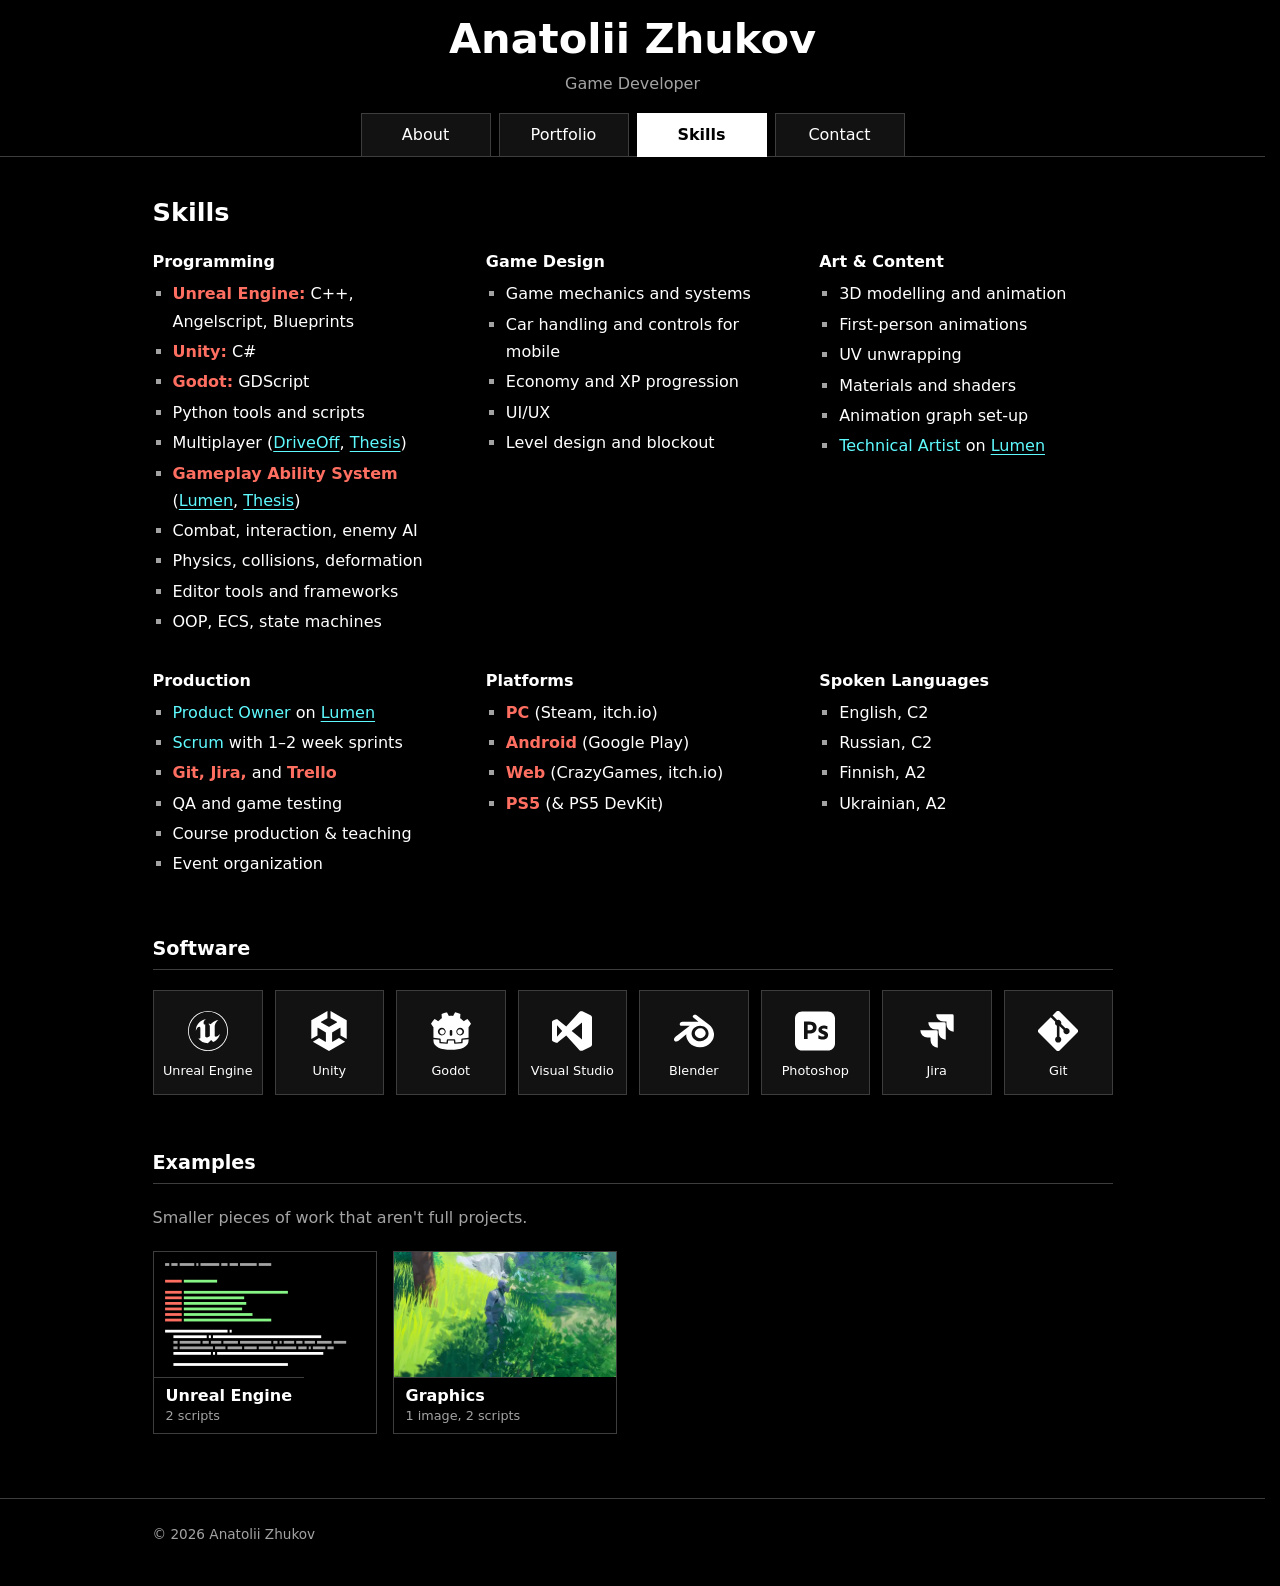
<file: skills/index.html>
<!DOCTYPE html><html lang="en" data-astro-cid-hkbrpulz><head><meta charset="utf-8"><meta name="viewport" content="width=device-width, initial-scale=1"><meta name="theme-color" content="#000000"><meta name="description" content="Game developer portfolio."><meta name="generator" content="Astro v7.3.7"><meta name="color-scheme" content="dark"><meta name="darkreader-lock"><link rel="icon" type="image/svg+xml" href="/favicon.svg"><title>Skills | Anatolii Zhukov</title><link rel="stylesheet" href="/_astro/Base.D7TH0KRD.css"><style>.tile-picture[data-astro-cid-xqkra62t]{aspect-ratio:16/9}.title[data-astro-cid-xqkra62t]{font-weight:700;line-height:1.3;display:block}.count[data-astro-cid-xqkra62t]{color:var(--dim);font-size:.8rem;line-height:1.4;display:block}.lists[data-astro-cid-j6egyfqz]{grid-template-columns:repeat(auto-fit,minmax(16rem,1fr));gap:2rem 2.5rem;display:grid}.lists[data-astro-cid-j6egyfqz] h3[data-astro-cid-j6egyfqz]{margin-bottom:.5rem}.lists[data-astro-cid-j6egyfqz] ul[data-astro-cid-j6egyfqz]{margin:0;padding-left:1.25rem}.lists[data-astro-cid-j6egyfqz] li[data-astro-cid-j6egyfqz]{margin-bottom:.2rem}.software-wrap[data-astro-cid-j6egyfqz]{container-type:inline-size}.software[data-astro-cid-j6egyfqz]{grid-template-columns:repeat(2,minmax(0,1fr));gap:.5rem;margin:0;padding:0;list-style:none;display:grid}.software[data-astro-cid-j6egyfqz] li[data-astro-cid-j6egyfqz]{background:var(--ui);border:1px solid var(--line);text-align:center;flex-direction:column;align-items:center;gap:.75rem;padding:1.25rem .5rem .9rem;font-size:.8rem;line-height:1.3;display:flex}.software[data-astro-cid-j6egyfqz] .icon{width:2.5rem;height:2.5rem}@container (width>=24.5rem){.software[data-astro-cid-j6egyfqz]{grid-template-columns:repeat(4,minmax(0,1fr))}}@container (width>=51.25rem){.software[data-astro-cid-j6egyfqz]{grid-template-columns:repeat(8,minmax(0,1fr));gap:.75rem}}.examples[data-astro-cid-j6egyfqz]{grid-template-columns:repeat(auto-fill,minmax(12rem,14rem));gap:1rem;margin:1.25rem 0 0;padding:0;list-style:none;display:grid}@media (width<=30rem){.examples[data-astro-cid-j6egyfqz]{grid-template-columns:1fr 1fr}}
.gallery[data-astro-cid-rj65ajc3]{background:var(--bg);width:min(68rem,100vw - 1.5rem);max-width:none;max-height:calc(100dvh - 1.5rem);color:var(--text);border:1px solid var(--line);scrollbar-color:var(--line) var(--bg);outline:none;padding:0 1.25rem 1.5rem;overflow-y:auto}.gallery[data-astro-cid-rj65ajc3]::backdrop{background:#000000e0}.top[data-astro-cid-rj65ajc3]{z-index:1;background:var(--bg);justify-content:space-between;align-items:center;gap:1rem;padding:.9rem 0;display:flex;position:sticky;top:0}.heading[data-astro-cid-rj65ajc3]{flex-wrap:wrap;align-items:baseline;gap:.25rem 1rem;min-width:0;display:flex}.top[data-astro-cid-rj65ajc3] h2[data-astro-cid-rj65ajc3]{border:0;margin:0;padding:0;font-size:1.3rem}.top[data-astro-cid-rj65ajc3] .button[data-astro-cid-rj65ajc3]{flex:none}.stage[data-astro-cid-rj65ajc3]{--max-height:66vh;width:min(100%, calc(var(--max-height) * var(--ratio,1.7778)));aspect-ratio:var(--ratio,1.7778);border:1px solid var(--line);margin-inline:auto;display:block}.stage-link[data-astro-cid-rj65ajc3]{width:100%;height:100%;display:block}.stage-link[data-astro-cid-rj65ajc3][hidden]{display:none}.stage[data-astro-cid-rj65ajc3] img[data-astro-cid-rj65ajc3]{object-fit:contain;width:100%;height:100%}.stage[data-astro-cid-rj65ajc3] img[data-astro-cid-rj65ajc3]:not([src]),.stage[data-astro-cid-rj65ajc3] img[data-astro-cid-rj65ajc3][hidden]{visibility:hidden}.stage[data-astro-cid-rj65ajc3]{position:relative;overflow:hidden}.peek[data-astro-cid-rj65ajc3]{overscroll-behavior:contain;cursor:pointer;scrollbar-color:var(--line) var(--bg);margin:0;padding:.75rem 1rem;font-size:.8rem;line-height:1.5;position:absolute;inset:0;overflow:auto}.peek[data-astro-cid-rj65ajc3]:focus-visible{outline-offset:-2px}.peek[data-astro-cid-rj65ajc3][hidden]{display:none}.under[data-astro-cid-rj65ajc3]{justify-content:space-between;align-items:center;gap:1rem;min-height:2.25rem;margin-top:.5rem;font-size:.9rem;display:flex}.caption[data-astro-cid-rj65ajc3]{margin:0}.steps[data-astro-cid-rj65ajc3]{flex:none;align-items:center;gap:.75rem;margin-left:auto;display:flex}.step[data-astro-cid-rj65ajc3]{width:2.5rem;height:2.25rem;padding:0;font-weight:700;line-height:1}.counter[data-astro-cid-rj65ajc3]{min-width:4.5em;color:var(--dim);text-align:center}.strip[data-astro-cid-rj65ajc3]{background:var(--ui);border:1px solid var(--line);scrollbar-color:var(--line) var(--ui);gap:.5rem;margin-top:.5rem;padding:.5rem;display:flex;position:relative;overflow-x:auto}.strip[data-astro-cid-rj65ajc3][hidden]{display:none}.thumb[data-astro-cid-rj65ajc3]{--thumb:4rem;background:var(--bg);border:2px solid var(--line);flex:none;padding:0;position:relative}.thumb[data-astro-cid-rj65ajc3] img[data-astro-cid-rj65ajc3]{width:auto;height:var(--thumb);opacity:.55}.thumb[data-astro-cid-rj65ajc3]:hover img[data-astro-cid-rj65ajc3],.thumb[data-astro-cid-rj65ajc3][aria-current=true] img[data-astro-cid-rj65ajc3]{opacity:1}.thumb[data-astro-cid-rj65ajc3][aria-current=true]{border-color:var(--accent)}.thumb-tag[data-astro-cid-rj65ajc3]{background:var(--bg);border-top:1px solid var(--line);border-left:1px solid var(--line);color:var(--text);padding:0 .3rem;font-size:.7rem;line-height:1.4;position:absolute;bottom:0;right:0}.details[data-astro-cid-rj65ajc3]{margin-top:1.5rem}.details[data-astro-cid-rj65ajc3] .prose[data-astro-cid-rj65ajc3]{max-width:none}.summary[data-astro-cid-rj65ajc3]{font-weight:700}.row[data-astro-cid-rj65ajc3]{flex-wrap:wrap;gap:.5rem;margin:1.25rem 0 0;padding:0;list-style:none;display:flex}.tool[data-astro-cid-rj65ajc3]{border:1px solid var(--line);align-items:center;gap:.5rem;padding:.3rem .7rem;font-size:.9rem;display:flex}.tool[data-astro-cid-rj65ajc3] .icon{width:1.15rem;height:1.15rem}@media (width<=40rem){.gallery[data-astro-cid-rj65ajc3]{padding-inline:.75rem}.thumb[data-astro-cid-rj65ajc3]{--thumb:3rem}.under[data-astro-cid-rj65ajc3]{align-items:flex-start}}
</style></head><body data-astro-cid-hkbrpulz><header class="site-header" data-astro-cid-nen7h5rs><div class="wrap" data-astro-cid-nen7h5rs><a class="name" href="/" data-astro-cid-nen7h5rs>Anatolii Zhukov</a><p class="occupation" data-astro-cid-nen7h5rs>Game Developer</p><nav aria-label="Pages" data-astro-cid-nen7h5rs><ul data-astro-cid-nen7h5rs><li data-astro-cid-nen7h5rs><a href="/" data-astro-cid-nen7h5rs>About</a></li><li data-astro-cid-nen7h5rs><a href="/portfolio" data-astro-cid-nen7h5rs>Portfolio</a></li><li data-astro-cid-nen7h5rs><a href="/skills" aria-current="page" data-astro-cid-nen7h5rs>Skills</a></li><li data-astro-cid-nen7h5rs><a href="/contact" data-astro-cid-nen7h5rs>Contact</a></li></ul></nav></div></header><main class="wrap" data-astro-cid-hkbrpulz><h1 data-astro-cid-j6egyfqz>Skills</h1><div class="lists" data-astro-cid-j6egyfqz><section data-astro-cid-j6egyfqz><h3 data-astro-cid-j6egyfqz>Programming</h3><ul class="list" data-astro-cid-j6egyfqz><li data-astro-cid-j6egyfqz><strong>Unreal Engine:</strong> C++, Angelscript, Blueprints</li><li data-astro-cid-j6egyfqz><strong>Unity:</strong> C#</li><li data-astro-cid-j6egyfqz><strong>Godot:</strong> GDScript</li><li data-astro-cid-j6egyfqz>Python tools and scripts</li><li data-astro-cid-j6egyfqz>Multiplayer (<a href="/portfolio#driveoff">DriveOff</a>, <a href="https://urn.fi/URN:NBN:fi:amk-2026060522654">Thesis</a>)</li><li data-astro-cid-j6egyfqz><strong>Gameplay Ability System</strong> (<a href="/portfolio#lumen">Lumen</a>, <a href="https://urn.fi/URN:NBN:fi:amk-2026060522654">Thesis</a>)</li><li data-astro-cid-j6egyfqz>Combat, interaction, enemy AI</li><li data-astro-cid-j6egyfqz>Physics, collisions, deformation</li><li data-astro-cid-j6egyfqz>Editor tools and frameworks</li><li data-astro-cid-j6egyfqz>OOP, ECS, state machines</li></ul></section><section data-astro-cid-j6egyfqz><h3 data-astro-cid-j6egyfqz>Game Design</h3><ul class="list" data-astro-cid-j6egyfqz><li data-astro-cid-j6egyfqz>Game mechanics and systems</li><li data-astro-cid-j6egyfqz>Car handling and controls for mobile</li><li data-astro-cid-j6egyfqz>Economy and XP progression</li><li data-astro-cid-j6egyfqz>UI/UX</li><li data-astro-cid-j6egyfqz>Level design and blockout</li></ul></section><section data-astro-cid-j6egyfqz><h3 data-astro-cid-j6egyfqz>Art &amp; Content</h3><ul class="list" data-astro-cid-j6egyfqz><li data-astro-cid-j6egyfqz>3D modelling and animation</li><li data-astro-cid-j6egyfqz>First-person animations</li><li data-astro-cid-j6egyfqz>UV unwrapping</li><li data-astro-cid-j6egyfqz>Materials and shaders</li><li data-astro-cid-j6egyfqz>Animation graph set-up</li><li data-astro-cid-j6egyfqz><em>Technical Artist</em> on <a href="/portfolio#lumen">Lumen</a></li></ul></section><section data-astro-cid-j6egyfqz><h3 data-astro-cid-j6egyfqz>Production</h3><ul class="list" data-astro-cid-j6egyfqz><li data-astro-cid-j6egyfqz><em>Product Owner</em> on <a href="/portfolio#lumen">Lumen</a></li><li data-astro-cid-j6egyfqz><em>Scrum</em> with 1–2 week sprints</li><li data-astro-cid-j6egyfqz><strong>Git, Jira,</strong> and <strong>Trello</strong></li><li data-astro-cid-j6egyfqz>QA and game testing</li><li data-astro-cid-j6egyfqz>Course production &amp; teaching</li><li data-astro-cid-j6egyfqz>Event organization</li></ul></section><section data-astro-cid-j6egyfqz><h3 data-astro-cid-j6egyfqz>Platforms</h3><ul class="list" data-astro-cid-j6egyfqz><li data-astro-cid-j6egyfqz><strong>PC</strong> (Steam, itch.io)</li><li data-astro-cid-j6egyfqz><strong>Android</strong> (Google Play)</li><li data-astro-cid-j6egyfqz><strong>Web</strong> (CrazyGames, itch.io)</li><li data-astro-cid-j6egyfqz><strong>PS5</strong> (&amp; PS5 DevKit)</li></ul></section><section data-astro-cid-j6egyfqz><h3 data-astro-cid-j6egyfqz>Spoken Languages</h3><ul class="list" data-astro-cid-j6egyfqz><li data-astro-cid-j6egyfqz>English, C2</li><li data-astro-cid-j6egyfqz>Russian, C2</li><li data-astro-cid-j6egyfqz>Finnish, A2</li><li data-astro-cid-j6egyfqz>Ukrainian, A2</li></ul></section></div><h2 data-astro-cid-j6egyfqz>Software</h2><div class="software-wrap" data-astro-cid-j6egyfqz><ul class="software" data-astro-cid-j6egyfqz><li data-astro-cid-j6egyfqz><span class="icon" aria-hidden="true"><svg viewBox="0 0 24 24" xmlns="http://www.w3.org/2000/svg" fill="currentColor" aria-hidden="true" focusable="false"><path d="M12 0a12 12 0 1012 12A12 12 0 0012 0zm0 23.52A11.52 11.52 0 1123.52 12 11.52 11.52 0 0112 23.52zm7.13-9.791c-.206.997-1.126 3.557-4.06 4.942l-1.179-1.325-1.988 2a7.338 7.338 0 01-5.804-2.978 2.859 2.859 0 00.65.123c.326.006.678-.114.678-.66v-5.394a.89.89 0 00-1.116-.89c-.92.212-1.656 2.509-1.656 2.509a7.304 7.304 0 012.528-5.597 7.408 7.408 0 013.73-1.721c-1.006.573-1.57 1.507-1.57 2.29 0 1.262.76 1.109.984.923v7.28a1.157 1.157 0 00.148.256 1.075 1.075 0 00.88.445c.76 0 1.747-.868 1.747-.868V9.172c0-.6-.452-1.324-.905-1.572 0 0 .838-.149 1.484.346a5.537 5.537 0 01.387-.425c1.508-1.48 2.929-1.902 4.112-2.112 0 0-2.151 1.69-2.151 3.96 0 1.687.043 5.801.043 5.801.799.771 1.986-.342 3.059-1.441Z"/></svg></span><span data-astro-cid-j6egyfqz>Unreal Engine</span></li><li data-astro-cid-j6egyfqz><span class="icon" aria-hidden="true"><svg viewBox="0 0 24 24" xmlns="http://www.w3.org/2000/svg" fill="currentColor" aria-hidden="true" focusable="false"><path d="m12.9288 4.2939 3.7997 2.1929c.1366.077.1415.2905 0 .3675l-4.515 2.6076a.4192.4192 0 0 1-.4246 0L7.274 6.8543c-.139-.0745-.1415-.293 0-.3675l3.7972-2.193V0L1.3758 5.5977V16.793l3.7177-2.1456v-4.3858c-.0025-.1565.1813-.2682.318-.1838l4.5148 2.6076a.4252.4252 0 0 1 .2136.3676v5.2127c.0025.1565-.1813.2682-.3179.1838l-3.7996-2.1929-3.7178 2.1457L12 24l9.6954-5.5977-3.7178-2.1457-3.7996 2.1929c-.1341.082-.3229-.0248-.3179-.1838V13.053c0-.1565.087-.2956.2136-.3676l4.5149-2.6076c.134-.082.3228.0224.3179.1838v4.3858l3.7177 2.1456V5.5977L12.9288 0Z"/></svg></span><span data-astro-cid-j6egyfqz>Unity</span></li><li data-astro-cid-j6egyfqz><span class="icon" aria-hidden="true"><svg viewBox="0 0 24 24" xmlns="http://www.w3.org/2000/svg" fill="currentColor" aria-hidden="true" focusable="false"><path d="M9.5598.683c-1.096.244-2.1812.5831-3.1983 1.0951.023.8981.081 1.7582.199 2.6323-.395.253-.81.47-1.178.766-.375.288-.7581.564-1.0971.9011-.6781-.448-1.3962-.869-2.1352-1.2411C1.3532 5.6934.608 6.6186 0 7.6546c.458.7411.936 1.4352 1.4521 2.0942h.014v6.3565c.012 0 .023 0 .035.003l3.8963.376c.204.02.364.184.378.3891l.12 1.7201 3.3994.242.234-1.587c.03-.206.207-.358.415-.358h4.1114c.208 0 .385.152.415.358l.234 1.587 3.3993-.242.12-1.72a.4196.4196 0 01.378-.3891l3.8954-.376c.012 0 .023-.003.035-.003v-.5071h.002V9.7498h.014c.516-.659.994-1.3531 1.4521-2.0942-.608-1.036-1.3541-1.9611-2.1512-2.8192-.739.372-1.4571.793-2.1352 1.2411-.339-.337-.721-.613-1.096-.901-.369-.296-.7841-.5131-1.1781-.7661.117-.8741.175-1.7342.199-2.6323-1.0171-.512-2.1012-.851-3.1983-1.095-.438.736-.838 1.533-1.1871 2.3121-.414-.069-.829-.094-1.2461-.099h-.016c-.417.005-.832.03-1.2461.099-.349-.779-.749-1.576-1.1881-2.3121l.001-.001zM6.4765 9.9889c1.2971 0 2.3492 1.0511 2.3492 2.3482s-1.052 2.3482-2.3492 2.3482c-1.296 0-2.3482-1.051-2.3482-2.3482 0-1.297 1.0511-2.3482 2.3482-2.3482zm11.049 0c1.296 0 2.3482 1.0511 2.3482 2.3482s-1.0511 2.3482-2.3482 2.3482-2.3492-1.051-2.3492-2.3482c0-1.297 1.051-2.3482 2.3492-2.3482zm-10.824.9301c-.861 0-1.559.698-1.559 1.5591s.698 1.5582 1.559 1.5582c.8611 0 1.5592-.698 1.5592-1.5582 0-.86-.697-1.559-1.5591-1.559zm10.598 0c-.8611 0-1.5582.698-1.5582 1.5591s.697 1.5582 1.5581 1.5582c.8611 0 1.5592-.698 1.5592-1.5582 0-.86-.697-1.559-1.5592-1.559zm-5.2985.453c.417 0 .757.308.757.6871v2.1622c0 .379-.339.687-.757.687s-.756-.308-.756-.687V12.059c0-.379.339-.687.756-.687zM1.4601 16.9464c.002.377.006.789.006.871 0 3.7014 4.6944 5.4795 10.5269 5.5005h.014c5.8325-.02 10.5259-1.7991 10.5259-5.5004 0-.084.005-.495.007-.871l-3.5023.338-.121 1.729a.421.421 0 01-.389.3901l-4.1814.296a.4203.4203 0 01-.415-.358l-.238-1.6141h-3.3863l-.238 1.6141a.4192.4192 0 01-.4451.357l-4.1513-.296c-.208-.015-.375-.181-.389-.389l-.12-1.7292-3.5044-.337z"/></svg></span><span data-astro-cid-j6egyfqz>Godot</span></li><li data-astro-cid-j6egyfqz><span class="icon" aria-hidden="true"><svg xmlns="http://www.w3.org/2000/svg" viewBox="0 0 128 128" fill="currentColor" aria-hidden="true" focusable="false"><path d="M94.145.348a8 8 0 0 0-.563.072 8 8 0 0 0-.928.027 8 8 0 0 0-.982.215 8 8 0 0 0-.553.072 8 8 0 0 0-.822.387 8 8 0 0 0-.486.229A8 8 0 0 0 88 2.668L45.486 49.674l-24.82-20.34-2.172-1.865a5.333 5.333 0 0 0-.826-.463 5.333 5.333 0 0 0-.535-.3 5.333 5.333 0 0 0-.604-.227 5.333 5.333 0 0 0-.644-.15 5.333 5.333 0 0 0-.504-.017 5.333 5.333 0 0 0-.51-.074 5.333 5.333 0 0 0-.266.06 5.333 5.333 0 0 0-.214-.003 5.333 5.333 0 0 0-.227.06 5.333 5.333 0 0 0-.484.006 3.4 3.4 0 0 0-.707.24l-9.694 4.067a5.333 5.333 0 0 0-1.466.95 5.333 5.333 0 0 0-.215.177 5.333 5.333 0 0 0-.23.312 5.333 5.333 0 0 0-.64.88 5.333 5.333 0 0 0-.267.476 5.333 5.333 0 0 0-.09.275 5.333 5.333 0 0 0-.232.908 5.333 5.333 0 0 0-.139.516v57.68a5.333 5.333 0 0 0 .139.512 5.333 5.333 0 0 0 .232.914 5.333 5.333 0 0 0 .09.271 5.333 5.333 0 0 0 .268.477 5.333 5.333 0 0 0 .638.879 5.333 5.333 0 0 0 .23.312 5.333 5.333 0 0 0 .216.178 5.333 5.333 0 0 0 1.466.949l9.694 4.066a5.333 5.333 0 0 0 1.716.37 5.333 5.333 0 0 0 .51-.01 5.333 5.333 0 0 0 1.272-.198 5.333 5.333 0 0 0 .51-.154 5.333 5.333 0 0 0 1.513-.873l2.172-1.867 24.82-20.34L88 125.334a8 8 0 0 0 1.902 1.387 8 8 0 0 0 .604.23 8 8 0 0 0 .006.002 8 8 0 0 0 1.342.516 8 8 0 0 0 .242.013 8 8 0 0 0 1.558.088 8 8 0 0 0 .99.014 8 8 0 0 0 2.45-.703l26.373-12.68a8 8 0 0 0 .572-.306 8 8 0 0 0 .17-.106 8 8 0 0 0 .383-.25 8 8 0 0 0 .181-.135 8 8 0 0 0 .33-.258 8 8 0 0 0 .204-.173 8 8 0 0 0 .277-.26 8 8 0 0 0 .19-.19 8 8 0 0 0 .283-.314 8 8 0 0 0 .144-.166 8 8 0 0 0 .266-.352 8 8 0 0 0 .142-.193 8 8 0 0 0 .33-.53 8 8 0 0 0 .09-.17 8 8 0 0 0 .2-.386 8 8 0 0 0 .113-.256 8 8 0 0 0 .152-.379 8 8 0 0 0 .076-.215 8 8 0 0 0 .116-.367 8 8 0 0 0 .082-.304 8 8 0 0 0 .072-.342 8 8 0 0 0 .053-.274 8 8 0 0 0 .056-.431 8 8 0 0 0 .022-.18 8 8 0 0 0 .002-.023 8 8 0 0 0 .027-.653V21.027a8 8 0 0 0 0-.011 8 8 0 0 0-.027-.655 8 8 0 0 0-.018-.158 8 8 0 0 0-.066-.508 8 8 0 0 0-.034-.17 8 8 0 0 0-.095-.443 8 8 0 0 0-.073-.268 8 8 0 0 0-.103-.33 8 8 0 0 0-.102-.295 8 8 0 0 0-.142-.345 8 8 0 0 0-.1-.233 8 8 0 0 0-.209-.404 8 8 0 0 0-.103-.195 8 8 0 0 0-.332-.528 8 8 0 0 0-.106-.14 8 8 0 0 0-.277-.37 8 8 0 0 0-.188-.216 8 8 0 0 0-.246-.274 8 8 0 0 0-.193-.193 8 8 0 0 0-.28-.262 8 8 0 0 0-.202-.174 8 8 0 0 0-.33-.257 8 8 0 0 0-.182-.135 8 8 0 0 0-.383-.25 8 8 0 0 0-.17-.106 8 8 0 0 0-.572-.306L97.094 1.12A8 8 0 0 0 94.75.416a8 8 0 0 0-.342.002 8 8 0 0 0-.263-.07zM96 36.908v54.186L62.947 64.002 96 36.908zm-80 8.82 16.527 18.274L16 82.275V45.73z"/></svg></span><span data-astro-cid-j6egyfqz>Visual Studio</span></li><li data-astro-cid-j6egyfqz><span class="icon" aria-hidden="true"><svg viewBox="0 0 24 24" xmlns="http://www.w3.org/2000/svg" fill="currentColor" aria-hidden="true" focusable="false"><path d="M12.51 13.214c.046-.8.438-1.506 1.03-2.006a3.424 3.424 0 0 1 2.212-.79c.85 0 1.631.3 2.211.79.592.5.983 1.206 1.028 2.005.045.823-.285 1.586-.865 2.153a3.389 3.389 0 0 1-2.374.938 3.393 3.393 0 0 1-2.376-.938c-.58-.567-.91-1.33-.865-2.152M7.35 14.831c.006.314.106.922.256 1.398a7.372 7.372 0 0 0 1.593 2.757 8.227 8.227 0 0 0 2.787 2.001 8.947 8.947 0 0 0 3.66.76 8.964 8.964 0 0 0 3.657-.772 8.285 8.285 0 0 0 2.785-2.01 7.428 7.428 0 0 0 1.592-2.762 6.964 6.964 0 0 0 .25-3.074 7.123 7.123 0 0 0-1.016-2.779 7.764 7.764 0 0 0-1.852-2.043h.002L13.566 2.55l-.02-.015c-.492-.378-1.319-.376-1.86.002-.547.382-.609 1.015-.123 1.415l-.001.001 3.126 2.543-9.53.01h-.013c-.788.001-1.545.518-1.695 1.172-.154.665.38 1.217 1.2 1.22V8.9l4.83-.01-8.62 6.617-.034.025c-.813.622-1.075 1.658-.563 2.313.52.667 1.625.668 2.447.004L7.414 14s-.069.52-.063.831zm12.09 1.741c-.97.988-2.326 1.548-3.795 1.55-1.47.004-2.827-.552-3.797-1.538a4.51 4.51 0 0 1-1.036-1.622 4.282 4.282 0 0 1 .282-3.519 4.702 4.702 0 0 1 1.153-1.371c.942-.768 2.141-1.183 3.396-1.185 1.256-.002 2.455.41 3.398 1.175.48.391.87.854 1.152 1.367a4.28 4.28 0 0 1 .522 1.706 4.236 4.236 0 0 1-.239 1.811 4.54 4.54 0 0 1-1.035 1.626"/></svg></span><span data-astro-cid-j6egyfqz>Blender</span></li><li data-astro-cid-j6egyfqz><span class="icon" aria-hidden="true"><svg xmlns="http://www.w3.org/2000/svg" viewBox="0 0 128 128" fill="currentColor" aria-hidden="true" focusable="false"><path d="M22.666 1.6C10.133 1.6 0 11.734 0 24.268v79.464C0 116.266 10.133 126.4 22.666 126.4h82.668c12.533 0 22.666-10.134 22.666-22.668V24.268C128 11.734 117.867 1.6 105.334 1.6H22.666zm23.201 31.734c4.373 0 8 .532 10.986 1.652A19.05 19.05 0 0 1 64 39.361a16.976 16.976 0 0 1 3.894 6.079c.8 2.24 1.225 4.533 1.225 6.933 0 4.587-1.066 8.373-3.2 11.36-2.132 2.986-5.118 5.227-8.585 6.507-3.627 1.334-7.627 1.813-12 1.813-1.28 0-2.135 0-2.668-.053-.533-.053-1.28-.053-2.293-.053v17.12c.053.373-.213.694-.586.747H29.44c-.426 0-.638-.215-.638-.695V34.24c0-.373.16-.588.533-.588.907 0 1.76 0 2.986-.052 1.28-.054 2.613-.052 4.053-.106 1.44-.053 2.987-.054 4.64-.107 1.654-.054 3.254-.053 4.854-.053zm1.19 10.504a18.68 18.68 0 0 0-.817.002c-1.386 0-2.613.001-3.627.055-1.066-.054-1.812-.001-2.185.052v17.92c.746.054 1.438.106 2.078.106h2.828c2.08 0 4.16-.32 6.133-.96 1.707-.48 3.2-1.494 4.373-2.827 1.12-1.334 1.654-3.146 1.654-5.493a8.776 8.776 0 0 0-1.226-4.746c-.907-1.386-2.188-2.454-3.735-3.04-1.727-.7-3.576-1.033-5.476-1.07zm44.73 2.723c2.187 0 4.427.158 6.613.478 1.6.213 3.146.642 4.586 1.229.214.053.427.265.533.478.054.213.108.427.108.64v8.694a.655.655 0 0 1-.266.533c-.48.107-.747.107-.96 0-1.6-.853-3.308-1.439-5.122-1.812-1.973-.427-3.946-.695-5.972-.695-1.067-.054-2.188.108-3.201.374-.694.16-1.28.534-1.653 1.067-.266.427-.426.96-.426 1.44s.214.96.534 1.386c.48.587 1.119 1.068 1.812 1.442a48.8 48.8 0 0 0 3.787 1.757c2.88.96 5.653 2.295 8.213 3.895 1.76 1.12 3.2 2.614 4.213 4.427a11.509 11.509 0 0 1 1.228 5.493 12.412 12.412 0 0 1-2.082 7.093 13.362 13.362 0 0 1-5.972 4.746c-2.614 1.12-5.814 1.707-9.654 1.707-2.454 0-4.852-.213-7.252-.693a21.51 21.51 0 0 1-5.44-1.707c-.373-.213-.641-.587-.588-1.014V78.24c0-.16.053-.374.213-.48.16-.107.32-.052.48.054a22.83 22.83 0 0 0 6.614 2.614c2.027.533 4.161.799 6.295.799 2.026 0 3.466-.267 4.426-.747.853-.373 1.439-1.28 1.439-2.24 0-.746-.426-1.441-1.28-2.135-.853-.693-2.613-1.492-5.226-2.505a32.638 32.638 0 0 1-7.574-3.84 13.81 13.81 0 0 1-4.053-4.533 11.44 11.44 0 0 1-1.226-5.44c0-2.293.639-4.48 1.812-6.453 1.333-2.133 3.308-3.84 5.602-4.906 2.506-1.28 5.652-1.867 9.44-1.867z"/></svg></span><span data-astro-cid-j6egyfqz>Photoshop</span></li><li data-astro-cid-j6egyfqz><span class="icon" aria-hidden="true"><svg viewBox="0 0 24 24" xmlns="http://www.w3.org/2000/svg" fill="currentColor" aria-hidden="true" focusable="false">
  <title>atlassian_jira</title>
  <rect width="24" height="24" fill="none"/>
  <path d="M11.53,2a4.37,4.37,0,0,0,4.35,4.35h1.78v1.7A4.35,4.35,0,0,0,22,12.4V2.84A.85.85,0,0,0,21.16,2H11.53M6.77,6.8a4.36,4.36,0,0,0,4.34,4.34h1.8v1.72a4.36,4.36,0,0,0,4.34,4.34V7.63a.84.84,0,0,0-.83-.83H6.77M2,11.6a4.34,4.34,0,0,0,4.35,4.34H8.13v1.72A4.36,4.36,0,0,0,12.47,22V12.43a.85.85,0,0,0-.84-.84H2Z"/>
</svg></span><span data-astro-cid-j6egyfqz>Jira</span></li><li data-astro-cid-j6egyfqz><span class="icon" aria-hidden="true"><svg viewBox="0 0 24 24" xmlns="http://www.w3.org/2000/svg" fill="currentColor" aria-hidden="true" focusable="false"><path d="M13.09 23.549a1.54 1.54 0 0 1-2.18 0L.451 13.089a1.54 1.54 0 0 1 0-2.179l7.191-7.19 2.733 2.733a1.85 1.85 0 0 0 .964 2.326v6.66a1.849 1.849 0 1 0 1.54 0V8.957l2.508 2.508a1.85 1.85 0 1 0 1.09-1.09l-2.634-2.634a1.85 1.85 0 0 0-2.378-2.377L8.73 2.63 10.91.451a1.54 1.54 0 0 1 2.179 0l10.459 10.46a1.54 1.54 0 0 1 0 2.179z"/></svg></span><span data-astro-cid-j6egyfqz>Git</span></li></ul></div><h2 data-astro-cid-j6egyfqz>Examples</h2><p class="dim" data-astro-cid-j6egyfqz>Smaller pieces of work that aren't full projects.</p><ul class="examples" data-astro-cid-j6egyfqz><li data-astro-cid-j6egyfqz><button type="button" class="tile" data-gallery-open="01-unreal" aria-haspopup="dialog" data-astro-cid-xqkra62t><span class="tile-picture" data-astro-cid-xqkra62t><img class="code-cover" src="data:image/svg+xml,%3Csvg%20xmlns%3D%22http%3A%2F%2Fwww.w3.org%2F2000%2Fsvg%22%20width%3D%22160%22%20height%3D%2290%22%20viewBox%3D%220%200%20160%2090%22%3E%3Crect%20width%3D%22160%22%20height%3D%2290%22%20fill%3D%22%23000000%22%2F%3E%3Crect%20x%3D%228%22%20y%3D%228%22%20width%3D%223%22%20height%3D%222%22%20fill%3D%22%23a3a3a3%22%2F%3E%3Crect%20x%3D%2212.5%22%20y%3D%228%22%20width%3D%224.5%22%20height%3D%222%22%20fill%3D%22%23a3a3a3%22%2F%3E%3Crect%20x%3D%2218.5%22%20y%3D%228%22%20width%3D%2210.5%22%20height%3D%222%22%20fill%3D%22%23a3a3a3%22%2F%3E%3Crect%20x%3D%2230.5%22%20y%3D%228%22%20width%3D%221.5%22%20height%3D%222%22%20fill%3D%22%23a3a3a3%22%2F%3E%3Crect%20x%3D%2233.5%22%20y%3D%228%22%20width%3D%2213.5%22%20height%3D%222%22%20fill%3D%22%23a3a3a3%22%2F%3E%3Crect%20x%3D%2248.5%22%20y%3D%228%22%20width%3D%224.5%22%20height%3D%222%22%20fill%3D%22%23a3a3a3%22%2F%3E%3Crect%20x%3D%2254.5%22%20y%3D%228%22%20width%3D%226%22%20height%3D%222%22%20fill%3D%22%23a3a3a3%22%2F%3E%3Crect%20x%3D%2262%22%20y%3D%228%22%20width%3D%2212%22%20height%3D%222%22%20fill%3D%22%23a3a3a3%22%2F%3E%3Crect%20x%3D%2275.5%22%20y%3D%228%22%20width%3D%229%22%20height%3D%222%22%20fill%3D%22%23a3a3a3%22%2F%3E%3Crect%20x%3D%228%22%20y%3D%2220%22%20width%3D%2212%22%20height%3D%222%22%20fill%3D%22%23ff6f61%22%2F%3E%3Crect%20x%3D%2221.5%22%20y%3D%2220%22%20width%3D%2224%22%20height%3D%222%22%20fill%3D%22%2386f586%22%2F%3E%3Crect%20x%3D%228%22%20y%3D%2228%22%20width%3D%2212%22%20height%3D%222%22%20fill%3D%22%23ff6f61%22%2F%3E%3Crect%20x%3D%2221.5%22%20y%3D%2228%22%20width%3D%2275%22%20height%3D%222%22%20fill%3D%22%2386f586%22%2F%3E%3Crect%20x%3D%228%22%20y%3D%2232%22%20width%3D%2212%22%20height%3D%222%22%20fill%3D%22%23ff6f61%22%2F%3E%3Crect%20x%3D%2221.5%22%20y%3D%2232%22%20width%3D%2243.5%22%20height%3D%222%22%20fill%3D%22%2386f586%22%2F%3E%3Crect%20x%3D%228%22%20y%3D%2236%22%20width%3D%2212%22%20height%3D%222%22%20fill%3D%22%23ff6f61%22%2F%3E%3Crect%20x%3D%2221.5%22%20y%3D%2236%22%20width%3D%2245%22%20height%3D%222%22%20fill%3D%22%2386f586%22%2F%3E%3Crect%20x%3D%228%22%20y%3D%2240%22%20width%3D%2212%22%20height%3D%222%22%20fill%3D%22%23ff6f61%22%2F%3E%3Crect%20x%3D%2221.5%22%20y%3D%2240%22%20width%3D%2242%22%20height%3D%222%22%20fill%3D%22%2386f586%22%2F%3E%3Crect%20x%3D%228%22%20y%3D%2244%22%20width%3D%2212%22%20height%3D%222%22%20fill%3D%22%23ff6f61%22%2F%3E%3Crect%20x%3D%2221.5%22%20y%3D%2244%22%20width%3D%2249.5%22%20height%3D%222%22%20fill%3D%22%2386f586%22%2F%3E%3Crect%20x%3D%228%22%20y%3D%2248%22%20width%3D%2212%22%20height%3D%222%22%20fill%3D%22%23ff6f61%22%2F%3E%3Crect%20x%3D%2221.5%22%20y%3D%2248%22%20width%3D%2263%22%20height%3D%222%22%20fill%3D%22%2386f586%22%2F%3E%3Crect%20x%3D%228%22%20y%3D%2256%22%20width%3D%2245%22%20height%3D%222%22%20fill%3D%22%23ffffff%22%2F%3E%3Crect%20x%3D%2254.5%22%20y%3D%2256%22%20width%3D%221.5%22%20height%3D%222%22%20fill%3D%22%23ffffff%22%2F%3E%3Crect%20x%3D%2214%22%20y%3D%2260%22%20width%3D%2224%22%20height%3D%222%22%20fill%3D%22%23ffffff%22%2F%3E%3Crect%20x%3D%2239.5%22%20y%3D%2260%22%20width%3D%221.5%22%20height%3D%222%22%20fill%3D%22%23ffffff%22%2F%3E%3Crect%20x%3D%2242.5%22%20y%3D%2260%22%20width%3D%2278%22%20height%3D%222%22%20fill%3D%22%23ffffff%22%2F%3E%3Crect%20x%3D%2214%22%20y%3D%2264%22%20width%3D%223%22%20height%3D%222%22%20fill%3D%22%23a3a3a3%22%2F%3E%3Crect%20x%3D%2218.5%22%20y%3D%2264%22%20width%3D%2215%22%20height%3D%222%22%20fill%3D%22%23a3a3a3%22%2F%3E%3Crect%20x%3D%2235%22%20y%3D%2264%22%20width%3D%224.5%22%20height%3D%222%22%20fill%3D%22%23a3a3a3%22%2F%3E%3Crect%20x%3D%2241%22%20y%3D%2264%22%20width%3D%227.5%22%20height%3D%222%22%20fill%3D%22%23a3a3a3%22%2F%3E%3Crect%20x%3D%2250%22%20y%3D%2264%22%20width%3D%2210.5%22%20height%3D%222%22%20fill%3D%22%23a3a3a3%22%2F%3E%3Crect%20x%3D%2262%22%20y%3D%2264%22%20width%3D%2222.5%22%20height%3D%222%22%20fill%3D%22%23a3a3a3%22%2F%3E%3Crect%20x%3D%2286%22%20y%3D%2264%22%20width%3D%223%22%20height%3D%222%22%20fill%3D%22%23a3a3a3%22%2F%3E%3Crect%20x%3D%2290.5%22%20y%3D%2264%22%20width%3D%221.5%22%20height%3D%222%22%20fill%3D%22%23a3a3a3%22%2F%3E%3Crect%20x%3D%2293.5%22%20y%3D%2264%22%20width%3D%227.5%22%20height%3D%222%22%20fill%3D%22%23a3a3a3%22%2F%3E%3Crect%20x%3D%22102.5%22%20y%3D%2264%22%20width%3D%224.5%22%20height%3D%222%22%20fill%3D%22%23a3a3a3%22%2F%3E%3Crect%20x%3D%22108.5%22%20y%3D%2264%22%20width%3D%227.5%22%20height%3D%222%22%20fill%3D%22%23a3a3a3%22%2F%3E%3Crect%20x%3D%22117.5%22%20y%3D%2264%22%20width%3D%2210.5%22%20height%3D%222%22%20fill%3D%22%23a3a3a3%22%2F%3E%3Crect%20x%3D%22129.5%22%20y%3D%2264%22%20width%3D%229%22%20height%3D%222%22%20fill%3D%22%23a3a3a3%22%2F%3E%3Crect%20x%3D%2214%22%20y%3D%2268%22%20width%3D%223%22%20height%3D%222%22%20fill%3D%22%23a3a3a3%22%2F%3E%3Crect%20x%3D%2218.5%22%20y%3D%2268%22%20width%3D%2224%22%20height%3D%222%22%20fill%3D%22%23a3a3a3%22%2F%3E%3Crect%20x%3D%2244%22%20y%3D%2268%22%20width%3D%227.5%22%20height%3D%222%22%20fill%3D%22%23a3a3a3%22%2F%3E%3Crect%20x%3D%2253%22%20y%3D%2268%22%20width%3D%2210.5%22%20height%3D%222%22%20fill%3D%22%23a3a3a3%22%2F%3E%3Crect%20x%3D%2265%22%20y%3D%2268%22%20width%3D%229%22%20height%3D%222%22%20fill%3D%22%23a3a3a3%22%2F%3E%3Crect%20x%3D%2275.5%22%20y%3D%2268%22%20width%3D%2210.5%22%20height%3D%222%22%20fill%3D%22%23a3a3a3%22%2F%3E%3Crect%20x%3D%2287.5%22%20y%3D%2268%22%20width%3D%2215%22%20height%3D%222%22%20fill%3D%22%23a3a3a3%22%2F%3E%3Crect%20x%3D%22104%22%20y%3D%2268%22%20width%3D%226%22%20height%3D%222%22%20fill%3D%22%23a3a3a3%22%2F%3E%3Crect%20x%3D%22111.5%22%20y%3D%2268%22%20width%3D%221.5%22%20height%3D%222%22%20fill%3D%22%23a3a3a3%22%2F%3E%3Crect%20x%3D%22114.5%22%20y%3D%2268%22%20width%3D%229%22%20height%3D%222%22%20fill%3D%22%23a3a3a3%22%2F%3E%3Crect%20x%3D%22125%22%20y%3D%2268%22%20width%3D%224.5%22%20height%3D%222%22%20fill%3D%22%23a3a3a3%22%2F%3E%3Crect%20x%3D%2214%22%20y%3D%2272%22%20width%3D%2227%22%20height%3D%222%22%20fill%3D%22%23ffffff%22%2F%3E%3Crect%20x%3D%2242.5%22%20y%3D%2272%22%20width%3D%221.5%22%20height%3D%222%22%20fill%3D%22%23ffffff%22%2F%3E%3Crect%20x%3D%2245.5%22%20y%3D%2272%22%20width%3D%2276.5%22%20height%3D%222%22%20fill%3D%22%23ffffff%22%2F%3E%3Crect%20x%3D%2214%22%20y%3D%2280%22%20width%3D%2282.5%22%20height%3D%222%22%20fill%3D%22%23ffffff%22%2F%3E%3C%2Fsvg%3E" alt="" loading="lazy" data-astro-cid-xqkra62t></span><span class="tile-label" data-astro-cid-xqkra62t><span data-astro-cid-xqkra62t><span class="title" data-astro-cid-xqkra62t>Unreal Engine</span><span class="count" data-astro-cid-xqkra62t>2 scripts</span></span></span></button><script type="module" src="/_astro/ExampleTile.astro_astro_type_script_index_0_lang.VzruLGxc.js"></script></li><li data-astro-cid-j6egyfqz><button type="button" class="tile" data-gallery-open="02-graphics" aria-haspopup="dialog" data-astro-cid-xqkra62t><span class="tile-picture" data-astro-cid-xqkra62t><img src="/_astro/01-ordered-dithering.NGzxne62_Z28oTJU.webp" alt loading="lazy" data-astro-cid-xqkra62t="true" decoding="async" width="448" height="252"></span><span class="tile-label" data-astro-cid-xqkra62t><span data-astro-cid-xqkra62t><span class="title" data-astro-cid-xqkra62t>Graphics</span><span class="count" data-astro-cid-xqkra62t>1 image, 2 scripts</span></span></span></button></li></ul><dialog class="gallery" id="01-unreal" aria-labelledby="01-unreal-title" data-astro-cid-rj65ajc3><div class="top" data-astro-cid-rj65ajc3><div class="heading" data-astro-cid-rj65ajc3><h2 id="01-unreal-title" data-astro-cid-rj65ajc3>Unreal Engine</h2></div><button type="button" class="button" data-close data-astro-cid-rj65ajc3>Close</button></div><div class="stage" style="--ratio: 1.7777777777777777" data-astro-cid-rj65ajc3><a class="stage-link" data-main-link target="_blank" rel="noopener" data-astro-cid-rj65ajc3><img data-main alt="" data-astro-cid-rj65ajc3></a><pre class="peek code-text" data-peek tabindex="0" hidden data-astro-cid-rj65ajc3></pre></div><template data-code="0" data-astro-cid-rj65ajc3><pre data-astro-cid-rj65ajc3><span class="c">// MIT License - Copyright (c) 2026 Anatolii Zhukov</span>


<span class="k">#include </span><span class="s">"VaultAbility.h"</span>

<span class="k">#include </span><span class="s">"Abilities/Tasks/AbilityTask_PlayMontageAndWait.h"</span>
<span class="k">#include </span><span class="s">"Components/ArrowComponent.h"</span>
<span class="k">#include </span><span class="s">"Core/ChaseGameGameplayTags.h"</span>
<span class="k">#include </span><span class="s">"GameFramework/Controller.h"</span>
<span class="k">#include </span><span class="s">"Gameplay/Actors/VaultLocation.h"</span>
<span class="k">#include </span><span class="s">"Gameplay/Characters/ChaseGameCharacter.h"</span>

UVaultAbility::UVaultAbility() {
	InstancingPolicy = EGameplayAbilityInstancingPolicy::InstancedPerActor;
<span class="c">	// Prediction can break things, ServerInitiated is a safer but worse feeling option</span>
<span class="c">	// *ServerInitiated would require moving ability activation into a Server RPC</span>
	NetExecutionPolicy = EGameplayAbilityNetExecutionPolicy::LocalPredicted;
	
	SetAssetTags(FGameplayTagContainer(TAG_Ability_Vault));
	
	ActivationOwnedTags.AddTag(TAG_State_Character_Vaulting);
	
	ActivationBlockedTags.AddTag(TAG_State_Movement_Frozen);
	ActivationBlockedTags.AddTag(TAG_State_Character_Vaulting);
}

<span class="t">bool</span> UVaultAbility::CanActivateAbility(
	<span class="k">const </span><span class="t">FGameplayAbilitySpecHandle</span> Handle,
	<span class="k">const </span><span class="t">FGameplayAbilityActorInfo</span><span class="k">*</span> ActorInfo,
	<span class="k">const </span><span class="t">FGameplayTagContainer</span><span class="k">*</span> SourceTags,
	<span class="k">const </span><span class="t">FGameplayTagContainer</span><span class="k">*</span> TargetTags,
	<span class="t">FGameplayTagContainer</span><span class="k">*</span> OptionalRelevantTags) <span class="k">const</span> {
	<span class="k">if</span> (!Super::CanActivateAbility(Handle, ActorInfo, SourceTags, TargetTags, OptionalRelevantTags) || !VaultMontage) <span class="k">return </span><span class="n">false</span>;

	<span class="k">const </span><span class="t">AVaultLocation</span><span class="k">*</span> VaultLocation = GetTargetVaultFromActorInfo(ActorInfo);
	<span class="k">if</span> (!IsValid(VaultLocation) || (!bIgnoreVaultCooldown &amp;&amp; VaultLocation-&gt;IsOnCooldown())) <span class="k">return </span><span class="n">false</span>;
	
<span class="c">	// Don't bother checking unless on the server</span>
	<span class="k">if</span> (ActorInfo &amp;&amp; ActorInfo-&gt;IsNetAuthority() &amp;&amp; VaultLocation-&gt;IsOccupied()) <span class="k">return </span><span class="n">false</span>;
	
	<span class="k">return </span><span class="n">true</span>;
}

<span class="t">void</span> UVaultAbility::ActivateAbility(
	<span class="k">const </span><span class="t">FGameplayAbilitySpecHandle</span> Handle,
	<span class="k">const </span><span class="t">FGameplayAbilityActorInfo</span><span class="k">*</span> ActorInfo,
	<span class="k">const </span><span class="t">FGameplayAbilityActivationInfo</span> ActivationInfo,
	<span class="k">const </span><span class="t">FGameplayEventData</span><span class="k">*</span> TriggerEventData) {
	<span class="k">if</span> (!CommitAbility(Handle, ActorInfo, ActivationInfo))
		<span class="k">return</span> EndAbility(Handle, ActorInfo, ActivationInfo, <span class="n">true</span>, <span class="n">true</span>);

	ActiveCharacter = Cast&lt;<span class="t">AChaseGameCharacter</span>&gt;(ActorInfo ? ActorInfo-&gt;AvatarActor.Get() : <span class="n">nullptr</span>);
	ActiveVault = GetTargetVaultFromActorInfo(ActorInfo);
	
	<span class="k">if</span> (!IsValid(ActiveCharacter) || !IsValid(ActiveVault))
		<span class="k">return</span> EndAbility(Handle, ActorInfo, ActivationInfo, <span class="n">true</span>, <span class="n">true</span>);

<span class="c">	// Server only checks and logic</span>
	<span class="k">if</span> (ActorInfo &amp;&amp; ActorInfo-&gt;IsNetAuthority()) {
		<span class="k">if</span> (!ActiveVault-&gt;TryOccupyVault(bIgnoreVaultCooldown)) <span class="k">return</span> EndAbility(Handle, ActorInfo, ActivationInfo, <span class="n">true</span>, <span class="n">true</span>);
<span class="c">		// Inform the VaultLocation about successful interaction</span>
		ActiveVault-&gt;Interact(ActiveCharacter, DurabilityCost);
	}

	AlignCharacterForVault(ActiveCharacter, ActiveVault);

	<span class="t">UAbilityTask_PlayMontageAndWait</span><span class="k">*</span> MontageTask = UAbilityTask_PlayMontageAndWait::CreatePlayMontageAndWaitProxy(
		<span class="k">this</span>,
		<span class="s">"VaultMontage"</span>,
		VaultMontage,
		MontagePlayRate
	);

	<span class="k">if</span> (!MontageTask) {
		EndAbility(Handle, ActorInfo, ActivationInfo, <span class="n">true</span>, <span class="n">true</span>);
		<span class="k">return</span>;
	}

	MontageTask-&gt;OnCompleted.AddDynamic(<span class="k">this</span>, &amp;UVaultAbility::OnMontageFinishedPlaying);
	MontageTask-&gt;OnBlendOut.AddDynamic(<span class="k">this</span>, &amp;UVaultAbility::OnMontageFinishedPlaying);
	MontageTask-&gt;OnInterrupted.AddDynamic(<span class="k">this</span>, &amp;UVaultAbility::OnMontageCancelled);
	MontageTask-&gt;OnCancelled.AddDynamic(<span class="k">this</span>, &amp;UVaultAbility::OnMontageCancelled);
	MontageTask-&gt;ReadyForActivation();
}

<span class="t">void</span> UVaultAbility::EndAbility(
	<span class="k">const </span><span class="t">FGameplayAbilitySpecHandle</span> Handle,
	<span class="k">const </span><span class="t">FGameplayAbilityActorInfo</span><span class="k">*</span> ActorInfo,
	<span class="k">const </span><span class="t">FGameplayAbilityActivationInfo</span> ActivationInfo,
	<span class="t">bool</span> bReplicateEndAbility,
	<span class="t">bool</span> bWasCancelled) {
	UnlockControlRotation();
	
	<span class="k">if</span> (CurrentActorInfo &amp;&amp; CurrentActorInfo-&gt;IsNetAuthority() &amp;&amp; IsValid(ActiveVault)) ActiveVault-&gt;UnlockVault();

	ActiveVault = <span class="n">nullptr</span>;
	ActiveVaultCollision = <span class="n">nullptr</span>;
	ActiveCharacter = <span class="n">nullptr</span>;

	Super::EndAbility(Handle, ActorInfo, ActivationInfo, bReplicateEndAbility, bWasCancelled);
}

<span class="t">AVaultLocation</span><span class="k">*</span> UVaultAbility::GetTargetVaultFromActorInfo(<span class="k">const </span><span class="t">FGameplayAbilityActorInfo</span><span class="k">*</span> ActorInfo) <span class="k">const</span> {
	<span class="k">const </span><span class="t">AChaseGameCharacter</span><span class="k">*</span> Character = Cast&lt;<span class="t">AChaseGameCharacter</span>&gt;(ActorInfo ? ActorInfo-&gt;AvatarActor.Get() : <span class="n">nullptr</span>);
	<span class="k">if</span> (!Character) <span class="k">return </span><span class="n">nullptr</span>;

	<span class="k">return</span> Cast&lt;<span class="t">AVaultLocation</span>&gt;(Character-&gt;GetTargetInteractable());
}

<span class="t">void</span> UVaultAbility::AlignCharacterForVault(<span class="t">AChaseGameCharacter</span><span class="k">*</span> Character, <span class="k">const </span><span class="t">AVaultLocation</span><span class="k">*</span> Vault) {
	<span class="k">if</span> (!Character || !Vault) <span class="k">return</span>;

	<span class="k">const </span><span class="t">UArrowComponent</span><span class="k">*</span> StartPoint = Vault-&gt;GetClosestPointToActor(Character);
	<span class="k">if</span> (!StartPoint) <span class="k">return</span>;

	<span class="t">FVector</span> StartLocation = StartPoint-&gt;GetComponentLocation();
	StartLocation.Z += StartLocationZOffset;

	<span class="k">const </span><span class="t">FRotator</span> StartRotation = FRotator(<span class="n">0.</span><span class="k">f</span>, StartPoint-&gt;GetComponentRotation().Yaw, <span class="n">0.</span><span class="k">f</span>);

	Character-&gt;SetActorLocationAndRotation(StartLocation, StartRotation, <span class="n">false</span>, <span class="n">nullptr</span>, ETeleportType::TeleportPhysics);
	
	<span class="k">if</span> (bLockControlRotation) LockControlRotation(StartRotation);
}

<span class="t">void</span> UVaultAbility::LockControlRotation(<span class="k">const </span><span class="t">FRotator</span><span class="k">&amp;</span> TargetRotation) <span class="k">const</span> {
	<span class="k">if</span> (!bLockControlRotation || !IsValid(ActiveCharacter)) <span class="k">return</span>;

	<span class="t">AController</span><span class="k">*</span> ActiveController = ActiveCharacter-&gt;GetController();
	<span class="k">if</span> (!IsValid(ActiveController)) <span class="k">return</span>;

	ActiveController-&gt;SetControlRotation(TargetRotation);
	ActiveController-&gt;SetIgnoreLookInput(<span class="n">true</span>);
}

<span class="t">void</span> UVaultAbility::UnlockControlRotation() <span class="k">const</span> {
	<span class="k">if</span> (!bLockControlRotation || !IsValid(ActiveCharacter)) <span class="k">return</span>;

	<span class="t">AController</span><span class="k">*</span> ActiveController = ActiveCharacter-&gt;GetController();
	<span class="k">if</span> (!IsValid(ActiveController)) <span class="k">return</span>;
	
	ActiveController-&gt;SetIgnoreLookInput(<span class="n">false</span>);
}

<span class="t">void</span> UVaultAbility::OnMontageFinishedPlaying() {
	<span class="k">if</span> (IsActive()) EndAbility(CurrentSpecHandle, CurrentActorInfo, CurrentActivationInfo, <span class="n">true</span>, <span class="n">false</span>);
}

<span class="t">void</span> UVaultAbility::OnMontageCancelled() {
	<span class="k">if</span> (IsActive()) EndAbility(CurrentSpecHandle, CurrentActorInfo, CurrentActivationInfo, <span class="n">true</span>, <span class="n">true</span>);
}</pre></template><template data-code="1" data-astro-cid-rj65ajc3><pre data-astro-cid-rj65ajc3><span class="c">// MIT License - Copyright (c) 2026 Anatolii Zhukov</span>


<span class="k">#include </span><span class="s">"VaultLocation.h"</span>

<span class="k">#include </span><span class="s">"Components/ArrowComponent.h"</span>
<span class="k">#include </span><span class="s">"Components/BoxComponent.h"</span>
<span class="k">#include </span><span class="s">"Net/UnrealNetwork.h"</span>

AVaultLocation::AVaultLocation() {
	PrimaryActorTick.bCanEverTick = <span class="n">false</span>;
	bReplicates = <span class="n">true</span>;
	
	SceneRoot = CreateDefaultSubobject&lt;<span class="t">USceneComponent</span>&gt;(<span class="s">"SceneRoot"</span>);
	SetRootComponent(SceneRoot);
	
	VaultZone = CreateDefaultSubobject&lt;<span class="t">UBoxComponent</span>&gt;(<span class="s">"VaultZone"</span>);
	VaultZone-&gt;SetupAttachment(SceneRoot);
	VaultZone-&gt;SetBoxExtent(FVector(<span class="n">100.</span><span class="k">f</span>, <span class="n">100.</span><span class="k">f</span>, <span class="n">50.</span><span class="k">f</span>));
	VaultZone-&gt;SetRelativeLocation(FVector(<span class="n">0.</span><span class="k">f</span>, <span class="n">0.</span><span class="k">f</span>, <span class="n">50.</span><span class="k">f</span>));
	VaultZone-&gt;SetCollisionEnabled(ECollisionEnabled::QueryOnly);
	VaultZone-&gt;SetCollisionObjectType(ECC_WorldDynamic);
	VaultZone-&gt;SetCollisionResponseToAllChannels(ECR_Ignore);
	VaultZone-&gt;SetCollisionResponseToChannel(ECC_Pawn, ECR_Overlap);
	
	VaultCollision = CreateDefaultSubobject&lt;<span class="t">UBoxComponent</span>&gt;(<span class="s">"VaultCollision"</span>);
	VaultCollision-&gt;SetupAttachment(SceneRoot);
	VaultCollision-&gt;SetBoxExtent(FVector(<span class="n">100.</span><span class="k">f</span>, <span class="n">25.</span><span class="k">f</span>, <span class="n">50.</span><span class="k">f</span>));
	VaultCollision-&gt;SetRelativeLocation(FVector(<span class="n">0.</span><span class="k">f</span>, <span class="n">0.</span><span class="k">f</span>, <span class="n">50.</span><span class="k">f</span>));
	VaultCollision-&gt;SetCollisionEnabled(ECollisionEnabled::QueryOnly);
	VaultCollision-&gt;SetCollisionObjectType(ECC_WorldDynamic);
	VaultCollision-&gt;SetCollisionResponseToAllChannels(ECR_Block);
	VaultCollision-&gt;SetCollisionResponseToChannel(ECC_Camera, ECR_Ignore);
	
	PointA = CreateDefaultSubobject&lt;<span class="t">UArrowComponent</span>&gt;(<span class="s">"PointA"</span>);
	PointA-&gt;SetupAttachment(SceneRoot);
	PointA-&gt;SetRelativeLocation(FVector(<span class="n">0.</span><span class="k">f</span>, -<span class="n">100.</span><span class="k">f</span>, <span class="n">0.</span><span class="k">f</span>));
	PointA-&gt;SetRelativeRotation(FRotator(<span class="n">0.</span><span class="k">f</span>, <span class="n">90.</span><span class="k">f</span>, <span class="n">0.</span><span class="k">f</span>));
	
	PointB = CreateDefaultSubobject&lt;<span class="t">UArrowComponent</span>&gt;(<span class="s">"PointB"</span>);
	PointB-&gt;SetupAttachment(SceneRoot);
	PointB-&gt;SetRelativeLocation(FVector(<span class="n">0.</span><span class="k">f</span>, <span class="n">100.</span><span class="k">f</span>, <span class="n">0.</span><span class="k">f</span>));
	PointB-&gt;SetRelativeRotation(FRotator(<span class="n">0.</span><span class="k">f</span>, -<span class="n">90.</span><span class="k">f</span>, <span class="n">0.</span><span class="k">f</span>));
}

<span class="t">void</span> AVaultLocation::GetLifetimeReplicatedProps(<span class="t">TArray</span>&lt;<span class="t">FLifetimeProperty</span>&gt;<span class="k">&amp;</span> OutLifetimeProps) <span class="k">const</span> {
	Super::GetLifetimeReplicatedProps(OutLifetimeProps);
	
	DOREPLIFETIME(AVaultLocation, bIsOccupied);
	DOREPLIFETIME(AVaultLocation, bIsOnCooldown);
	DOREPLIFETIME(AVaultLocation, CurrentDurability);
}

<span class="t">void</span> AVaultLocation::Interact(<span class="t">AActor</span><span class="k">*</span> Caller, <span class="k">const </span><span class="t">float</span> DurabilityCost) {
	<span class="k">if</span> (!HasAuthority()) <span class="k">return</span>;
	
	ConsumeDurability(DurabilityCost);
}

<span class="t">bool</span> AVaultLocation::TryOccupyVault(<span class="k">const </span><span class="t">bool</span> bIgnoreCooldown) {
	<span class="k">if</span> (!HasAuthority() || bIsOccupied || (!bIgnoreCooldown &amp;&amp; bIsOnCooldown)) <span class="k">return </span><span class="n">false</span>;
	
	bIsOccupied = <span class="n">true</span>;
	<span class="k">return </span><span class="n">true</span>;
}

<span class="t">void</span> AVaultLocation::UnlockVault() {
	<span class="k">if</span> (!HasAuthority()) <span class="k">return</span>;

	bIsOccupied = <span class="n">false</span>;
}

<span class="t">void</span> AVaultLocation::ConsumeDurability(<span class="k">const </span><span class="t">float</span> Cost) {
	<span class="k">if</span> (!HasAuthority() || bIsOnCooldown || Cost &lt;= <span class="n">0.</span><span class="k">f</span>) <span class="k">return</span>;
	
	CurrentDurability = FMath::Max(CurrentDurability - Cost, <span class="n">0.</span><span class="k">f</span>);
	
	<span class="k">if</span> (CurrentDurability &lt;= <span class="n">0.</span><span class="k">f</span>) bIsOnCooldown = <span class="n">true</span>;
	
	bIsOccupied = <span class="n">false</span>;
	
	GetWorldTimerManager().ClearTimer(CooldownTimerHandle);
	GetWorldTimerManager().SetTimer(
		CooldownTimerHandle,
		<span class="k">this</span>,
		&amp;AVaultLocation::OnCooldownFinished,
		CooldownDuration,
		<span class="n">false</span>
	);
}

<span class="t">UArrowComponent</span><span class="k">*</span> AVaultLocation::GetClosestPointToActor(<span class="k">const </span><span class="t">AActor</span><span class="k">*</span> Actor) <span class="k">const</span> {
	<span class="k">if</span> (!Actor) <span class="k">return </span><span class="n">nullptr</span>;
	
	<span class="k">const </span><span class="t">float</span> DistanceToA = FVector::DistSquared(Actor-&gt;GetActorLocation(), PointA-&gt;GetComponentLocation());
	<span class="k">const </span><span class="t">float</span> DistanceToB = FVector::DistSquared(Actor-&gt;GetActorLocation(), PointB-&gt;GetComponentLocation());
	
	<span class="k">return</span> DistanceToA &lt;= DistanceToB ? PointA : PointB;
}

<span class="t">void</span> AVaultLocation::BeginPlay() {
	Super::BeginPlay();
	
	<span class="k">if</span> (HasAuthority()) CurrentDurability = MaxDurability;
}

<span class="t">void</span> AVaultLocation::OnRep_IsOnCooldown_Implementation() {}

<span class="t">void</span> AVaultLocation::OnCooldownFinished() {
	<span class="k">if</span> (!HasAuthority()) <span class="k">return</span>;
	
	CurrentDurability = MaxDurability;
	bIsOnCooldown = <span class="n">false</span>;
}</pre></template><div class="under" data-astro-cid-rj65ajc3><p class="caption" data-caption aria-live="polite" data-astro-cid-rj65ajc3></p><div class="steps" data-astro-cid-rj65ajc3><button type="button" class="button step" data-step="-1" aria-label="Previous" data-astro-cid-rj65ajc3>&lt;</button><span class="counter" data-counter data-astro-cid-rj65ajc3></span><button type="button" class="button step" data-step="1" aria-label="Next" data-astro-cid-rj65ajc3>&gt;</button></div></div><div class="strip" data-astro-cid-rj65ajc3><button type="button" class="thumb" data-thumb data-kind="code" data-full="/_astro/01-VaultAbility.CaRhaz4M.cpp" data-alt="Predicted vault ability." data-caption="Predicted vault ability." data-name="VaultAbility.cpp" data-language="C++" data-lines="151" aria-label="Show script 1 of 2" data-astro-cid-rj65ajc3><img src="data:image/svg+xml,%3Csvg%20xmlns%3D%22http%3A%2F%2Fwww.w3.org%2F2000%2Fsvg%22%20width%3D%22160%22%20height%3D%2290%22%20viewBox%3D%220%200%20160%2090%22%3E%3Crect%20width%3D%22160%22%20height%3D%2290%22%20fill%3D%22%23000000%22%2F%3E%3Crect%20x%3D%228%22%20y%3D%228%22%20width%3D%223%22%20height%3D%222%22%20fill%3D%22%23a3a3a3%22%2F%3E%3Crect%20x%3D%2212.5%22%20y%3D%228%22%20width%3D%224.5%22%20height%3D%222%22%20fill%3D%22%23a3a3a3%22%2F%3E%3Crect%20x%3D%2218.5%22%20y%3D%228%22%20width%3D%2210.5%22%20height%3D%222%22%20fill%3D%22%23a3a3a3%22%2F%3E%3Crect%20x%3D%2230.5%22%20y%3D%228%22%20width%3D%221.5%22%20height%3D%222%22%20fill%3D%22%23a3a3a3%22%2F%3E%3Crect%20x%3D%2233.5%22%20y%3D%228%22%20width%3D%2213.5%22%20height%3D%222%22%20fill%3D%22%23a3a3a3%22%2F%3E%3Crect%20x%3D%2248.5%22%20y%3D%228%22%20width%3D%224.5%22%20height%3D%222%22%20fill%3D%22%23a3a3a3%22%2F%3E%3Crect%20x%3D%2254.5%22%20y%3D%228%22%20width%3D%226%22%20height%3D%222%22%20fill%3D%22%23a3a3a3%22%2F%3E%3Crect%20x%3D%2262%22%20y%3D%228%22%20width%3D%2212%22%20height%3D%222%22%20fill%3D%22%23a3a3a3%22%2F%3E%3Crect%20x%3D%2275.5%22%20y%3D%228%22%20width%3D%229%22%20height%3D%222%22%20fill%3D%22%23a3a3a3%22%2F%3E%3Crect%20x%3D%228%22%20y%3D%2220%22%20width%3D%2212%22%20height%3D%222%22%20fill%3D%22%23ff6f61%22%2F%3E%3Crect%20x%3D%2221.5%22%20y%3D%2220%22%20width%3D%2224%22%20height%3D%222%22%20fill%3D%22%2386f586%22%2F%3E%3Crect%20x%3D%228%22%20y%3D%2228%22%20width%3D%2212%22%20height%3D%222%22%20fill%3D%22%23ff6f61%22%2F%3E%3Crect%20x%3D%2221.5%22%20y%3D%2228%22%20width%3D%2275%22%20height%3D%222%22%20fill%3D%22%2386f586%22%2F%3E%3Crect%20x%3D%228%22%20y%3D%2232%22%20width%3D%2212%22%20height%3D%222%22%20fill%3D%22%23ff6f61%22%2F%3E%3Crect%20x%3D%2221.5%22%20y%3D%2232%22%20width%3D%2243.5%22%20height%3D%222%22%20fill%3D%22%2386f586%22%2F%3E%3Crect%20x%3D%228%22%20y%3D%2236%22%20width%3D%2212%22%20height%3D%222%22%20fill%3D%22%23ff6f61%22%2F%3E%3Crect%20x%3D%2221.5%22%20y%3D%2236%22%20width%3D%2245%22%20height%3D%222%22%20fill%3D%22%2386f586%22%2F%3E%3Crect%20x%3D%228%22%20y%3D%2240%22%20width%3D%2212%22%20height%3D%222%22%20fill%3D%22%23ff6f61%22%2F%3E%3Crect%20x%3D%2221.5%22%20y%3D%2240%22%20width%3D%2242%22%20height%3D%222%22%20fill%3D%22%2386f586%22%2F%3E%3Crect%20x%3D%228%22%20y%3D%2244%22%20width%3D%2212%22%20height%3D%222%22%20fill%3D%22%23ff6f61%22%2F%3E%3Crect%20x%3D%2221.5%22%20y%3D%2244%22%20width%3D%2249.5%22%20height%3D%222%22%20fill%3D%22%2386f586%22%2F%3E%3Crect%20x%3D%228%22%20y%3D%2248%22%20width%3D%2212%22%20height%3D%222%22%20fill%3D%22%23ff6f61%22%2F%3E%3Crect%20x%3D%2221.5%22%20y%3D%2248%22%20width%3D%2263%22%20height%3D%222%22%20fill%3D%22%2386f586%22%2F%3E%3Crect%20x%3D%228%22%20y%3D%2256%22%20width%3D%2245%22%20height%3D%222%22%20fill%3D%22%23ffffff%22%2F%3E%3Crect%20x%3D%2254.5%22%20y%3D%2256%22%20width%3D%221.5%22%20height%3D%222%22%20fill%3D%22%23ffffff%22%2F%3E%3Crect%20x%3D%2214%22%20y%3D%2260%22%20width%3D%2224%22%20height%3D%222%22%20fill%3D%22%23ffffff%22%2F%3E%3Crect%20x%3D%2239.5%22%20y%3D%2260%22%20width%3D%221.5%22%20height%3D%222%22%20fill%3D%22%23ffffff%22%2F%3E%3Crect%20x%3D%2242.5%22%20y%3D%2260%22%20width%3D%2278%22%20height%3D%222%22%20fill%3D%22%23ffffff%22%2F%3E%3Crect%20x%3D%2214%22%20y%3D%2264%22%20width%3D%223%22%20height%3D%222%22%20fill%3D%22%23a3a3a3%22%2F%3E%3Crect%20x%3D%2218.5%22%20y%3D%2264%22%20width%3D%2215%22%20height%3D%222%22%20fill%3D%22%23a3a3a3%22%2F%3E%3Crect%20x%3D%2235%22%20y%3D%2264%22%20width%3D%224.5%22%20height%3D%222%22%20fill%3D%22%23a3a3a3%22%2F%3E%3Crect%20x%3D%2241%22%20y%3D%2264%22%20width%3D%227.5%22%20height%3D%222%22%20fill%3D%22%23a3a3a3%22%2F%3E%3Crect%20x%3D%2250%22%20y%3D%2264%22%20width%3D%2210.5%22%20height%3D%222%22%20fill%3D%22%23a3a3a3%22%2F%3E%3Crect%20x%3D%2262%22%20y%3D%2264%22%20width%3D%2222.5%22%20height%3D%222%22%20fill%3D%22%23a3a3a3%22%2F%3E%3Crect%20x%3D%2286%22%20y%3D%2264%22%20width%3D%223%22%20height%3D%222%22%20fill%3D%22%23a3a3a3%22%2F%3E%3Crect%20x%3D%2290.5%22%20y%3D%2264%22%20width%3D%221.5%22%20height%3D%222%22%20fill%3D%22%23a3a3a3%22%2F%3E%3Crect%20x%3D%2293.5%22%20y%3D%2264%22%20width%3D%227.5%22%20height%3D%222%22%20fill%3D%22%23a3a3a3%22%2F%3E%3Crect%20x%3D%22102.5%22%20y%3D%2264%22%20width%3D%224.5%22%20height%3D%222%22%20fill%3D%22%23a3a3a3%22%2F%3E%3Crect%20x%3D%22108.5%22%20y%3D%2264%22%20width%3D%227.5%22%20height%3D%222%22%20fill%3D%22%23a3a3a3%22%2F%3E%3Crect%20x%3D%22117.5%22%20y%3D%2264%22%20width%3D%2210.5%22%20height%3D%222%22%20fill%3D%22%23a3a3a3%22%2F%3E%3Crect%20x%3D%22129.5%22%20y%3D%2264%22%20width%3D%229%22%20height%3D%222%22%20fill%3D%22%23a3a3a3%22%2F%3E%3Crect%20x%3D%2214%22%20y%3D%2268%22%20width%3D%223%22%20height%3D%222%22%20fill%3D%22%23a3a3a3%22%2F%3E%3Crect%20x%3D%2218.5%22%20y%3D%2268%22%20width%3D%2224%22%20height%3D%222%22%20fill%3D%22%23a3a3a3%22%2F%3E%3Crect%20x%3D%2244%22%20y%3D%2268%22%20width%3D%227.5%22%20height%3D%222%22%20fill%3D%22%23a3a3a3%22%2F%3E%3Crect%20x%3D%2253%22%20y%3D%2268%22%20width%3D%2210.5%22%20height%3D%222%22%20fill%3D%22%23a3a3a3%22%2F%3E%3Crect%20x%3D%2265%22%20y%3D%2268%22%20width%3D%229%22%20height%3D%222%22%20fill%3D%22%23a3a3a3%22%2F%3E%3Crect%20x%3D%2275.5%22%20y%3D%2268%22%20width%3D%2210.5%22%20height%3D%222%22%20fill%3D%22%23a3a3a3%22%2F%3E%3Crect%20x%3D%2287.5%22%20y%3D%2268%22%20width%3D%2215%22%20height%3D%222%22%20fill%3D%22%23a3a3a3%22%2F%3E%3Crect%20x%3D%22104%22%20y%3D%2268%22%20width%3D%226%22%20height%3D%222%22%20fill%3D%22%23a3a3a3%22%2F%3E%3Crect%20x%3D%22111.5%22%20y%3D%2268%22%20width%3D%221.5%22%20height%3D%222%22%20fill%3D%22%23a3a3a3%22%2F%3E%3Crect%20x%3D%22114.5%22%20y%3D%2268%22%20width%3D%229%22%20height%3D%222%22%20fill%3D%22%23a3a3a3%22%2F%3E%3Crect%20x%3D%22125%22%20y%3D%2268%22%20width%3D%224.5%22%20height%3D%222%22%20fill%3D%22%23a3a3a3%22%2F%3E%3Crect%20x%3D%2214%22%20y%3D%2272%22%20width%3D%2227%22%20height%3D%222%22%20fill%3D%22%23ffffff%22%2F%3E%3Crect%20x%3D%2242.5%22%20y%3D%2272%22%20width%3D%221.5%22%20height%3D%222%22%20fill%3D%22%23ffffff%22%2F%3E%3Crect%20x%3D%2245.5%22%20y%3D%2272%22%20width%3D%2276.5%22%20height%3D%222%22%20fill%3D%22%23ffffff%22%2F%3E%3Crect%20x%3D%2214%22%20y%3D%2280%22%20width%3D%2282.5%22%20height%3D%222%22%20fill%3D%22%23ffffff%22%2F%3E%3C%2Fsvg%3E" alt="" width="160" height="90" loading="lazy" decoding="async" data-astro-cid-rj65ajc3><span class="thumb-tag" data-astro-cid-rj65ajc3>cpp</span></button><button type="button" class="thumb" data-thumb data-kind="code" data-full="/_astro/02-VaultLocation.92o-bn8n.cpp" data-alt="The actor the vault ability targets." data-caption="The actor the vault ability targets." data-name="VaultLocation.cpp" data-language="C++" data-lines="114" aria-label="Show script 2 of 2" data-astro-cid-rj65ajc3><img src="data:image/svg+xml,%3Csvg%20xmlns%3D%22http%3A%2F%2Fwww.w3.org%2F2000%2Fsvg%22%20width%3D%22160%22%20height%3D%2290%22%20viewBox%3D%220%200%20160%2090%22%3E%3Crect%20width%3D%22160%22%20height%3D%2290%22%20fill%3D%22%23000000%22%2F%3E%3Crect%20x%3D%228%22%20y%3D%228%22%20width%3D%223%22%20height%3D%222%22%20fill%3D%22%23a3a3a3%22%2F%3E%3Crect%20x%3D%2212.5%22%20y%3D%228%22%20width%3D%224.5%22%20height%3D%222%22%20fill%3D%22%23a3a3a3%22%2F%3E%3Crect%20x%3D%2218.5%22%20y%3D%228%22%20width%3D%2210.5%22%20height%3D%222%22%20fill%3D%22%23a3a3a3%22%2F%3E%3Crect%20x%3D%2230.5%22%20y%3D%228%22%20width%3D%221.5%22%20height%3D%222%22%20fill%3D%22%23a3a3a3%22%2F%3E%3Crect%20x%3D%2233.5%22%20y%3D%228%22%20width%3D%2213.5%22%20height%3D%222%22%20fill%3D%22%23a3a3a3%22%2F%3E%3Crect%20x%3D%2248.5%22%20y%3D%228%22%20width%3D%224.5%22%20height%3D%222%22%20fill%3D%22%23a3a3a3%22%2F%3E%3Crect%20x%3D%2254.5%22%20y%3D%228%22%20width%3D%226%22%20height%3D%222%22%20fill%3D%22%23a3a3a3%22%2F%3E%3Crect%20x%3D%2262%22%20y%3D%228%22%20width%3D%2212%22%20height%3D%222%22%20fill%3D%22%23a3a3a3%22%2F%3E%3Crect%20x%3D%2275.5%22%20y%3D%228%22%20width%3D%229%22%20height%3D%222%22%20fill%3D%22%23a3a3a3%22%2F%3E%3Crect%20x%3D%228%22%20y%3D%2220%22%20width%3D%2212%22%20height%3D%222%22%20fill%3D%22%23ff6f61%22%2F%3E%3Crect%20x%3D%2221.5%22%20y%3D%2220%22%20width%3D%2225.5%22%20height%3D%222%22%20fill%3D%22%2386f586%22%2F%3E%3Crect%20x%3D%228%22%20y%3D%2228%22%20width%3D%2212%22%20height%3D%222%22%20fill%3D%22%23ff6f61%22%2F%3E%3Crect%20x%3D%2221.5%22%20y%3D%2228%22%20width%3D%2243.5%22%20height%3D%222%22%20fill%3D%22%2386f586%22%2F%3E%3Crect%20x%3D%228%22%20y%3D%2232%22%20width%3D%2212%22%20height%3D%222%22%20fill%3D%22%23ff6f61%22%2F%3E%3Crect%20x%3D%2221.5%22%20y%3D%2232%22%20width%3D%2240.5%22%20height%3D%222%22%20fill%3D%22%2386f586%22%2F%3E%3Crect%20x%3D%228%22%20y%3D%2236%22%20width%3D%2212%22%20height%3D%222%22%20fill%3D%22%23ff6f61%22%2F%3E%3Crect%20x%3D%2221.5%22%20y%3D%2236%22%20width%3D%2231.5%22%20height%3D%222%22%20fill%3D%22%2386f586%22%2F%3E%3Crect%20x%3D%228%22%20y%3D%2244%22%20width%3D%2248%22%20height%3D%222%22%20fill%3D%22%23ffffff%22%2F%3E%3Crect%20x%3D%2257.5%22%20y%3D%2244%22%20width%3D%221.5%22%20height%3D%222%22%20fill%3D%22%23ffffff%22%2F%3E%3Crect%20x%3D%2214%22%20y%3D%2248%22%20width%3D%2243.5%22%20height%3D%222%22%20fill%3D%22%23ffffff%22%2F%3E%3Crect%20x%3D%2259%22%20y%3D%2248%22%20width%3D%221.5%22%20height%3D%222%22%20fill%3D%22%23ffffff%22%2F%3E%3Crect%20x%3D%2262%22%20y%3D%2248%22%20width%3D%227.5%22%20height%3D%222%22%20fill%3D%22%23ff92a4%22%2F%3E%3Crect%20x%3D%2269.5%22%20y%3D%2248%22%20width%3D%221.5%22%20height%3D%222%22%20fill%3D%22%23ffffff%22%2F%3E%3Crect%20x%3D%2214%22%20y%3D%2252%22%20width%3D%2216.5%22%20height%3D%222%22%20fill%3D%22%23ffffff%22%2F%3E%3Crect%20x%3D%2232%22%20y%3D%2252%22%20width%3D%221.5%22%20height%3D%222%22%20fill%3D%22%23ffffff%22%2F%3E%3Crect%20x%3D%2235%22%20y%3D%2252%22%20width%3D%226%22%20height%3D%222%22%20fill%3D%22%23ff92a4%22%2F%3E%3Crect%20x%3D%2241%22%20y%3D%2252%22%20width%3D%221.5%22%20height%3D%222%22%20fill%3D%22%23ffffff%22%2F%3E%3Crect%20x%3D%2214%22%20y%3D%2260%22%20width%3D%2213.5%22%20height%3D%222%22%20fill%3D%22%23ffffff%22%2F%3E%3Crect%20x%3D%2229%22%20y%3D%2260%22%20width%3D%221.5%22%20height%3D%222%22%20fill%3D%22%23ffffff%22%2F%3E%3Crect%20x%3D%2232%22%20y%3D%2260%22%20width%3D%2234.5%22%20height%3D%222%22%20fill%3D%22%23ffffff%22%2F%3E%3Crect%20x%3D%2266.5%22%20y%3D%2260%22%20width%3D%2222.5%22%20height%3D%222%22%20fill%3D%22%235ffaff%22%2F%3E%3Crect%20x%3D%2289%22%20y%3D%2260%22%20width%3D%223%22%20height%3D%222%22%20fill%3D%22%23ffffff%22%2F%3E%3Crect%20x%3D%2292%22%20y%3D%2260%22%20width%3D%2216.5%22%20height%3D%222%22%20fill%3D%22%2386f586%22%2F%3E%3Crect%20x%3D%22108.5%22%20y%3D%2260%22%20width%3D%223%22%20height%3D%222%22%20fill%3D%22%23ffffff%22%2F%3E%3Crect%20x%3D%2214%22%20y%3D%2264%22%20width%3D%2242%22%20height%3D%222%22%20fill%3D%22%23ffffff%22%2F%3E%3Crect%20x%3D%2214%22%20y%3D%2272%22%20width%3D%2213.5%22%20height%3D%222%22%20fill%3D%22%23ffffff%22%2F%3E%3Crect%20x%3D%2229%22%20y%3D%2272%22%20width%3D%221.5%22%20height%3D%222%22%20fill%3D%22%23ffffff%22%2F%3E%3Crect%20x%3D%2232%22%20y%3D%2272%22%20width%3D%2234.5%22%20height%3D%222%22%20fill%3D%22%23ffffff%22%2F%3E%3Crect%20x%3D%2266.5%22%20y%3D%2272%22%20width%3D%2219.5%22%20height%3D%222%22%20fill%3D%22%235ffaff%22%2F%3E%3Crect%20x%3D%2286%22%20y%3D%2272%22%20width%3D%223%22%20height%3D%222%22%20fill%3D%22%23ffffff%22%2F%3E%3Crect%20x%3D%2289%22%20y%3D%2272%22%20width%3D%2216.5%22%20height%3D%222%22%20fill%3D%22%2386f586%22%2F%3E%3Crect%20x%3D%22105.5%22%20y%3D%2272%22%20width%3D%223%22%20height%3D%222%22%20fill%3D%22%23ffffff%22%2F%3E%3Crect%20x%3D%2214%22%20y%3D%2276%22%20width%3D%2257%22%20height%3D%222%22%20fill%3D%22%23ffffff%22%2F%3E%3Crect%20x%3D%2214%22%20y%3D%2280%22%20width%3D%2248%22%20height%3D%222%22%20fill%3D%22%23ffffff%22%2F%3E%3Crect%20x%3D%2262%22%20y%3D%2280%22%20width%3D%226%22%20height%3D%222%22%20fill%3D%22%23ff92a4%22%2F%3E%3Crect%20x%3D%2268%22%20y%3D%2280%22%20width%3D%221.5%22%20height%3D%222%22%20fill%3D%22%23ff6f61%22%2F%3E%3Crect%20x%3D%2269.5%22%20y%3D%2280%22%20width%3D%221.5%22%20height%3D%222%22%20fill%3D%22%23ffffff%22%2F%3E%3Crect%20x%3D%2272.5%22%20y%3D%2280%22%20width%3D%226%22%20height%3D%222%22%20fill%3D%22%23ff92a4%22%2F%3E%3Crect%20x%3D%2278.5%22%20y%3D%2280%22%20width%3D%221.5%22%20height%3D%222%22%20fill%3D%22%23ff6f61%22%2F%3E%3Crect%20x%3D%2280%22%20y%3D%2280%22%20width%3D%221.5%22%20height%3D%222%22%20fill%3D%22%23ffffff%22%2F%3E%3Crect%20x%3D%2283%22%20y%3D%2280%22%20width%3D%224.5%22%20height%3D%222%22%20fill%3D%22%23ff92a4%22%2F%3E%3Crect%20x%3D%2287.5%22%20y%3D%2280%22%20width%3D%221.5%22%20height%3D%222%22%20fill%3D%22%23ff6f61%22%2F%3E%3Crect%20x%3D%2289%22%20y%3D%2280%22%20width%3D%224.5%22%20height%3D%222%22%20fill%3D%22%23ffffff%22%2F%3E%3C%2Fsvg%3E" alt="" width="160" height="90" loading="lazy" decoding="async" data-astro-cid-rj65ajc3><span class="thumb-tag" data-astro-cid-rj65ajc3>cpp</span></button></div><div class="details" data-astro-cid-rj65ajc3><div class="prose" data-astro-cid-rj65ajc3><p>Materials and shaders.</p>
</div><ul class="row" aria-label="Made with" data-astro-cid-rj65ajc3><li class="tool" data-astro-cid-rj65ajc3><span class="icon" aria-hidden="true"><svg viewBox="0 0 24 24" xmlns="http://www.w3.org/2000/svg" fill="currentColor" aria-hidden="true" focusable="false"><path d="M12 0a12 12 0 1012 12A12 12 0 0012 0zm0 23.52A11.52 11.52 0 1123.52 12 11.52 11.52 0 0112 23.52zm7.13-9.791c-.206.997-1.126 3.557-4.06 4.942l-1.179-1.325-1.988 2a7.338 7.338 0 01-5.804-2.978 2.859 2.859 0 00.65.123c.326.006.678-.114.678-.66v-5.394a.89.89 0 00-1.116-.89c-.92.212-1.656 2.509-1.656 2.509a7.304 7.304 0 012.528-5.597 7.408 7.408 0 013.73-1.721c-1.006.573-1.57 1.507-1.57 2.29 0 1.262.76 1.109.984.923v7.28a1.157 1.157 0 00.148.256 1.075 1.075 0 00.88.445c.76 0 1.747-.868 1.747-.868V9.172c0-.6-.452-1.324-.905-1.572 0 0 .838-.149 1.484.346a5.537 5.537 0 01.387-.425c1.508-1.48 2.929-1.902 4.112-2.112 0 0-2.151 1.69-2.151 3.96 0 1.687.043 5.801.043 5.801.799.771 1.986-.342 3.059-1.441Z"/></svg></span>Unreal Engine</li><li class="tool" data-astro-cid-rj65ajc3><span class="icon" aria-hidden="true"><svg viewBox="0 0 24 24" xmlns="http://www.w3.org/2000/svg" fill="currentColor" aria-hidden="true" focusable="false"><path d="M22.394 6c-.167-.29-.398-.543-.652-.69L12.926.22c-.509-.294-1.34-.294-1.848 0L2.26 5.31c-.508.293-.923 1.013-.923 1.6v10.18c0 .294.104.62.271.91.167.29.398.543.652.69l8.816 5.09c.508.293 1.34.293 1.848 0l8.816-5.09c.254-.147.485-.4.652-.69.167-.29.27-.616.27-.91V6.91c.003-.294-.1-.62-.268-.91zM12 19.11c-3.92 0-7.109-3.19-7.109-7.11 0-3.92 3.19-7.11 7.11-7.11a7.133 7.133 0 016.156 3.553l-3.076 1.78a3.567 3.567 0 00-3.08-1.78A3.56 3.56 0 008.444 12 3.56 3.56 0 0012 15.555a3.57 3.57 0 003.08-1.778l3.078 1.78A7.135 7.135 0 0112 19.11zm7.11-6.715h-.79v.79h-.79v-.79h-.79v-.79h.79v-.79h.79v.79h.79zm2.962 0h-.79v.79h-.79v-.79h-.79v-.79h.79v-.79h.79v.79h.79z"/></svg></span>C++</li></ul></div></dialog><script type="module" src="/_astro/Gallery.astro_astro_type_script_index_0_lang.6wEDShEW.js"></script><dialog class="gallery" id="02-graphics" aria-labelledby="02-graphics-title" data-astro-cid-rj65ajc3><div class="top" data-astro-cid-rj65ajc3><div class="heading" data-astro-cid-rj65ajc3><h2 id="02-graphics-title" data-astro-cid-rj65ajc3>Graphics</h2></div><button type="button" class="button" data-close data-astro-cid-rj65ajc3>Close</button></div><div class="stage" style="--ratio: 1.7778" data-astro-cid-rj65ajc3><a class="stage-link" data-main-link target="_blank" rel="noopener" data-astro-cid-rj65ajc3><img data-main alt="" data-astro-cid-rj65ajc3></a><pre class="peek code-text" data-peek tabindex="0" hidden data-astro-cid-rj65ajc3></pre></div><template data-code="1" data-astro-cid-rj65ajc3><pre data-astro-cid-rj65ajc3><span class="c">// Written by Anatolii Zhukov, 2026. Released under CC0 1.0 (public domain).</span>
<span class="c">// https://creativecommons.org/publicdomain/zero/1.0/</span>

<span class="k">shader_type </span><span class="t">canvas_item</span>;

<span class="k">uniform </span><span class="t">vec2</span> offset = <span class="t">vec2</span>(<span class="n">8.0</span>, <span class="n">8.0</span>); 
<span class="k">uniform </span><span class="t">vec4</span> outline_color : <span class="t">source_color</span> = <span class="t">vec4</span>(<span class="n">0.0</span>, <span class="n">0.0</span>, <span class="n">0.0</span>, <span class="n">1.0</span>);

<span class="t">void</span> fragment() {
	<span class="t">vec2</span> offset_uv = <span class="k">UV</span> - (offset * <span class="k">TEXTURE_PIXEL_SIZE</span>);
	<span class="t">vec4</span> base_color = texture(<span class="k">TEXTURE</span>, <span class="k">UV</span>);
	<span class="t">vec4</span> shadow_sample = texture(<span class="k">TEXTURE</span>, offset_uv);
	<span class="t">vec4</span> final_shadow = <span class="t">vec4</span>(outline_color.rgb, outline_color.a * shadow_sample.a);
	
	<span class="k">COLOR</span> = mix(final_shadow, base_color, base_color.a);
}</pre></template><template data-code="2" data-astro-cid-rj65ajc3><pre data-astro-cid-rj65ajc3><span class="c">// Written by Anatolii Zhukov, 2026. Released under CC0 1.0 (public domain).</span>
<span class="c">// https://creativecommons.org/publicdomain/zero/1.0/</span>

<span class="k">shader_type </span><span class="t">canvas_item</span>;

<span class="k">uniform </span><span class="t">float</span> x_rotation : <span class="t">hint_range</span>(-<span class="n">180.0</span>, <span class="n">180.0</span>) = <span class="n">0.0</span>;
<span class="k">uniform </span><span class="t">float</span> y_rotation : <span class="t">hint_range</span>(-<span class="n">180.0</span>, <span class="n">180.0</span>) = <span class="n">0.0</span>;
<span class="k">uniform </span><span class="t">float</span> depth : <span class="t">hint_range</span>(<span class="n">0.1</span>, <span class="n">100.0</span>) = <span class="n">2.0</span>; 
<span class="k">uniform </span><span class="t">vec2</span> rect_size = <span class="t">vec2</span>(<span class="n">100.0</span>, <span class="n">100.0</span>);

<span class="c">// 0.5, 0.5 = center</span>
<span class="k">uniform </span><span class="t">vec2</span> pivot = <span class="t">vec2</span>(<span class="n">0.5</span>, <span class="n">0.5</span>); 

<span class="k">varying </span><span class="t">vec2</span> persp_uv;
<span class="k">varying </span><span class="t">float</span> persp_w;

<span class="t">void</span> vertex() {
	<span class="c">// Shift origin using the new pivot uniform</span>
	<span class="t">vec2</span> center = rect_size * pivot;
	<span class="t">vec3</span> pos = <span class="t">vec3</span>(<span class="k">VERTEX</span> - center, <span class="n">0.0</span>);
	
	<span class="t">float</span> sx = sin(radians(x_rotation));
	<span class="t">float</span> cx = cos(radians(x_rotation));
	<span class="t">vec3</span> p1 = <span class="t">vec3</span>(
		pos.x,
		pos.y * cx - pos.z * sx,
		pos.y * sx + pos.z * cx
	);
	
	<span class="t">float</span> sy = sin(radians(y_rotation));
	<span class="t">float</span> cy = cos(radians(y_rotation));
	<span class="t">vec3</span> p2 = <span class="t">vec3</span>(
		p1.x * cy + p1.z * sy,
		p1.y,
		p1.x * -sy + p1.z * cy
	);
	
	<span class="t">float</span> camera_dist = depth * rect_size.x;
	<span class="t">float</span> w = (camera_dist - p2.z) / camera_dist;
	
	w = max(<span class="n">0.001</span>, w);
	
	<span class="k">VERTEX</span> = (p2.xy / w) + center;
	
	persp_uv = <span class="k">UV</span> / w;
	persp_w = <span class="n">1.0</span> / w;
}

<span class="t">void</span> fragment() {
	<span class="t">vec2</span> real_uv = persp_uv / persp_w;
	<span class="k">COLOR</span> = texture(<span class="k">TEXTURE</span>, real_uv) * <span class="k">COLOR</span>;
}</pre></template><div class="under" data-astro-cid-rj65ajc3><p class="caption" data-caption aria-live="polite" data-astro-cid-rj65ajc3></p><div class="steps" data-astro-cid-rj65ajc3><button type="button" class="button step" data-step="-1" aria-label="Previous" data-astro-cid-rj65ajc3>&lt;</button><span class="counter" data-counter data-astro-cid-rj65ajc3></span><button type="button" class="button step" data-step="1" aria-label="Next" data-astro-cid-rj65ajc3>&gt;</button></div></div><div class="strip" data-astro-cid-rj65ajc3><button type="button" class="thumb" data-thumb data-kind="image" data-full="/_astro/01-ordered-dithering.NGzxne62_1yU9AP.webp" data-alt="Transparency that uses ordered dithering. A solid alternative to DitherTemporalAA when not using TAA." data-caption="Transparency that uses ordered dithering. A solid alternative to DitherTemporalAA when not using TAA." data-name="ordered-dithering.png" aria-label="Show image 1 of 3" data-astro-cid-rj65ajc3><img src="/_astro/01-ordered-dithering.NGzxne62_Z1HOTTQ.webp" alt="" width="1600" height="900" loading="lazy" decoding="async" data-astro-cid-rj65ajc3></button><button type="button" class="thumb" data-thumb data-kind="code" data-full="/_astro/02-texture-outline.ifeDARQC.gdshader" data-alt="Godot outline/shadow shader." data-caption="Godot outline/shadow shader." data-name="texture-outline.gdshader" data-language="Godot shader" data-lines="16" aria-label="Show script 2 of 3" data-astro-cid-rj65ajc3><img src="data:image/svg+xml,%3Csvg%20xmlns%3D%22http%3A%2F%2Fwww.w3.org%2F2000%2Fsvg%22%20width%3D%22160%22%20height%3D%2290%22%20viewBox%3D%220%200%20160%2090%22%3E%3Crect%20width%3D%22160%22%20height%3D%2290%22%20fill%3D%22%23000000%22%2F%3E%3Crect%20x%3D%228%22%20y%3D%228%22%20width%3D%223%22%20height%3D%222%22%20fill%3D%22%23a3a3a3%22%2F%3E%3Crect%20x%3D%2212.5%22%20y%3D%228%22%20width%3D%2210.5%22%20height%3D%222%22%20fill%3D%22%23a3a3a3%22%2F%3E%3Crect%20x%3D%2224.5%22%20y%3D%228%22%20width%3D%223%22%20height%3D%222%22%20fill%3D%22%23a3a3a3%22%2F%3E%3Crect%20x%3D%2229%22%20y%3D%228%22%20width%3D%2212%22%20height%3D%222%22%20fill%3D%22%23a3a3a3%22%2F%3E%3Crect%20x%3D%2242.5%22%20y%3D%228%22%20width%3D%2210.5%22%20height%3D%222%22%20fill%3D%22%23a3a3a3%22%2F%3E%3Crect%20x%3D%2254.5%22%20y%3D%228%22%20width%3D%227.5%22%20height%3D%222%22%20fill%3D%22%23a3a3a3%22%2F%3E%3Crect%20x%3D%2263.5%22%20y%3D%228%22%20width%3D%2212%22%20height%3D%222%22%20fill%3D%22%23a3a3a3%22%2F%3E%3Crect%20x%3D%2277%22%20y%3D%228%22%20width%3D%227.5%22%20height%3D%222%22%20fill%3D%22%23a3a3a3%22%2F%3E%3Crect%20x%3D%2286%22%20y%3D%228%22%20width%3D%224.5%22%20height%3D%222%22%20fill%3D%22%23a3a3a3%22%2F%3E%3Crect%20x%3D%2292%22%20y%3D%228%22%20width%3D%224.5%22%20height%3D%222%22%20fill%3D%22%23a3a3a3%22%2F%3E%3Crect%20x%3D%2298%22%20y%3D%228%22%20width%3D%2210.5%22%20height%3D%222%22%20fill%3D%22%23a3a3a3%22%2F%3E%3Crect%20x%3D%22110%22%20y%3D%228%22%20width%3D%2212%22%20height%3D%222%22%20fill%3D%22%23a3a3a3%22%2F%3E%3Crect%20x%3D%228%22%20y%3D%2212%22%20width%3D%223%22%20height%3D%222%22%20fill%3D%22%23a3a3a3%22%2F%3E%3Crect%20x%3D%2212.5%22%20y%3D%2212%22%20width%3D%2275%22%20height%3D%222%22%20fill%3D%22%23a3a3a3%22%2F%3E%3Crect%20x%3D%228%22%20y%3D%2220%22%20width%3D%2216.5%22%20height%3D%222%22%20fill%3D%22%23ff6f61%22%2F%3E%3Crect%20x%3D%2226%22%20y%3D%2220%22%20width%3D%2216.5%22%20height%3D%222%22%20fill%3D%22%235ffaff%22%2F%3E%3Crect%20x%3D%2242.5%22%20y%3D%2220%22%20width%3D%221.5%22%20height%3D%222%22%20fill%3D%22%23ffffff%22%2F%3E%3Crect%20x%3D%228%22%20y%3D%2228%22%20width%3D%2210.5%22%20height%3D%222%22%20fill%3D%22%23ff6f61%22%2F%3E%3Crect%20x%3D%2220%22%20y%3D%2228%22%20width%3D%226%22%20height%3D%222%22%20fill%3D%22%235ffaff%22%2F%3E%3Crect%20x%3D%2227.5%22%20y%3D%2228%22%20width%3D%229%22%20height%3D%222%22%20fill%3D%22%23ffffff%22%2F%3E%3Crect%20x%3D%2238%22%20y%3D%2228%22%20width%3D%221.5%22%20height%3D%222%22%20fill%3D%22%23ffffff%22%2F%3E%3Crect%20x%3D%2241%22%20y%3D%2228%22%20width%3D%226%22%20height%3D%222%22%20fill%3D%22%235ffaff%22%2F%3E%3Crect%20x%3D%2247%22%20y%3D%2228%22%20width%3D%221.5%22%20height%3D%222%22%20fill%3D%22%23ffffff%22%2F%3E%3Crect%20x%3D%2248.5%22%20y%3D%2228%22%20width%3D%224.5%22%20height%3D%222%22%20fill%3D%22%23ff92a4%22%2F%3E%3Crect%20x%3D%2253%22%20y%3D%2228%22%20width%3D%221.5%22%20height%3D%222%22%20fill%3D%22%23ffffff%22%2F%3E%3Crect%20x%3D%2256%22%20y%3D%2228%22%20width%3D%224.5%22%20height%3D%222%22%20fill%3D%22%23ff92a4%22%2F%3E%3Crect%20x%3D%2260.5%22%20y%3D%2228%22%20width%3D%223%22%20height%3D%222%22%20fill%3D%22%23ffffff%22%2F%3E%3Crect%20x%3D%228%22%20y%3D%2232%22%20width%3D%2210.5%22%20height%3D%222%22%20fill%3D%22%23ff6f61%22%2F%3E%3Crect%20x%3D%2220%22%20y%3D%2232%22%20width%3D%226%22%20height%3D%222%22%20fill%3D%22%235ffaff%22%2F%3E%3Crect%20x%3D%2227.5%22%20y%3D%2232%22%20width%3D%2219.5%22%20height%3D%222%22%20fill%3D%22%23ffffff%22%2F%3E%3Crect%20x%3D%2248.5%22%20y%3D%2232%22%20width%3D%221.5%22%20height%3D%222%22%20fill%3D%22%23ffffff%22%2F%3E%3Crect%20x%3D%2251.5%22%20y%3D%2232%22%20width%3D%2218%22%20height%3D%222%22%20fill%3D%22%235ffaff%22%2F%3E%3Crect%20x%3D%2271%22%20y%3D%2232%22%20width%3D%221.5%22%20height%3D%222%22%20fill%3D%22%23ffffff%22%2F%3E%3Crect%20x%3D%2274%22%20y%3D%2232%22%20width%3D%226%22%20height%3D%222%22%20fill%3D%22%235ffaff%22%2F%3E%3Crect%20x%3D%2280%22%20y%3D%2232%22%20width%3D%221.5%22%20height%3D%222%22%20fill%3D%22%23ffffff%22%2F%3E%3Crect%20x%3D%2281.5%22%20y%3D%2232%22%20width%3D%224.5%22%20height%3D%222%22%20fill%3D%22%23ff92a4%22%2F%3E%3Crect%20x%3D%2286%22%20y%3D%2232%22%20width%3D%221.5%22%20height%3D%222%22%20fill%3D%22%23ffffff%22%2F%3E%3Crect%20x%3D%2289%22%20y%3D%2232%22%20width%3D%224.5%22%20height%3D%222%22%20fill%3D%22%23ff92a4%22%2F%3E%3Crect%20x%3D%2293.5%22%20y%3D%2232%22%20width%3D%221.5%22%20height%3D%222%22%20fill%3D%22%23ffffff%22%2F%3E%3Crect%20x%3D%2296.5%22%20y%3D%2232%22%20width%3D%224.5%22%20height%3D%222%22%20fill%3D%22%23ff92a4%22%2F%3E%3Crect%20x%3D%22101%22%20y%3D%2232%22%20width%3D%221.5%22%20height%3D%222%22%20fill%3D%22%23ffffff%22%2F%3E%3Crect%20x%3D%22104%22%20y%3D%2232%22%20width%3D%224.5%22%20height%3D%222%22%20fill%3D%22%23ff92a4%22%2F%3E%3Crect%20x%3D%22108.5%22%20y%3D%2232%22%20width%3D%223%22%20height%3D%222%22%20fill%3D%22%23ffffff%22%2F%3E%3Crect%20x%3D%228%22%20y%3D%2240%22%20width%3D%226%22%20height%3D%222%22%20fill%3D%22%235ffaff%22%2F%3E%3Crect%20x%3D%2215.5%22%20y%3D%2240%22%20width%3D%2215%22%20height%3D%222%22%20fill%3D%22%23ffffff%22%2F%3E%3Crect%20x%3D%2232%22%20y%3D%2240%22%20width%3D%221.5%22%20height%3D%222%22%20fill%3D%22%23ffffff%22%2F%3E%3Crect%20x%3D%2214%22%20y%3D%2244%22%20width%3D%226%22%20height%3D%222%22%20fill%3D%22%235ffaff%22%2F%3E%3Crect%20x%3D%2221.5%22%20y%3D%2244%22%20width%3D%2213.5%22%20height%3D%222%22%20fill%3D%22%23ffffff%22%2F%3E%3Crect%20x%3D%2236.5%22%20y%3D%2244%22%20width%3D%221.5%22%20height%3D%222%22%20fill%3D%22%23ffffff%22%2F%3E%3Crect%20x%3D%2239.5%22%20y%3D%2244%22%20width%3D%223%22%20height%3D%222%22%20fill%3D%22%23ff6f61%22%2F%3E%3Crect%20x%3D%2244%22%20y%3D%2244%22%20width%3D%221.5%22%20height%3D%222%22%20fill%3D%22%23ffffff%22%2F%3E%3Crect%20x%3D%2247%22%20y%3D%2244%22%20width%3D%2210.5%22%20height%3D%222%22%20fill%3D%22%23ffffff%22%2F%3E%3Crect%20x%3D%2259%22%20y%3D%2244%22%20width%3D%221.5%22%20height%3D%222%22%20fill%3D%22%23ffffff%22%2F%3E%3Crect%20x%3D%2262%22%20y%3D%2244%22%20width%3D%2227%22%20height%3D%222%22%20fill%3D%22%23ff6f61%22%2F%3E%3Crect%20x%3D%2289%22%20y%3D%2244%22%20width%3D%223%22%20height%3D%222%22%20fill%3D%22%23ffffff%22%2F%3E%3Crect%20x%3D%2214%22%20y%3D%2248%22%20width%3D%226%22%20height%3D%222%22%20fill%3D%22%235ffaff%22%2F%3E%3Crect%20x%3D%2221.5%22%20y%3D%2248%22%20width%3D%2215%22%20height%3D%222%22%20fill%3D%22%23ffffff%22%2F%3E%3Crect%20x%3D%2238%22%20y%3D%2248%22%20width%3D%221.5%22%20height%3D%222%22%20fill%3D%22%23ffffff%22%2F%3E%3Crect%20x%3D%2241%22%20y%3D%2248%22%20width%3D%2212%22%20height%3D%222%22%20fill%3D%22%23ffffff%22%2F%3E%3Crect%20x%3D%2253%22%20y%3D%2248%22%20width%3D%2210.5%22%20height%3D%222%22%20fill%3D%22%23ff6f61%22%2F%3E%3Crect%20x%3D%2263.5%22%20y%3D%2248%22%20width%3D%221.5%22%20height%3D%222%22%20fill%3D%22%23ffffff%22%2F%3E%3Crect%20x%3D%2266.5%22%20y%3D%2248%22%20width%3D%223%22%20height%3D%222%22%20fill%3D%22%23ff6f61%22%2F%3E%3Crect%20x%3D%2269.5%22%20y%3D%2248%22%20width%3D%223%22%20height%3D%222%22%20fill%3D%22%23ffffff%22%2F%3E%3Crect%20x%3D%2214%22%20y%3D%2252%22%20width%3D%226%22%20height%3D%222%22%20fill%3D%22%235ffaff%22%2F%3E%3Crect%20x%3D%2221.5%22%20y%3D%2252%22%20width%3D%2219.5%22%20height%3D%222%22%20fill%3D%22%23ffffff%22%2F%3E%3Crect%20x%3D%2242.5%22%20y%3D%2252%22%20width%3D%221.5%22%20height%3D%222%22%20fill%3D%22%23ffffff%22%2F%3E%3Crect%20x%3D%2245.5%22%20y%3D%2252%22%20width%3D%2212%22%20height%3D%222%22%20fill%3D%22%23ffffff%22%2F%3E%3Crect%20x%3D%2257.5%22%20y%3D%2252%22%20width%3D%2210.5%22%20height%3D%222%22%20fill%3D%22%23ff6f61%22%2F%3E%3Crect%20x%3D%2268%22%20y%3D%2252%22%20width%3D%221.5%22%20height%3D%222%22%20fill%3D%22%23ffffff%22%2F%3E%3Crect%20x%3D%2271%22%20y%3D%2252%22%20width%3D%2216.5%22%20height%3D%222%22%20fill%3D%22%23ffffff%22%2F%3E%3Crect%20x%3D%2214%22%20y%3D%2256%22%20width%3D%226%22%20height%3D%222%22%20fill%3D%22%235ffaff%22%2F%3E%3Crect%20x%3D%2221.5%22%20y%3D%2256%22%20width%3D%2218%22%20height%3D%222%22%20fill%3D%22%23ffffff%22%2F%3E%3Crect%20x%3D%2241%22%20y%3D%2256%22%20width%3D%221.5%22%20height%3D%222%22%20fill%3D%22%23ffffff%22%2F%3E%3Crect%20x%3D%2244%22%20y%3D%2256%22%20width%3D%226%22%20height%3D%222%22%20fill%3D%22%235ffaff%22%2F%3E%3Crect%20x%3D%2250%22%20y%3D%2256%22%20width%3D%2228.5%22%20height%3D%222%22%20fill%3D%22%23ffffff%22%2F%3E%3Crect%20x%3D%2280%22%20y%3D%2256%22%20width%3D%2222.5%22%20height%3D%222%22%20fill%3D%22%23ffffff%22%2F%3E%3Crect%20x%3D%22104%22%20y%3D%2256%22%20width%3D%221.5%22%20height%3D%222%22%20fill%3D%22%23ffffff%22%2F%3E%3Crect%20x%3D%22107%22%20y%3D%2256%22%20width%3D%2225.5%22%20height%3D%222%22%20fill%3D%22%23ffffff%22%2F%3E%3Crect%20x%3D%2214%22%20y%3D%2264%22%20width%3D%227.5%22%20height%3D%222%22%20fill%3D%22%23ff6f61%22%2F%3E%3Crect%20x%3D%2223%22%20y%3D%2264%22%20width%3D%221.5%22%20height%3D%222%22%20fill%3D%22%23ffffff%22%2F%3E%3Crect%20x%3D%2226%22%20y%3D%2264%22%20width%3D%2225.5%22%20height%3D%222%22%20fill%3D%22%23ffffff%22%2F%3E%3Crect%20x%3D%2253%22%20y%3D%2264%22%20width%3D%2216.5%22%20height%3D%222%22%20fill%3D%22%23ffffff%22%2F%3E%3Crect%20x%3D%2271%22%20y%3D%2264%22%20width%3D%2221%22%20height%3D%222%22%20fill%3D%22%23ffffff%22%2F%3E%3Crect%20x%3D%228%22%20y%3D%2268%22%20width%3D%221.5%22%20height%3D%222%22%20fill%3D%22%23ffffff%22%2F%3E%3C%2Fsvg%3E" alt="" width="160" height="90" loading="lazy" decoding="async" data-astro-cid-rj65ajc3><span class="thumb-tag" data-astro-cid-rj65ajc3>gdshader</span></button><button type="button" class="thumb" data-thumb data-kind="code" data-full="/_astro/03-fake-perspective.-UREI_67.gdshader" data-alt="Godot fake perspective shader. Can be used in UI for extra style points." data-caption="Godot fake perspective shader. Can be used in UI for extra style points." data-name="fake-perspective.gdshader" data-language="Godot shader" data-lines="52" aria-label="Show script 3 of 3" data-astro-cid-rj65ajc3><img src="data:image/svg+xml,%3Csvg%20xmlns%3D%22http%3A%2F%2Fwww.w3.org%2F2000%2Fsvg%22%20width%3D%22160%22%20height%3D%2290%22%20viewBox%3D%220%200%20160%2090%22%3E%3Crect%20width%3D%22160%22%20height%3D%2290%22%20fill%3D%22%23000000%22%2F%3E%3Crect%20x%3D%228%22%20y%3D%228%22%20width%3D%223%22%20height%3D%222%22%20fill%3D%22%23a3a3a3%22%2F%3E%3Crect%20x%3D%2212.5%22%20y%3D%228%22%20width%3D%2210.5%22%20height%3D%222%22%20fill%3D%22%23a3a3a3%22%2F%3E%3Crect%20x%3D%2224.5%22%20y%3D%228%22%20width%3D%223%22%20height%3D%222%22%20fill%3D%22%23a3a3a3%22%2F%3E%3Crect%20x%3D%2229%22%20y%3D%228%22%20width%3D%2212%22%20height%3D%222%22%20fill%3D%22%23a3a3a3%22%2F%3E%3Crect%20x%3D%2242.5%22%20y%3D%228%22%20width%3D%2210.5%22%20height%3D%222%22%20fill%3D%22%23a3a3a3%22%2F%3E%3Crect%20x%3D%2254.5%22%20y%3D%228%22%20width%3D%227.5%22%20height%3D%222%22%20fill%3D%22%23a3a3a3%22%2F%3E%3Crect%20x%3D%2263.5%22%20y%3D%228%22%20width%3D%2212%22%20height%3D%222%22%20fill%3D%22%23a3a3a3%22%2F%3E%3Crect%20x%3D%2277%22%20y%3D%228%22%20width%3D%227.5%22%20height%3D%222%22%20fill%3D%22%23a3a3a3%22%2F%3E%3Crect%20x%3D%2286%22%20y%3D%228%22%20width%3D%224.5%22%20height%3D%222%22%20fill%3D%22%23a3a3a3%22%2F%3E%3Crect%20x%3D%2292%22%20y%3D%228%22%20width%3D%224.5%22%20height%3D%222%22%20fill%3D%22%23a3a3a3%22%2F%3E%3Crect%20x%3D%2298%22%20y%3D%228%22%20width%3D%2210.5%22%20height%3D%222%22%20fill%3D%22%23a3a3a3%22%2F%3E%3Crect%20x%3D%22110%22%20y%3D%228%22%20width%3D%2212%22%20height%3D%222%22%20fill%3D%22%23a3a3a3%22%2F%3E%3Crect%20x%3D%228%22%20y%3D%2212%22%20width%3D%223%22%20height%3D%222%22%20fill%3D%22%23a3a3a3%22%2F%3E%3Crect%20x%3D%2212.5%22%20y%3D%2212%22%20width%3D%2275%22%20height%3D%222%22%20fill%3D%22%23a3a3a3%22%2F%3E%3Crect%20x%3D%228%22%20y%3D%2220%22%20width%3D%2216.5%22%20height%3D%222%22%20fill%3D%22%23ff6f61%22%2F%3E%3Crect%20x%3D%2226%22%20y%3D%2220%22%20width%3D%2216.5%22%20height%3D%222%22%20fill%3D%22%235ffaff%22%2F%3E%3Crect%20x%3D%2242.5%22%20y%3D%2220%22%20width%3D%221.5%22%20height%3D%222%22%20fill%3D%22%23ffffff%22%2F%3E%3Crect%20x%3D%228%22%20y%3D%2228%22%20width%3D%2210.5%22%20height%3D%222%22%20fill%3D%22%23ff6f61%22%2F%3E%3Crect%20x%3D%2220%22%20y%3D%2228%22%20width%3D%227.5%22%20height%3D%222%22%20fill%3D%22%235ffaff%22%2F%3E%3Crect%20x%3D%2229%22%20y%3D%2228%22%20width%3D%2215%22%20height%3D%222%22%20fill%3D%22%23ffffff%22%2F%3E%3Crect%20x%3D%2245.5%22%20y%3D%2228%22%20width%3D%221.5%22%20height%3D%222%22%20fill%3D%22%23ffffff%22%2F%3E%3Crect%20x%3D%2248.5%22%20y%3D%2228%22%20width%3D%2215%22%20height%3D%222%22%20fill%3D%22%235ffaff%22%2F%3E%3Crect%20x%3D%2263.5%22%20y%3D%2228%22%20width%3D%223%22%20height%3D%222%22%20fill%3D%22%23ffffff%22%2F%3E%3Crect%20x%3D%2266.5%22%20y%3D%2228%22%20width%3D%227.5%22%20height%3D%222%22%20fill%3D%22%23ff92a4%22%2F%3E%3Crect%20x%3D%2274%22%20y%3D%2228%22%20width%3D%221.5%22%20height%3D%222%22%20fill%3D%22%23ffffff%22%2F%3E%3Crect%20x%3D%2277%22%20y%3D%2228%22%20width%3D%227.5%22%20height%3D%222%22%20fill%3D%22%23ff92a4%22%2F%3E%3Crect%20x%3D%2284.5%22%20y%3D%2228%22%20width%3D%221.5%22%20height%3D%222%22%20fill%3D%22%23ffffff%22%2F%3E%3Crect%20x%3D%2287.5%22%20y%3D%2228%22%20width%3D%221.5%22%20height%3D%222%22%20fill%3D%22%23ffffff%22%2F%3E%3Crect%20x%3D%2290.5%22%20y%3D%2228%22%20width%3D%224.5%22%20height%3D%222%22%20fill%3D%22%23ff92a4%22%2F%3E%3Crect%20x%3D%2295%22%20y%3D%2228%22%20width%3D%221.5%22%20height%3D%222%22%20fill%3D%22%23ffffff%22%2F%3E%3Crect%20x%3D%228%22%20y%3D%2232%22%20width%3D%2210.5%22%20height%3D%222%22%20fill%3D%22%23ff6f61%22%2F%3E%3Crect%20x%3D%2220%22%20y%3D%2232%22%20width%3D%227.5%22%20height%3D%222%22%20fill%3D%22%235ffaff%22%2F%3E%3Crect%20x%3D%2229%22%20y%3D%2232%22%20width%3D%2215%22%20height%3D%222%22%20fill%3D%22%23ffffff%22%2F%3E%3Crect%20x%3D%2245.5%22%20y%3D%2232%22%20width%3D%221.5%22%20height%3D%222%22%20fill%3D%22%23ffffff%22%2F%3E%3Crect%20x%3D%2248.5%22%20y%3D%2232%22%20width%3D%2215%22%20height%3D%222%22%20fill%3D%22%235ffaff%22%2F%3E%3Crect%20x%3D%2263.5%22%20y%3D%2232%22%20width%3D%223%22%20height%3D%222%22%20fill%3D%22%23ffffff%22%2F%3E%3Crect%20x%3D%2266.5%22%20y%3D%2232%22%20width%3D%227.5%22%20height%3D%222%22%20fill%3D%22%23ff92a4%22%2F%3E%3Crect%20x%3D%2274%22%20y%3D%2232%22%20width%3D%221.5%22%20height%3D%222%22%20fill%3D%22%23ffffff%22%2F%3E%3Crect%20x%3D%2277%22%20y%3D%2232%22%20width%3D%227.5%22%20height%3D%222%22%20fill%3D%22%23ff92a4%22%2F%3E%3Crect%20x%3D%2284.5%22%20y%3D%2232%22%20width%3D%221.5%22%20height%3D%222%22%20fill%3D%22%23ffffff%22%2F%3E%3Crect%20x%3D%2287.5%22%20y%3D%2232%22%20width%3D%221.5%22%20height%3D%222%22%20fill%3D%22%23ffffff%22%2F%3E%3Crect%20x%3D%2290.5%22%20y%3D%2232%22%20width%3D%224.5%22%20height%3D%222%22%20fill%3D%22%23ff92a4%22%2F%3E%3Crect%20x%3D%2295%22%20y%3D%2232%22%20width%3D%221.5%22%20height%3D%222%22%20fill%3D%22%23ffffff%22%2F%3E%3Crect%20x%3D%228%22%20y%3D%2236%22%20width%3D%2210.5%22%20height%3D%222%22%20fill%3D%22%23ff6f61%22%2F%3E%3Crect%20x%3D%2220%22%20y%3D%2236%22%20width%3D%227.5%22%20height%3D%222%22%20fill%3D%22%235ffaff%22%2F%3E%3Crect%20x%3D%2229%22%20y%3D%2236%22%20width%3D%227.5%22%20height%3D%222%22%20fill%3D%22%23ffffff%22%2F%3E%3Crect%20x%3D%2238%22%20y%3D%2236%22%20width%3D%221.5%22%20height%3D%222%22%20fill%3D%22%23ffffff%22%2F%3E%3Crect%20x%3D%2241%22%20y%3D%2236%22%20width%3D%2215%22%20height%3D%222%22%20fill%3D%22%235ffaff%22%2F%3E%3Crect%20x%3D%2256%22%20y%3D%2236%22%20width%3D%221.5%22%20height%3D%222%22%20fill%3D%22%23ffffff%22%2F%3E%3Crect%20x%3D%2257.5%22%20y%3D%2236%22%20width%3D%224.5%22%20height%3D%222%22%20fill%3D%22%23ff92a4%22%2F%3E%3Crect%20x%3D%2262%22%20y%3D%2236%22%20width%3D%221.5%22%20height%3D%222%22%20fill%3D%22%23ffffff%22%2F%3E%3Crect%20x%3D%2265%22%20y%3D%2236%22%20width%3D%227.5%22%20height%3D%222%22%20fill%3D%22%23ff92a4%22%2F%3E%3Crect%20x%3D%2272.5%22%20y%3D%2236%22%20width%3D%221.5%22%20height%3D%222%22%20fill%3D%22%23ffffff%22%2F%3E%3Crect%20x%3D%2275.5%22%20y%3D%2236%22%20width%3D%221.5%22%20height%3D%222%22%20fill%3D%22%23ffffff%22%2F%3E%3Crect%20x%3D%2278.5%22%20y%3D%2236%22%20width%3D%224.5%22%20height%3D%222%22%20fill%3D%22%23ff92a4%22%2F%3E%3Crect%20x%3D%2283%22%20y%3D%2236%22%20width%3D%221.5%22%20height%3D%222%22%20fill%3D%22%23ffffff%22%2F%3E%3Crect%20x%3D%228%22%20y%3D%2240%22%20width%3D%2210.5%22%20height%3D%222%22%20fill%3D%22%23ff6f61%22%2F%3E%3Crect%20x%3D%2220%22%20y%3D%2240%22%20width%3D%226%22%20height%3D%222%22%20fill%3D%22%235ffaff%22%2F%3E%3Crect%20x%3D%2227.5%22%20y%3D%2240%22%20width%3D%2213.5%22%20height%3D%222%22%20fill%3D%22%23ffffff%22%2F%3E%3Crect%20x%3D%2242.5%22%20y%3D%2240%22%20width%3D%221.5%22%20height%3D%222%22%20fill%3D%22%23ffffff%22%2F%3E%3Crect%20x%3D%2245.5%22%20y%3D%2240%22%20width%3D%226%22%20height%3D%222%22%20fill%3D%22%235ffaff%22%2F%3E%3Crect%20x%3D%2251.5%22%20y%3D%2240%22%20width%3D%221.5%22%20height%3D%222%22%20fill%3D%22%23ffffff%22%2F%3E%3Crect%20x%3D%2253%22%20y%3D%2240%22%20width%3D%227.5%22%20height%3D%222%22%20fill%3D%22%23ff92a4%22%2F%3E%3Crect%20x%3D%2260.5%22%20y%3D%2240%22%20width%3D%221.5%22%20height%3D%222%22%20fill%3D%22%23ffffff%22%2F%3E%3Crect%20x%3D%2263.5%22%20y%3D%2240%22%20width%3D%227.5%22%20height%3D%222%22%20fill%3D%22%23ff92a4%22%2F%3E%3Crect%20x%3D%2271%22%20y%3D%2240%22%20width%3D%223%22%20height%3D%222%22%20fill%3D%22%23ffffff%22%2F%3E%3Crect%20x%3D%228%22%20y%3D%2248%22%20width%3D%223%22%20height%3D%222%22%20fill%3D%22%23a3a3a3%22%2F%3E%3Crect%20x%3D%2212.5%22%20y%3D%2248%22%20width%3D%226%22%20height%3D%222%22%20fill%3D%22%23a3a3a3%22%2F%3E%3Crect%20x%3D%2220%22%20y%3D%2248%22%20width%3D%224.5%22%20height%3D%222%22%20fill%3D%22%23a3a3a3%22%2F%3E%3Crect%20x%3D%2226%22%20y%3D%2248%22%20width%3D%221.5%22%20height%3D%222%22%20fill%3D%22%23a3a3a3%22%2F%3E%3Crect%20x%3D%2229%22%20y%3D%2248%22%20width%3D%229%22%20height%3D%222%22%20fill%3D%22%23a3a3a3%22%2F%3E%3Crect%20x%3D%228%22%20y%3D%2252%22%20width%3D%2210.5%22%20height%3D%222%22%20fill%3D%22%23ff6f61%22%2F%3E%3Crect%20x%3D%2220%22%20y%3D%2252%22%20width%3D%226%22%20height%3D%222%22%20fill%3D%22%235ffaff%22%2F%3E%3Crect%20x%3D%2227.5%22%20y%3D%2252%22%20width%3D%227.5%22%20height%3D%222%22%20fill%3D%22%23ffffff%22%2F%3E%3Crect%20x%3D%2236.5%22%20y%3D%2252%22%20width%3D%221.5%22%20height%3D%222%22%20fill%3D%22%23ffffff%22%2F%3E%3Crect%20x%3D%2239.5%22%20y%3D%2252%22%20width%3D%226%22%20height%3D%222%22%20fill%3D%22%235ffaff%22%2F%3E%3Crect%20x%3D%2245.5%22%20y%3D%2252%22%20width%3D%221.5%22%20height%3D%222%22%20fill%3D%22%23ffffff%22%2F%3E%3Crect%20x%3D%2247%22%20y%3D%2252%22%20width%3D%224.5%22%20height%3D%222%22%20fill%3D%22%23ff92a4%22%2F%3E%3Crect%20x%3D%2251.5%22%20y%3D%2252%22%20width%3D%221.5%22%20height%3D%222%22%20fill%3D%22%23ffffff%22%2F%3E%3Crect%20x%3D%2254.5%22%20y%3D%2252%22%20width%3D%224.5%22%20height%3D%222%22%20fill%3D%22%23ff92a4%22%2F%3E%3Crect%20x%3D%2259%22%20y%3D%2252%22%20width%3D%223%22%20height%3D%222%22%20fill%3D%22%23ffffff%22%2F%3E%3Crect%20x%3D%228%22%20y%3D%2260%22%20width%3D%2210.5%22%20height%3D%222%22%20fill%3D%22%23ff6f61%22%2F%3E%3Crect%20x%3D%2220%22%20y%3D%2260%22%20width%3D%226%22%20height%3D%222%22%20fill%3D%22%235ffaff%22%2F%3E%3Crect%20x%3D%2227.5%22%20y%3D%2260%22%20width%3D%2213.5%22%20height%3D%222%22%20fill%3D%22%23ffffff%22%2F%3E%3Crect%20x%3D%228%22%20y%3D%2264%22%20width%3D%2210.5%22%20height%3D%222%22%20fill%3D%22%23ff6f61%22%2F%3E%3Crect%20x%3D%2220%22%20y%3D%2264%22%20width%3D%227.5%22%20height%3D%222%22%20fill%3D%22%235ffaff%22%2F%3E%3Crect%20x%3D%2229%22%20y%3D%2264%22%20width%3D%2212%22%20height%3D%222%22%20fill%3D%22%23ffffff%22%2F%3E%3Crect%20x%3D%228%22%20y%3D%2272%22%20width%3D%226%22%20height%3D%222%22%20fill%3D%22%235ffaff%22%2F%3E%3Crect%20x%3D%2215.5%22%20y%3D%2272%22%20width%3D%2212%22%20height%3D%222%22%20fill%3D%22%23ffffff%22%2F%3E%3Crect%20x%3D%2229%22%20y%3D%2272%22%20width%3D%221.5%22%20height%3D%222%22%20fill%3D%22%23ffffff%22%2F%3E%3Crect%20x%3D%2214%22%20y%3D%2276%22%20width%3D%223%22%20height%3D%222%22%20fill%3D%22%23a3a3a3%22%2F%3E%3Crect%20x%3D%2218.5%22%20y%3D%2276%22%20width%3D%227.5%22%20height%3D%222%22%20fill%3D%22%23a3a3a3%22%2F%3E%3Crect%20x%3D%2227.5%22%20y%3D%2276%22%20width%3D%229%22%20height%3D%222%22%20fill%3D%22%23a3a3a3%22%2F%3E%3Crect%20x%3D%2238%22%20y%3D%2276%22%20width%3D%227.5%22%20height%3D%222%22%20fill%3D%22%23a3a3a3%22%2F%3E%3Crect%20x%3D%2247%22%20y%3D%2276%22%20width%3D%224.5%22%20height%3D%222%22%20fill%3D%22%23a3a3a3%22%2F%3E%3Crect%20x%3D%2253%22%20y%3D%2276%22%20width%3D%224.5%22%20height%3D%222%22%20fill%3D%22%23a3a3a3%22%2F%3E%3Crect%20x%3D%2259%22%20y%3D%2276%22%20width%3D%227.5%22%20height%3D%222%22%20fill%3D%22%23a3a3a3%22%2F%3E%3Crect%20x%3D%2268%22%20y%3D%2276%22%20width%3D%2210.5%22%20height%3D%222%22%20fill%3D%22%23a3a3a3%22%2F%3E%3Crect%20x%3D%2214%22%20y%3D%2280%22%20width%3D%226%22%20height%3D%222%22%20fill%3D%22%235ffaff%22%2F%3E%3Crect%20x%3D%2221.5%22%20y%3D%2280%22%20width%3D%229%22%20height%3D%222%22%20fill%3D%22%23ffffff%22%2F%3E%3Crect%20x%3D%2232%22%20y%3D%2280%22%20width%3D%221.5%22%20height%3D%222%22%20fill%3D%22%23ffffff%22%2F%3E%3Crect%20x%3D%2235%22%20y%3D%2280%22%20width%3D%2213.5%22%20height%3D%222%22%20fill%3D%22%23ffffff%22%2F%3E%3Crect%20x%3D%2250%22%20y%3D%2280%22%20width%3D%221.5%22%20height%3D%222%22%20fill%3D%22%23ffffff%22%2F%3E%3Crect%20x%3D%2253%22%20y%3D%2280%22%20width%3D%229%22%20height%3D%222%22%20fill%3D%22%23ffffff%22%2F%3E%3C%2Fsvg%3E" alt="" width="160" height="90" loading="lazy" decoding="async" data-astro-cid-rj65ajc3><span class="thumb-tag" data-astro-cid-rj65ajc3>gdshader</span></button></div><div class="details" data-astro-cid-rj65ajc3><div class="prose" data-astro-cid-rj65ajc3><p>Materials and shaders.</p>
</div><ul class="row" aria-label="Made with" data-astro-cid-rj65ajc3><li class="tool" data-astro-cid-rj65ajc3><span class="icon" aria-hidden="true"><svg viewBox="0 0 24 24" xmlns="http://www.w3.org/2000/svg" fill="currentColor" aria-hidden="true" focusable="false"><path d="M12 0a12 12 0 1012 12A12 12 0 0012 0zm0 23.52A11.52 11.52 0 1123.52 12 11.52 11.52 0 0112 23.52zm7.13-9.791c-.206.997-1.126 3.557-4.06 4.942l-1.179-1.325-1.988 2a7.338 7.338 0 01-5.804-2.978 2.859 2.859 0 00.65.123c.326.006.678-.114.678-.66v-5.394a.89.89 0 00-1.116-.89c-.92.212-1.656 2.509-1.656 2.509a7.304 7.304 0 012.528-5.597 7.408 7.408 0 013.73-1.721c-1.006.573-1.57 1.507-1.57 2.29 0 1.262.76 1.109.984.923v7.28a1.157 1.157 0 00.148.256 1.075 1.075 0 00.88.445c.76 0 1.747-.868 1.747-.868V9.172c0-.6-.452-1.324-.905-1.572 0 0 .838-.149 1.484.346a5.537 5.537 0 01.387-.425c1.508-1.48 2.929-1.902 4.112-2.112 0 0-2.151 1.69-2.151 3.96 0 1.687.043 5.801.043 5.801.799.771 1.986-.342 3.059-1.441Z"/></svg></span>Unreal Engine</li><li class="tool" data-astro-cid-rj65ajc3><span class="icon" aria-hidden="true"><svg viewBox="0 0 24 24" xmlns="http://www.w3.org/2000/svg" fill="currentColor" aria-hidden="true" focusable="false"><path d="M9.5598.683c-1.096.244-2.1812.5831-3.1983 1.0951.023.8981.081 1.7582.199 2.6323-.395.253-.81.47-1.178.766-.375.288-.7581.564-1.0971.9011-.6781-.448-1.3962-.869-2.1352-1.2411C1.3532 5.6934.608 6.6186 0 7.6546c.458.7411.936 1.4352 1.4521 2.0942h.014v6.3565c.012 0 .023 0 .035.003l3.8963.376c.204.02.364.184.378.3891l.12 1.7201 3.3994.242.234-1.587c.03-.206.207-.358.415-.358h4.1114c.208 0 .385.152.415.358l.234 1.587 3.3993-.242.12-1.72a.4196.4196 0 01.378-.3891l3.8954-.376c.012 0 .023-.003.035-.003v-.5071h.002V9.7498h.014c.516-.659.994-1.3531 1.4521-2.0942-.608-1.036-1.3541-1.9611-2.1512-2.8192-.739.372-1.4571.793-2.1352 1.2411-.339-.337-.721-.613-1.096-.901-.369-.296-.7841-.5131-1.1781-.7661.117-.8741.175-1.7342.199-2.6323-1.0171-.512-2.1012-.851-3.1983-1.095-.438.736-.838 1.533-1.1871 2.3121-.414-.069-.829-.094-1.2461-.099h-.016c-.417.005-.832.03-1.2461.099-.349-.779-.749-1.576-1.1881-2.3121l.001-.001zM6.4765 9.9889c1.2971 0 2.3492 1.0511 2.3492 2.3482s-1.052 2.3482-2.3492 2.3482c-1.296 0-2.3482-1.051-2.3482-2.3482 0-1.297 1.0511-2.3482 2.3482-2.3482zm11.049 0c1.296 0 2.3482 1.0511 2.3482 2.3482s-1.0511 2.3482-2.3482 2.3482-2.3492-1.051-2.3492-2.3482c0-1.297 1.051-2.3482 2.3492-2.3482zm-10.824.9301c-.861 0-1.559.698-1.559 1.5591s.698 1.5582 1.559 1.5582c.8611 0 1.5592-.698 1.5592-1.5582 0-.86-.697-1.559-1.5591-1.559zm10.598 0c-.8611 0-1.5582.698-1.5582 1.5591s.697 1.5582 1.5581 1.5582c.8611 0 1.5592-.698 1.5592-1.5582 0-.86-.697-1.559-1.5592-1.559zm-5.2985.453c.417 0 .757.308.757.6871v2.1622c0 .379-.339.687-.757.687s-.756-.308-.756-.687V12.059c0-.379.339-.687.756-.687zM1.4601 16.9464c.002.377.006.789.006.871 0 3.7014 4.6944 5.4795 10.5269 5.5005h.014c5.8325-.02 10.5259-1.7991 10.5259-5.5004 0-.084.005-.495.007-.871l-3.5023.338-.121 1.729a.421.421 0 01-.389.3901l-4.1814.296a.4203.4203 0 01-.415-.358l-.238-1.6141h-3.3863l-.238 1.6141a.4192.4192 0 01-.4451.357l-4.1513-.296c-.208-.015-.375-.181-.389-.389l-.12-1.7292-3.5044-.337z"/></svg></span>Godot</li></ul></div></dialog></main><footer data-astro-cid-hkbrpulz><p class="wrap" data-astro-cid-hkbrpulz>&copy; 2026 Anatolii Zhukov</p></footer><dialog class="viewer" data-viewer aria-label="Viewer" tabindex="-1" data-astro-cid-xrdz5mee><div class="bar" data-astro-cid-xrdz5mee><p class="title" data-astro-cid-xrdz5mee><span data-title data-astro-cid-xrdz5mee></span><span class="dim" data-info data-astro-cid-xrdz5mee></span></p><div class="controls" data-astro-cid-xrdz5mee><div class="group" data-nav data-astro-cid-xrdz5mee><button type="button" class="button" data-step="-1" aria-label="Previous" data-astro-cid-xrdz5mee>&lt;</button><span class="count" data-count data-astro-cid-xrdz5mee></span><button type="button" class="button" data-step="1" aria-label="Next" data-astro-cid-xrdz5mee>&gt;</button></div><div class="group" data-astro-cid-xrdz5mee><button type="button" class="button" data-zoom="-1" aria-label="Zoom out" data-astro-cid-xrdz5mee>-</button><button type="button" class="button level" data-zoom="0" aria-label="Reset zoom" title="Reset zoom" data-astro-cid-xrdz5mee></button><button type="button" class="button" data-zoom="1" aria-label="Zoom in" data-astro-cid-xrdz5mee>+</button></div><a class="button" data-file target="_blank" rel="noopener" data-astro-cid-xrdz5mee>Open file</a><button type="button" class="button" data-close data-astro-cid-xrdz5mee>Close</button></div></div><div class="frame" data-astro-cid-xrdz5mee><div class="picture" data-picture data-astro-cid-xrdz5mee><img data-img alt="" draggable="false" data-astro-cid-xrdz5mee></div><div class="code" data-code hidden data-astro-cid-xrdz5mee><div class="scroll" data-scroll tabindex="0" data-astro-cid-xrdz5mee><pre class="gutter code-text" data-gutter aria-hidden="true" data-astro-cid-xrdz5mee></pre><pre class="text code-text" data-text data-astro-cid-xrdz5mee></pre></div><canvas class="map" data-map aria-hidden="true" data-astro-cid-xrdz5mee></canvas></div></div><p class="caption" data-caption hidden data-astro-cid-xrdz5mee></p></dialog><script type="module" src="/_astro/MediaViewer.astro_astro_type_script_index_0_lang.K3felLgT.js"></script></body></html>
</file>
<file: _astro/Base.D7TH0KRD.css>
:root{--bg:#000;--text:#fff;--dim:#a3a3a3;--ui:#121212;--ui-hover:#242424;--line:#3d3d3d;--coral:#ff6f61;--cyan:#5ffaff;--green:#86f586;--pink:#ff92a4;--accent:var(--coral);--font:Verdana, Tahoma, "DejaVu Sans", sans-serif;--mono:Consolas, "Cascadia Mono", Menlo, "DejaVu Sans Mono", "Liberation Mono", monospace;--page:60rem;--prose:44rem;--gutter:1.25rem;color-scheme:dark}*,:before,:after{box-sizing:border-box;border-radius:0}html{background:var(--bg);-webkit-text-size-adjust:100%;text-size-adjust:100%;scrollbar-color:var(--line) var(--bg);scrollbar-gutter:stable}body{background:var(--bg);color:var(--text);font-family:var(--font);margin:0;font-size:1rem;line-height:1.7}html:has(dialog[open]){overflow:hidden}.wrap{width:100%;max-width:calc(var(--page) + var(--gutter) * 2);padding-inline:var(--gutter);margin-inline:auto}main.wrap{padding-block:2.5rem 4rem}h1,h2,h3{color:var(--text);margin:0;font-weight:700;line-height:1.25}h1{margin-bottom:1.5rem;font-size:1.6rem}h2{border-bottom:1px solid var(--line);margin:3.5rem 0 1.25rem;padding-bottom:.5rem;font-size:1.2rem}h3{font-size:1rem}p{margin:0 0 1.1rem}a{color:var(--cyan);text-underline-offset:.2em;text-decoration:underline}a:hover{color:var(--text)}:focus-visible{outline:2px solid var(--accent);outline-offset:2px}button{font:inherit;color:inherit;cursor:pointer}img{max-width:100%;display:block}.dim{color:var(--dim)}strong{color:var(--coral);font-weight:700}em{color:var(--cyan);font-style:normal}code{color:var(--green);font:inherit}mark{color:var(--pink);background:0 0}.prose{max-width:var(--prose)}.prose h2{margin-top:2.5rem}.prose h3{margin:2rem 0 .6rem}.prose ul,.prose ol,.list{margin:0 0 1.1rem;padding-left:1.5rem}.prose ul,.list{list-style:square}.prose li,.list li{margin-bottom:.3rem}.prose li::marker,.list li::marker{color:var(--dim)}.prose blockquote{border-left:2px solid var(--line);color:var(--dim);margin:0 0 1.1rem;padding-left:1rem}.prose pre{background:var(--ui);border:1px solid var(--line);margin:0 0 1.1rem;padding:1rem;line-height:1.5;overflow-x:auto}.prose hr{border:0;border-top:1px solid var(--line);margin:2rem 0}.prose>:last-child{margin-bottom:0}.button{background:var(--ui);border:1px solid var(--line);color:var(--text);padding:.3rem .9rem;text-decoration:none;display:inline-block}.button:hover{background:var(--ui-hover);border-color:var(--accent);color:var(--text)}.tile{background:var(--bg);border:1px solid var(--line);width:100%;color:var(--text);text-align:left;flex-direction:column;padding:0;display:flex}.tile:hover{border-color:var(--accent)}.tile-picture{width:100%;display:block;position:relative;overflow:hidden}.tile-picture img{object-fit:cover;width:100%;max-width:none;height:100%;position:absolute;top:0;left:0}.tile-label{border-top:1px solid var(--line);flex-wrap:wrap;align-items:center;gap:.25rem 1rem;padding:.5rem .75rem;display:flex}.tile-picture .code-cover{object-position:left top}.icon{flex:none;width:1.5rem;height:1.5rem;display:inline-flex}.icon svg,img.icon{object-fit:contain;width:100%;height:100%}.icon-text{border:1px solid var(--line);white-space:nowrap;padding:0 .4rem;font-size:.8rem;line-height:1.5rem;display:inline-block}.code-text{color:var(--text);font-family:var(--mono);white-space:pre;-moz-tab-size:4;tab-size:4}.code-text .k{color:var(--coral)}.code-text .t{color:var(--cyan)}.code-text .s{color:var(--green)}.code-text .n{color:var(--pink)}.code-text .c{color:var(--dim)}.site-header[data-astro-cid-nen7h5rs]{background:var(--bg);border-bottom:1px solid var(--line);text-align:center;padding-top:1rem}@media (height>=40rem){.site-header[data-astro-cid-nen7h5rs]{z-index:10;position:sticky;top:0}}.name[data-astro-cid-nen7h5rs]{color:var(--text);font-size:clamp(1.8rem,1.2rem + 3vw,2.6rem);font-weight:700;line-height:1.1;text-decoration:none;display:inline-block}.occupation[data-astro-cid-nen7h5rs]{color:var(--dim);margin:.5rem 0 0}nav[data-astro-cid-nen7h5rs] ul[data-astro-cid-nen7h5rs]{gap:.5rem;width:min(100%,34rem);margin:1rem auto 0;padding:0;list-style:none;display:flex}nav[data-astro-cid-nen7h5rs] li[data-astro-cid-nen7h5rs]{flex:1 1 0;min-width:0}nav[data-astro-cid-nen7h5rs] a[data-astro-cid-nen7h5rs]{background:var(--ui);border:1px solid var(--line);color:var(--text);white-space:nowrap;margin-bottom:-1px;padding:.45rem .6rem;text-decoration:none;display:block}nav[data-astro-cid-nen7h5rs] a[data-astro-cid-nen7h5rs]:hover{background:var(--ui-hover);border-color:var(--accent);color:var(--text)}nav[data-astro-cid-nen7h5rs] a[data-astro-cid-nen7h5rs][aria-current=page]{background:var(--text);border-color:var(--text);color:var(--bg);font-weight:700}@media (width<=30rem){nav[data-astro-cid-nen7h5rs] ul[data-astro-cid-nen7h5rs]{gap:.25rem}nav[data-astro-cid-nen7h5rs] a[data-astro-cid-nen7h5rs]{padding-inline:.25rem}}@media (width<=22rem){nav[data-astro-cid-nen7h5rs] a[data-astro-cid-nen7h5rs]{font-size:.85rem}}.viewer[data-astro-cid-xrdz5mee]{background:var(--bg);width:100vw;max-width:none;height:100dvh;max-height:none;color:var(--text);border:0;outline:none;margin:0;padding:0;position:fixed;inset:0;overflow:hidden}.viewer[data-astro-cid-xrdz5mee][open]{flex-direction:column;display:flex}.viewer[data-astro-cid-xrdz5mee]::backdrop{background:var(--bg)}.bar[data-astro-cid-xrdz5mee]{background:var(--ui);border-bottom:1px solid var(--line);touch-action:manipulation;flex-wrap:wrap;flex:none;justify-content:space-between;align-items:center;gap:.5rem 1rem;padding:.5rem .75rem;display:flex}.title[data-astro-cid-xrdz5mee]{text-overflow:ellipsis;white-space:nowrap;min-width:0;margin:0;font-weight:700;overflow:hidden}.title[data-astro-cid-xrdz5mee] .dim[data-astro-cid-xrdz5mee]{margin-left:.75rem;font-size:.85rem;font-weight:400}.controls[data-astro-cid-xrdz5mee],.group[data-astro-cid-xrdz5mee]{flex-wrap:wrap;align-items:center;gap:.5rem;display:flex}.controls[data-astro-cid-xrdz5mee]{gap:.5rem 1rem;margin-left:auto}.group[data-astro-cid-xrdz5mee][hidden]{display:none}.group[data-astro-cid-xrdz5mee] .button[data-astro-cid-xrdz5mee]{text-align:center;min-width:2.25rem;font-weight:700}.group[data-astro-cid-xrdz5mee] .level[data-astro-cid-xrdz5mee]{min-width:4.5rem;font-weight:400}.count[data-astro-cid-xrdz5mee]{min-width:4em;color:var(--dim);text-align:center;font-size:.9rem}.frame[data-astro-cid-xrdz5mee]{flex:1;min-height:0;position:relative}.picture[data-astro-cid-xrdz5mee]{cursor:pointer;touch-action:none;-webkit-user-select:none;user-select:none;position:absolute;inset:0;overflow:hidden}.picture[data-astro-cid-xrdz5mee].can-pan{cursor:grab}.picture[data-astro-cid-xrdz5mee].dragging{cursor:grabbing}.picture[data-astro-cid-xrdz5mee][hidden],.code[data-astro-cid-xrdz5mee][hidden],.caption[data-astro-cid-xrdz5mee][hidden]{display:none}.picture[data-astro-cid-xrdz5mee] img[data-astro-cid-xrdz5mee]{pointer-events:none;max-width:none;position:absolute;top:0;left:0}.picture[data-astro-cid-xrdz5mee] img[data-astro-cid-xrdz5mee].pixelated{image-rendering:pixelated}.code[data-astro-cid-xrdz5mee]{display:flex;position:absolute;inset:0}.scroll[data-astro-cid-xrdz5mee]{min-width:0;font-size:var(--code-size,14px);overscroll-behavior:contain;scrollbar-color:var(--line) var(--bg);flex:1;grid-template-columns:auto 1fr;align-items:stretch;line-height:1.5;display:grid;overflow:auto}.scroll[data-astro-cid-xrdz5mee]:focus-visible{outline-offset:-2px}.scroll[data-astro-cid-xrdz5mee] pre[data-astro-cid-xrdz5mee]{font-size:inherit;line-height:inherit;margin:0}.gutter[data-astro-cid-xrdz5mee]{z-index:1;background:var(--bg);border-right:1px solid var(--line);color:var(--dim);text-align:right;-webkit-user-select:none;user-select:none;padding:.75rem .75rem 1.5rem;position:sticky;left:0}.text[data-astro-cid-xrdz5mee]{padding:.75rem 1rem 1.5rem}.map[data-astro-cid-xrdz5mee]{background:var(--bg);border-left:1px solid var(--line);cursor:pointer;touch-action:none;flex:none;width:7.5rem;height:100%;display:block}.caption[data-astro-cid-xrdz5mee]{background:var(--ui);border-top:1px solid var(--line);flex:none;margin:0;padding:.5rem .75rem;font-size:.9rem}@media (width<=40rem){.bar[data-astro-cid-xrdz5mee]{padding:.4rem .5rem}.title[data-astro-cid-xrdz5mee]{width:100%}.controls[data-astro-cid-xrdz5mee]{gap:.4rem;margin-left:0}.group[data-astro-cid-xrdz5mee]{gap:.25rem}.group[data-astro-cid-xrdz5mee] .level[data-astro-cid-xrdz5mee]{min-width:3.5rem;padding-inline:.3rem}.count[data-astro-cid-xrdz5mee]{min-width:3em}[data-astro-cid-xrdz5mee][data-file]{display:none}.map[data-astro-cid-xrdz5mee]{width:3.5rem}.gutter[data-astro-cid-xrdz5mee]{padding-inline:.4rem}.text[data-astro-cid-xrdz5mee]{padding-inline:.6rem}}footer[data-astro-cid-hkbrpulz]{border-top:1px solid var(--line);color:var(--dim);padding-block:1.5rem 2.5rem;font-size:.85rem}footer[data-astro-cid-hkbrpulz] p[data-astro-cid-hkbrpulz]{margin-block:0}
</file>
